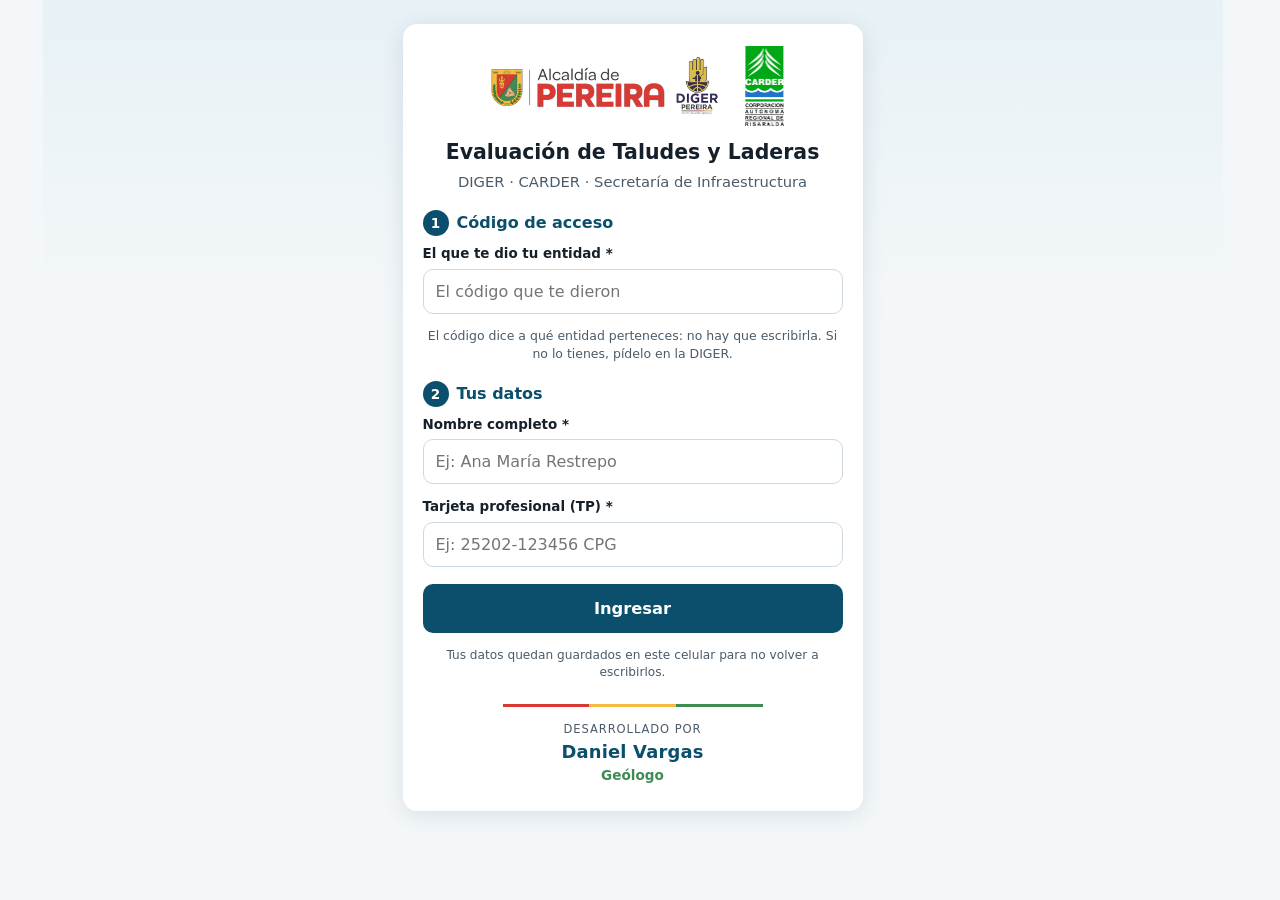
<file: index.html>
<!DOCTYPE html>
<html lang="es">
<head>
<meta charset="UTF-8">
<meta name="viewport" content="width=device-width, initial-scale=1, viewport-fit=cover">
<meta name="theme-color" content="#0b4f6c">
<title>Evaluación de Taludes — DIGER Pereira</title>
<link rel="manifest" href="manifest.json">
<link rel="apple-touch-icon" href="icon-192.png">
<meta name="apple-mobile-web-app-capable" content="yes">
<meta name="apple-mobile-web-app-status-bar-style" content="black-translucent">
<!-- Sin esto Safari de iPhone convierte en enlace azul cualquier número que
     parezca teléfono o fecha: TP, coordenadas, códigos de solicitud. -->
<meta name="format-detection" content="telephone=no, date=no, email=no, address=no">
<link rel="stylesheet" href="styles.css">
</head>
<body>

<!-- ============================ BARRA SUPERIOR ============================ -->
<header id="topbar" hidden>
  <div class="topbar-main">
    <div class="topbar-title">
      <span class="topbar-logo"><img src="logo-diger.png" width="87" height="134" alt="DIGER Pereira"></span>
      <span class="topbar-logo topbar-logo-carder"><img src="logo-carder-compacto.png" width="158" height="224" alt="CARDER"></span>
      <div class="topbar-textos">
        <strong><span class="t-largo">Evaluación de </span>Taludes</strong>
        <span>DIGER · CARDER · Infraestructura</span>
      </div>
    </div>
    <!-- Visitas / Mapa / Tablero con nombre: en PC van aquí arriba; en el
         celular, abajo, al alcance del pulgar (ver styles.css, v74). -->
    <nav class="topbar-vistas" aria-label="Secciones">
      <button id="btn-visitas" class="btn-vista" title="Lista de visitas"><svg class="ico" viewBox="0 0 24 24" aria-hidden="true" focusable="false"><path d="M9 6h11M9 12h11M9 18h11"/><path d="M4.5 6h.01M4.5 12h.01M4.5 18h.01"/></svg><span>Visitas</span></button>
      <button id="btn-mapa" class="btn-vista" title="Ver en el mapa"><svg class="ico" viewBox="0 0 24 24" aria-hidden="true" focusable="false"><path d="M12 21s-6.5-5.8-6.5-11a6.5 6.5 0 0 1 13 0c0 5.2-6.5 11-6.5 11z"/><circle cx="12" cy="10" r="2.4"/></svg><span>Mapa</span></button>
      <button id="btn-tablero" class="btn-vista" title="Tablero de control"><svg class="ico" viewBox="0 0 24 24" aria-hidden="true" focusable="false"><path d="M6 20v-8M12 20V5M18 20v-5"/></svg><span>Tablero</span></button>
    </nav>
    <div class="topbar-acciones">
      <button id="btn-sync" class="icon-btn" title="Sincronizar" aria-label="Sincronizar">
        <svg id="sync-icon" class="ico" viewBox="0 0 24 24" aria-hidden="true" focusable="false"><path d="M20 12a8 8 0 1 1-2.3-5.7"/><path d="M20 4v4h-4"/></svg>
      </button>
      <button id="btn-perfil" class="icon-btn" title="Mi perfil y envíos" aria-label="Mi perfil y envíos"><svg class="ico" viewBox="0 0 24 24" aria-hidden="true" focusable="false"><path d="M4 7h16M4 12h16M4 17h16"/></svg></button>
    </div>
  </div>
  <div id="estado-conexion" class="estado-linea"></div>

  <!-- Solo aparece si hay fichas esperando: no ocupa una pestaña completa
       para un estado que casi siempre está vacío. -->
  <button id="aviso-cola" class="aviso-cola" hidden>
    <span id="aviso-cola-txt"></span>
    <span class="aviso-cola-ir">Ver &rarr;</span>
  </button>
</header>

<!-- ============================ INGRESO ============================ -->
<section id="vista-ingreso" class="vista">
  <div class="ingreso-caja">
    <div class="logos-ingreso">
      <img class="logo-ingreso" src="logo-app.png" width="460" height="118"
           alt="Alcaldía de Pereira - DIGER">
      <img class="logo-ingreso logo-ingreso-carder" src="logo-carder.png" width="158" height="319"
           alt="CARDER - Corporación Autónoma Regional de Risaralda">
    </div>
    <h1>Evaluación de Taludes y Laderas</h1>
    <p class="ingreso-sub">DIGER · CARDER · Secretaría de Infraestructura</p>

    <h2 class="paso-ingreso"><span>1</span>Código de acceso</h2>
    <label>El que te dio tu entidad <span class="req">*</span>
      <input type="password" id="in-codigo" inputmode="numeric" autocomplete="off"
             placeholder="El código que te dieron">
    </label>
    <p class="nota-entidad">El código dice a qué entidad perteneces: no hay que
      escribirla. Si no lo tienes, pídelo en la DIGER.</p>
    <h2 class="paso-ingreso"><span>2</span>Tus datos</h2>
    <label>Nombre completo <span class="req">*</span>
      <input type="text" id="in-nombre" autocomplete="name" placeholder="Ej: Ana María Restrepo">
    </label>
    <label>Tarjeta profesional (TP) <span class="req">*</span>
      <input type="text" id="in-tp" autocomplete="off" placeholder="Ej: 25202-123456 CPG">
    </label>

    <button id="btn-ingresar" class="btn-principal">Ingresar</button>
    <p id="msg-ingreso" class="msg-error"></p>
    <p class="nota-ingreso">Tus datos quedan guardados en este celular para no volver a escribirlos.</p>
    <p class="credito"><span>Desarrollado por</span><b>Daniel Vargas</b><em>Geólogo</em></p>
  </div>
</section>

<!-- ============================ PENDIENTES ============================ -->
<section id="vista-pendientes" class="vista" hidden>
  <div id="filtros" class="filtros">
    <button class="filtro activo" data-filtro="pendientes">
      Por visitar <b id="dato-pendientes">0</b>
    </button>
    <button class="filtro" data-filtro="realizadas">
      Visitadas <b id="dato-realizadas">0</b>
    </button>
    <!-- Solo aparece si hay fichas a medio llenar: no ocupa sitio cuando
         no hay nada que atender. -->
    <button class="filtro filtro-borradores" data-filtro="borradores" hidden>
      Borradores <b id="dato-borradores">0</b>
    </button>
    <button id="btn-filtros" class="filtro filtro-mas" title="Filtrar">
      <svg class="ico" viewBox="0 0 24 24" aria-hidden="true" focusable="false"><path d="M4 5h16l-6.2 7.4V18l-3.6 2v-7.6L4 5z"/></svg><span id="filtros-activos" class="filtros-activos"></span>
    </button>
  </div>

  <div class="buscador">
    <input type="search" id="buscar-pendientes" placeholder="Buscar barrio, dirección o N.º…">
  </div>

  <!-- Cómo se ordena la lista. Para armar la ruta del día, "lo más cerca
       de mí" es el orden natural; por prioridad es el orden de urgencia. -->
  <div id="orden-lista" class="orden-lista">
    <span class="orden-txt">Ordenar por</span>
    <button type="button" class="orden-op activa" data-orden="prioridad">Prioridad</button>
    <button type="button" class="orden-op" data-orden="cercania">Cerca de mí</button>
  </div>

  <div id="chips-activos" class="chips-activos"></div>
  <div id="resumen-pendientes" class="resumen"></div>
  <div id="lista-pendientes" class="lista"></div>
  <button id="btn-nueva-no-programada" class="btn-flotante" title="Registrar hallazgo en campo" aria-label="Registrar hallazgo en campo"><svg class="ico" viewBox="0 0 24 24" aria-hidden="true" focusable="false"><path d="M12 5v14M5 12h14"/></svg><span>Hallazgo</span></button>
</section>

<!-- ============================ POR ENVIAR ============================ -->
<section id="vista-cola" class="vista seccion-app" hidden>
  <div class="cabecera-seccion">
    <button id="btn-cerrar-cola" class="btn-volver" title="Volver a la lista" aria-label="Volver a la lista"><svg class="ico" viewBox="0 0 24 24" aria-hidden="true" focusable="false"><path d="M15 18l-6-6 6-6"/></svg></button>
    <div class="cabecera-seccion-titulo">
      <strong>Mi perfil y envíos</strong>
      <span id="perfil-entidad"></span>
    </div>
  </div>
  <div class="panel-cuerpo">
    <div id="resumen-cola" class="resumen"></div>
    <div id="lista-cola" class="lista"></div>
    <!-- Descargas en Excel. Las solicitudes son solo las de la entidad con
         que se ingresó (el servidor ya le manda solo esas); las visitas son
         todas, porque las tres entidades las ven. -->
    <div class="bloque-perfil bloque-descargas">
      <h3>Descargar Excel</h3>
      <div class="descargas-botones">
        <button type="button" id="btn-excel-solicitudes" class="btn-secundario btn-descarga">
          <span class="descarga-titulo">Solicitudes por visitar</span>
          <span class="descarga-detalle" id="excel-sol-detalle">Solo las de tu entidad</span>
        </button>
        <button type="button" id="btn-excel-visitas" class="btn-secundario btn-descarga">
          <span class="descarga-titulo">Visitas realizadas</span>
          <span class="descarga-detalle" id="excel-vis-detalle">De todas las entidades · necesita señal</span>
        </button>
      </div>
    </div>

    <!-- El QR va escrito aquí dentro, no como archivo aparte: así se ve
         sin señal sin tener que guardarlo en la caché. Apunta SIEMPRE a
         producción, aunque se abra desde el gemelo de pruebas. -->
    <div class="bloque-perfil bloque-compartir">
      <h3>Compartir la app</h3>
      <p class="compartir-nota">Que apunten la cámara del celular al código.
         Se abre la app y desde ahí se instala.</p>

      <div class="qr-caja"><svg viewBox="0 0 37 37" xmlns="http://www.w3.org/2000/svg" shape-rendering="crispEdges" role="img" aria-label="Codigo QR de la app de taludes"><path fill="currentColor" d="M2 2h7v1h-7zM18 2h1v1h-1zM20 2h3v1h-3zM25 2h1v1h-1zM28 2h7v1h-7zM2 3h1v1h-1zM8 3h1v1h-1zM12 3h3v1h-3zM17 3h1v1h-1zM19 3h1v1h-1zM23 3h2v1h-2zM28 3h1v1h-1zM34 3h1v1h-1zM2 4h1v1h-1zM4 4h3v1h-3zM8 4h1v1h-1zM10 4h1v1h-1zM16 4h3v1h-3zM22 4h2v1h-2zM28 4h1v1h-1zM30 4h3v1h-3zM34 4h1v1h-1zM2 5h1v1h-1zM4 5h3v1h-3zM8 5h1v1h-1zM10 5h3v1h-3zM17 5h1v1h-1zM19 5h1v1h-1zM24 5h1v1h-1zM26 5h1v1h-1zM28 5h1v1h-1zM30 5h3v1h-3zM34 5h1v1h-1zM2 6h1v1h-1zM4 6h3v1h-3zM8 6h1v1h-1zM10 6h1v1h-1zM12 6h1v1h-1zM16 6h7v1h-7zM24 6h2v1h-2zM28 6h1v1h-1zM30 6h3v1h-3zM34 6h1v1h-1zM2 7h1v1h-1zM8 7h1v1h-1zM10 7h3v1h-3zM16 7h1v1h-1zM20 7h1v1h-1zM22 7h3v1h-3zM28 7h1v1h-1zM34 7h1v1h-1zM2 8h7v1h-7zM10 8h1v1h-1zM12 8h1v1h-1zM14 8h1v1h-1zM16 8h1v1h-1zM18 8h1v1h-1zM20 8h1v1h-1zM22 8h1v1h-1zM24 8h1v1h-1zM26 8h1v1h-1zM28 8h7v1h-7zM10 9h1v1h-1zM12 9h1v1h-1zM16 9h1v1h-1zM18 9h1v1h-1zM23 9h1v1h-1zM26 9h1v1h-1zM2 10h1v1h-1zM4 10h5v1h-5zM11 10h1v1h-1zM13 10h1v1h-1zM15 10h2v1h-2zM19 10h1v1h-1zM21 10h1v1h-1zM24 10h1v1h-1zM26 10h1v1h-1zM28 10h5v1h-5zM2 11h2v1h-2zM7 11h1v1h-1zM9 11h2v1h-2zM14 11h3v1h-3zM18 11h1v1h-1zM20 11h6v1h-6zM28 11h2v1h-2zM31 11h2v1h-2zM34 11h1v1h-1zM4 12h1v1h-1zM6 12h1v1h-1zM8 12h1v1h-1zM11 12h8v1h-8zM22 12h3v1h-3zM27 12h2v1h-2zM30 12h1v1h-1zM32 12h2v1h-2zM3 13h4v1h-4zM9 13h1v1h-1zM13 13h1v1h-1zM15 13h1v1h-1zM18 13h1v1h-1zM21 13h1v1h-1zM23 13h2v1h-2zM26 13h1v1h-1zM28 13h1v1h-1zM30 13h5v1h-5zM5 14h1v1h-1zM8 14h1v1h-1zM11 14h2v1h-2zM14 14h1v1h-1zM16 14h1v1h-1zM18 14h2v1h-2zM24 14h4v1h-4zM29 14h3v1h-3zM33 14h1v1h-1zM3 15h1v1h-1zM11 15h1v1h-1zM13 15h2v1h-2zM17 15h1v1h-1zM21 15h3v1h-3zM25 15h1v1h-1zM28 15h2v1h-2zM33 15h2v1h-2zM3 16h1v1h-1zM5 16h5v1h-5zM12 16h3v1h-3zM17 16h3v1h-3zM24 16h1v1h-1zM26 16h8v1h-8zM3 17h1v1h-1zM6 17h2v1h-2zM11 17h7v1h-7zM22 17h2v1h-2zM27 17h3v1h-3zM31 17h2v1h-2zM3 18h3v1h-3zM7 18h2v1h-2zM12 18h1v1h-1zM17 18h1v1h-1zM19 18h1v1h-1zM22 18h1v1h-1zM24 18h1v1h-1zM26 18h2v1h-2zM29 18h3v1h-3zM34 18h1v1h-1zM2 19h2v1h-2zM5 19h1v1h-1zM7 19h1v1h-1zM11 19h1v1h-1zM13 19h4v1h-4zM18 19h1v1h-1zM20 19h4v1h-4zM25 19h1v1h-1zM28 19h2v1h-2zM31 19h2v1h-2zM34 19h1v1h-1zM2 20h3v1h-3zM6 20h5v1h-5zM12 20h1v1h-1zM14 20h1v1h-1zM17 20h4v1h-4zM22 20h3v1h-3zM26 20h1v1h-1zM28 20h3v1h-3zM32 20h2v1h-2zM2 21h1v1h-1zM4 21h4v1h-4zM11 21h1v1h-1zM13 21h1v1h-1zM15 21h1v1h-1zM20 21h1v1h-1zM23 21h1v1h-1zM25 21h1v1h-1zM27 21h1v1h-1zM29 21h4v1h-4zM34 21h1v1h-1zM2 22h1v1h-1zM4 22h5v1h-5zM10 22h1v1h-1zM16 22h2v1h-2zM19 22h2v1h-2zM24 22h2v1h-2zM27 22h1v1h-1zM29 22h3v1h-3zM33 22h2v1h-2zM2 23h2v1h-2zM5 23h2v1h-2zM9 23h3v1h-3zM13 23h1v1h-1zM17 23h2v1h-2zM20 23h4v1h-4zM25 23h1v1h-1zM28 23h1v1h-1zM31 23h2v1h-2zM34 23h1v1h-1zM2 24h1v1h-1zM5 24h2v1h-2zM8 24h1v1h-1zM10 24h1v1h-1zM12 24h1v1h-1zM15 24h2v1h-2zM22 24h2v1h-2zM27 24h1v1h-1zM32 24h2v1h-2zM2 25h1v1h-1zM4 25h1v1h-1zM9 25h4v1h-4zM15 25h2v1h-2zM18 25h1v1h-1zM22 25h4v1h-4zM31 25h2v1h-2zM2 26h1v1h-1zM4 26h3v1h-3zM8 26h1v1h-1zM11 26h1v1h-1zM13 26h1v1h-1zM15 26h2v1h-2zM19 26h1v1h-1zM21 26h1v1h-1zM24 26h7v1h-7zM34 26h1v1h-1zM10 27h1v1h-1zM15 27h1v1h-1zM18 27h2v1h-2zM21 27h4v1h-4zM26 27h1v1h-1zM30 27h1v1h-1zM32 27h1v1h-1zM34 27h1v1h-1zM2 28h7v1h-7zM12 28h2v1h-2zM16 28h4v1h-4zM22 28h5v1h-5zM28 28h1v1h-1zM30 28h1v1h-1zM32 28h1v1h-1zM2 29h1v1h-1zM8 29h1v1h-1zM10 29h1v1h-1zM12 29h1v1h-1zM14 29h1v1h-1zM16 29h3v1h-3zM21 29h6v1h-6zM30 29h3v1h-3zM34 29h1v1h-1zM2 30h1v1h-1zM4 30h3v1h-3zM8 30h1v1h-1zM10 30h1v1h-1zM13 30h1v1h-1zM15 30h2v1h-2zM20 30h1v1h-1zM24 30h1v1h-1zM26 30h6v1h-6zM2 31h1v1h-1zM4 31h3v1h-3zM8 31h1v1h-1zM10 31h2v1h-2zM13 31h2v1h-2zM16 31h2v1h-2zM20 31h2v1h-2zM23 31h5v1h-5zM30 31h1v1h-1zM33 31h2v1h-2zM2 32h1v1h-1zM4 32h3v1h-3zM8 32h1v1h-1zM10 32h1v1h-1zM12 32h1v1h-1zM14 32h2v1h-2zM17 32h1v1h-1zM19 32h2v1h-2zM22 32h1v1h-1zM26 32h1v1h-1zM28 32h2v1h-2zM32 32h1v1h-1zM2 33h1v1h-1zM8 33h1v1h-1zM12 33h3v1h-3zM16 33h2v1h-2zM20 33h2v1h-2zM23 33h1v1h-1zM27 33h2v1h-2zM30 33h3v1h-3zM2 34h7v1h-7zM10 34h1v1h-1zM12 34h2v1h-2zM15 34h1v1h-1zM17 34h1v1h-1zM19 34h2v1h-2zM24 34h1v1h-1zM26 34h4v1h-4zM31 34h1v1h-1zM33 34h1v1h-1z"/></svg></div>
      <p class="qr-url" id="qr-url"></p>

      <div class="compartir-botones">
        <button id="btn-compartir" class="btn-secundario" hidden>Compartir…</button>
        <a id="btn-whatsapp" class="btn-secundario" target="_blank" rel="noopener">WhatsApp</a>
        <button id="btn-copiar" class="btn-secundario">Copiar el enlace</button>
      </div>

      <button id="btn-instalar" class="btn-principal" hidden>Instalar en este celular</button>
      <p id="instalar-ayuda" class="compartir-nota" hidden></p>
    </div>

    <div class="bloque-perfil">
      <h3>Mis datos</h3>
      <p id="perfil-datos"></p>
      <button id="btn-salir" class="btn-secundario">Cambiar de usuario / salir</button>
    </div>

    <p class="credito"><span>Desarrollado por</span><b>Daniel Vargas</b><em>Geólogo</em></p>
  </div>
</section>

<!-- ============================ TABLERO ============================ -->
<section id="vista-tablero" class="vista seccion-app" hidden>
  <div class="cabecera-seccion">
    <button id="btn-cerrar-tablero" class="btn-volver" title="Volver a la lista" aria-label="Volver a la lista"><svg class="ico" viewBox="0 0 24 24" aria-hidden="true" focusable="false"><path d="M15 18l-6-6 6-6"/></svg></button>
    <div class="cabecera-seccion-titulo">
      <strong>Tablero de control</strong>
      <span id="tablero-corte"></span>
    </div>
  </div>
  <div class="panel-cuerpo" id="cuerpo-tablero"></div>
</section>

<!-- ============================ MAPA ============================ -->
<section id="vista-mapa" class="vista seccion-app" hidden>
  <div class="cabecera-seccion">
    <button id="btn-cerrar-mapa" class="btn-volver" title="Volver a la lista" aria-label="Volver a la lista"><svg class="ico" viewBox="0 0 24 24" aria-hidden="true" focusable="false"><path d="M15 18l-6-6 6-6"/></svg></button>
    <div class="cabecera-seccion-titulo">
      <strong>Mapa de solicitudes</strong>
      <span id="mapa-resumen"></span>
    </div>
    <button id="btn-mi-ubicacion" class="btn-mini"><svg class="ico" viewBox="0 0 24 24" aria-hidden="true" focusable="false"><circle cx="12" cy="12" r="3"/><circle cx="12" cy="12" r="7.5"/><path d="M12 2v2.5M12 19.5V22M2 12h2.5M19.5 12H22"/></svg> Mi ubicación</button>
  </div>
  <div class="mapa-buscador">
    <input type="search" id="buscar-mapa" autocomplete="off"
           placeholder="Buscar barrio, dirección o N.º…">
    <span id="mapa-resultados" class="mapa-resultados"></span>
  </div>
  <!-- La leyenda es además el filtro: un toque y el mapa muestra solo eso. -->
  <div id="mapa-leyenda" class="mapa-leyenda">
    <button type="button" class="filtro-mapa" data-ver="todas" aria-pressed="true">
      Todas <b id="cuenta-todas">0</b>
    </button>
    <button type="button" class="filtro-mapa" data-ver="pendiente" aria-pressed="false">
      <i class="punto pendiente"></i>Por visitar <b id="cuenta-pendiente">0</b>
    </button>
    <button type="button" class="filtro-mapa" data-ver="realizada" aria-pressed="false">
      <i class="punto realizada"></i>Visitadas <b id="cuenta-realizada">0</b>
    </button>
    <span class="leyenda-yo"><i class="punto yo"></i>Estás aquí</span>
  </div>
  <div id="mapa"></div>
  <div id="mapa-sin-red" class="mapa-sin-red" hidden>
    <b>El mapa necesita internet</b>
    <p>Los mapas se descargan al momento. Sin señal esta pantalla no se ve,
       pero el resto de la app sigue funcionando normal.</p>
  </div>
</section>

<!-- ==================== FILTROS PERSONALIZADOS ==================== -->
<section id="vista-filtros" class="vista pantalla-completa" hidden>
  <div class="ficha-topbar">
    <button id="btn-cerrar-filtros" class="icon-btn" title="Volver a la lista" aria-label="Volver a la lista"><svg class="ico" viewBox="0 0 24 24" aria-hidden="true" focusable="false"><path d="M15 18l-6-6 6-6"/></svg></button>
    <div class="ficha-topbar-titulo">
      <strong>Filtrar solicitudes</strong>
      <span id="filtros-resultado"></span>
    </div>
    <button id="btn-limpiar-filtros" class="btn-mini">Limpiar</button>
  </div>
  <div class="panel-cuerpo" id="cuerpo-filtros"></div>
  <div class="ficha-pie">
    <button id="btn-aplicar-filtros" class="btn-principal">Ver resultados</button>
  </div>
</section>

<!-- ============================ FICHA ============================ -->
<section id="vista-ficha" class="vista pantalla-completa" hidden>
  <div class="ficha-topbar">
    <button id="btn-cerrar-ficha" class="icon-btn" title="Salir de la ficha" aria-label="Salir de la ficha"><svg class="ico" viewBox="0 0 24 24" aria-hidden="true" focusable="false"><path d="M15 18l-6-6 6-6"/></svg></button>
    <div class="ficha-topbar-titulo">
      <strong id="ficha-titulo">Ficha de evaluación</strong>
      <span id="ficha-subtitulo"></span>
    </div>
    <button id="btn-guardar-borrador" class="btn-mini">Guardar</button>
  </div>
  <div id="barra-progreso"><div id="barra-progreso-relleno"></div></div>
  <!-- Las 9 secciones de un vistazo: cuál está lista, cuál falta y cuál no
       aplica, sin tener que recorrer la ficha entera. Se toca y salta. -->
  <div id="indice-secciones" class="indice-secciones"></div>
  <form id="form-ficha" autocomplete="off"></form>
  <div class="ficha-pie">
    <p id="aviso-guardado" class="aviso-guardado" hidden></p>
    <p id="msg-validacion" class="msg-error"></p>
    <button id="btn-enviar-ficha" class="btn-principal">Finalizar y enviar</button>
  </div>
</section>

<!-- ============================ DETALLE (SOLO LECTURA) ============================ -->
<section id="vista-detalle" class="vista pantalla-completa" hidden>
  <div class="ficha-topbar">
    <button id="btn-cerrar-detalle" class="icon-btn" title="Volver" aria-label="Volver"><svg class="ico" viewBox="0 0 24 24" aria-hidden="true" focusable="false"><path d="M15 18l-6-6 6-6"/></svg></button>
    <div class="ficha-topbar-titulo">
      <strong id="detalle-titulo">Visita realizada</strong>
      <span id="detalle-subtitulo"></span>
    </div>
  </div>
  <div id="detalle-cuerpo" class="detalle-cuerpo"></div>
</section>

<!-- Aviso de versión nueva: evita tener que cerrar y abrir la app dos veces. -->
<div id="aviso-version" hidden>
  <span>Versión nueva disponible</span>
  <button type="button" id="btn-actualizar">Actualizar</button>
</div>

<!-- Archivo listo para guardar (iPhone). Safari solo abre el menú de
     compartir con un toque reciente; si el archivo tardó, se toca aquí. -->
<div id="archivo-listo" role="status" hidden>
  <span id="archivo-listo-txt"></span>
  <button type="button" id="btn-archivo-guardar">Guardar</button>
  <button type="button" id="btn-archivo-cerrar" aria-label="Cerrar">&times;</button>
</div>

<div id="toast"></div>
<div id="cargando" hidden><div class="spinner"></div><span id="cargando-texto">Cargando…</span></div>

<script src="config.js"></script>
<script src="ficha-schema.js"></script>
<script src="excel.js"></script>
<script src="app.js"></script>
</body>
</html>
</file>
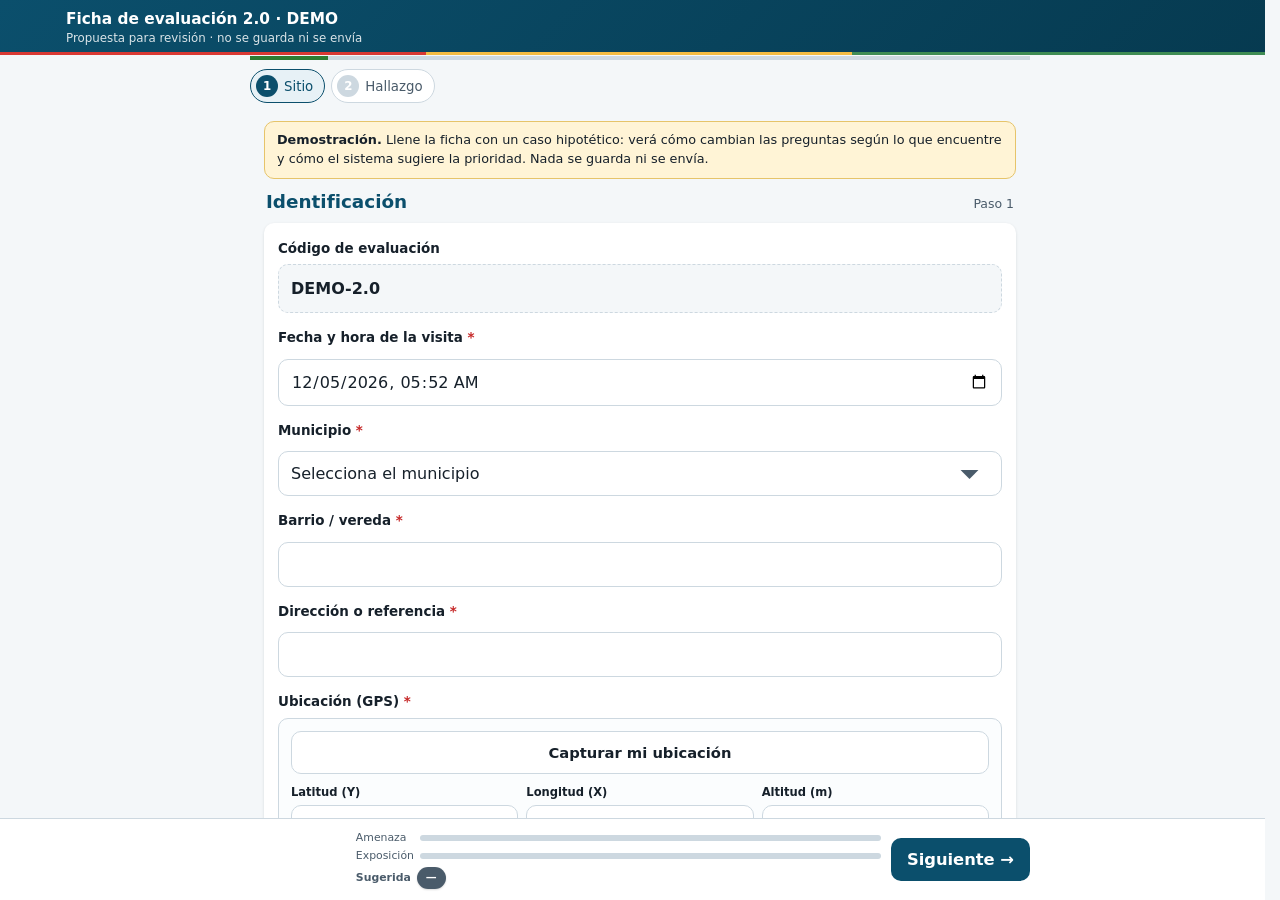
<file: propuesta/index.html>
<!DOCTYPE html>
<html lang="es">
<head>
<meta charset="utf-8">
<meta name="viewport" content="width=device-width, initial-scale=1, viewport-fit=cover">
<meta name="robots" content="noindex">
<title>Propuesta ficha 2.0 · Taludes DIGER</title>
<link rel="icon" href="../icon-192.png">
<!-- DEMO de la propuesta de ficha 2.0 (guiada por pasos). NO está conectada a nada: no lee ni escribe la base, no usa
     config.js, no registra service worker. Usa styles.css de la app (mismos colores, tarjetas, píldoras y botones).
     Ficha, rutas y cálculo: ficha2-schema.js. El service worker de la app no guarda esta carpeta. -->
<link rel="stylesheet" href="../styles.css">
<style>
  /* Lo nuevo de la 2.0. Todo lo demás (barra azul, tarjetas, píldoras, botones) viene de styles.css. */
  #form-ficha { padding-bottom: 40px; }
  .demo-aviso { background: #fff4d6; border: 1px solid #e6c46a; border-radius: var(--radio); padding: 9px 12px; font-size: .8rem; margin-bottom: 12px; }
  /* pasos */
  .pasos { display: flex; gap: 6px; overflow-x: auto; padding: 10px 14px 4px; scrollbar-width: none; max-width: calc(var(--ancho-lectura) + 28px); margin: 0 auto; }
  .pasos::-webkit-scrollbar { display: none; }
  .paso { flex: none; display: flex; align-items: center; gap: 6px; border: 1.5px solid var(--borde); background: #fff; border-radius: 999px;
    padding: 5px 11px 5px 5px; font: 600 .78rem inherit; font-family: inherit; color: var(--texto-suave); cursor: pointer; }
  .paso b { width: 22px; height: 22px; border-radius: 50%; display: grid; place-items: center; background: var(--borde); color: #fff; font-size: .74rem; }
  .paso.hecho b { background: var(--ok); }
  .paso.pendiente b { background: #e6a100; }
  .paso.actual { border-color: var(--azul); color: var(--azul); background: var(--azul-claro); }
  .paso.actual b { background: var(--azul); }
  .paso[hidden] { display: none; }
  .paso-titulo { display: flex; align-items: baseline; justify-content: space-between; gap: 8px; margin: 4px 2px 10px; }
  .paso-titulo h2 { margin: 0; font-size: 1.15rem; color: var(--azul); }
  .paso-titulo span { font-size: .78rem; color: var(--texto-suave); white-space: nowrap; }
  .seccion.oculta { display: none; }
  .seccion .seccion-cuerpo { padding: 16px 14px 6px; }
  /* tarjetas con dibujo */
  .tarjetas { display: grid; grid-template-columns: repeat(auto-fill, minmax(140px, 1fr)); gap: 8px; }
  .tarjetas.ruta { grid-template-columns: 1fr; gap: 10px; }
  @media (min-width: 720px) { .tarjetas.ruta { grid-template-columns: repeat(3, 1fr); } }
  .tarjeta-op { position: relative; display: block; cursor: pointer; }
  .tarjeta-op input { position: absolute; opacity: 0; pointer-events: none; }
  .tarjeta-op > span { display: flex; flex-direction: column; gap: 4px; height: 100%; border: 1.5px solid var(--borde); border-radius: var(--radio); background: #fff; padding: 10px; transition: border-color .15s, background-color .15s; }
  .tarjeta-op svg { width: 100%; height: 54px; color: var(--azul); }
  .tarjeta-op strong { font-size: .86rem; }
  .tarjeta-op em { font-style: normal; font-size: .74rem; color: var(--texto-suave); line-height: 1.3; }
  .tarjeta-op input:checked + span { border-color: var(--azul); background: var(--azul-claro); box-shadow: inset 0 0 0 1px var(--azul); }
  .tarjeta-op input:focus-visible + span { box-shadow: 0 0 0 3px var(--azul-claro); }
  .ruta .tarjeta-op > span { padding: 14px; }
  .ruta .tarjeta-op svg { height: 70px; }
  .ruta .tarjeta-op strong { font-size: 1rem; }
  .ruta .tarjeta-op em { font-size: .8rem; }
  .masa { fill: var(--azul-claro); }
  /* resultado */
  .resultado-prio { border: 2px solid var(--azul); border-radius: var(--radio); background: #fff; padding: 14px; text-align: center; }
  .resultado-prio .chip { font-size: 1.05rem; padding: 8px 18px; }
  .resultado-prio p { margin: 10px 0 0; font-size: .88rem; }
  .calc-detalle { margin-top: 10px; text-align: left; font-size: .8rem; }
  .calc-detalle summary { cursor: pointer; color: var(--azul); font-weight: 700; }
  .calc-detalle table { width: 100%; border-collapse: collapse; margin-top: 6px; font-variant-numeric: tabular-nums; }
  .calc-detalle td { padding: 4px; border-bottom: 1px solid var(--borde); vertical-align: top; }
  .calc-detalle td:last-child { text-align: right; font-weight: 700; white-space: nowrap; }
  .avisos { background: #fff4d6; border-left: 4px solid #e6a100; border-radius: 6px; padding: 8px 10px; font-size: .8rem; margin-top: 10px; text-align: left; }
  .avisos ul { margin: 4px 0 0; padding-left: 18px; }
  /* barra inferior */
  .nav-pasos { display: grid; grid-template-columns: auto 1fr auto; gap: 10px; align-items: center; max-width: var(--ancho-lectura); margin: 0 auto; }
  .nav-pasos .btn-principal, .nav-pasos .btn-secundario { width: auto; padding: 12px 16px; }
  .medidor { display: grid; grid-template-columns: max-content minmax(24px, 1fr); align-items: center; gap: 3px 6px; font-size: .68rem; color: var(--texto-suave); min-width: 0; }
  .medidor .fila { display: contents; }
  .medidor .barra { height: 6px; border-radius: 3px; background: var(--borde); overflow: hidden; }
  .medidor .barra i { display: block; height: 100%; width: 0; background: var(--azul); transition: width .3s; }
  .medidor .sug { grid-column: 1 / -1; display: flex; align-items: center; gap: 6px; font-weight: 700; }
  /* Celular: el medidor arriba a lo ancho y los botones abajo, para que nada se encime
     aunque el teléfono tenga la letra grande. */
  @media (max-width: 599px) {
    .nav-pasos { grid-template-columns: auto 1fr; gap: 8px; }
    .nav-pasos > button { grid-row: 2; }
    .medidor { grid-row: 1; grid-column: 1 / -1; grid-template-columns: max-content minmax(24px, 1fr) max-content minmax(24px, 1fr); }
    .medidor .sug { justify-content: center; }
    .nav-pasos .btn-principal { width: 100%; }
    #vista-ficha { padding-bottom: calc(190px + env(safe-area-inset-bottom)); }
  }
  .fin { border: 2px solid var(--ok); border-radius: var(--radio); background: #fff; padding: 14px; margin-top: 14px; font-size: .86rem; }
  .fin textarea { min-height: 90px; }
  .fin .botones { display: flex; gap: 8px; flex-wrap: wrap; margin-top: 8px; }
  .fin .botones > * { flex: 1 1 120px; width: auto; text-align: center; text-decoration: none; }
  @media (prefers-reduced-motion: reduce) { .medidor .barra i, .tarjeta-op > span { transition: none; } }
</style>
</head>
<body>
<section id="vista-ficha" class="vista pantalla-completa">
  <div class="ficha-topbar">
    <div class="ficha-topbar-titulo">
      <strong>Ficha de evaluación 2.0 · DEMO</strong>
      <span>Propuesta para revisión · no se guarda ni se envía</span>
    </div>
  </div>
  <div id="barra-progreso"><div id="barra-progreso-relleno"></div></div>
  <nav class="pasos" id="pasos" aria-label="Pasos de la ficha"></nav>
  <form id="form-ficha" autocomplete="off" onsubmit="return false">
    <div class="demo-aviso" id="demo-aviso"><b>Demostración.</b> Llene la ficha con un caso hipotético: verá cómo cambian las preguntas según lo que encuentre y cómo el sistema sugiere la prioridad. Nada se guarda ni se envía.</div>
    <div class="paso-titulo"><h2 id="titulo-paso"></h2><span id="conteo-paso"></span></div>
  </form>
  <div class="ficha-pie">
    <p id="msg-validacion" class="msg-error"></p>
    <div class="nav-pasos">
      <button type="button" class="btn-secundario" id="btn-atras">&larr; Atrás</button>
      <div class="medidor" id="medidor" aria-live="polite">
        <div class="fila"><span>Amenaza</span><div class="barra"><i id="m-amenaza"></i></div></div>
        <div class="fila"><span>Exposición</span><div class="barra"><i id="m-expo"></i></div></div>
        <div class="sug">Sugerida <span class="chip gris" id="chip-sug">—</span></div>
      </div>
      <button type="button" class="btn-principal" id="btn-siguiente">Siguiente &rarr;</button>
    </div>
  </div>
</section>

<script src="ficha2-schema.js?v=20261118d" charset="utf-8"></script>
<script>
// En un celular con la app instalada en una versión anterior a la v83, el service worker de la app
// guarda esta demo y la sigue mostrando vieja. Se borra esa copia para que la próxima vez llegue la actual.
if (window.caches) caches.keys().then((ks) => ks.forEach((k) => caches.open(k).then((c) => c.keys().then((rs) =>
  rs.forEach((r) => { if (r.url.indexOf('/propuesta/') !== -1) c.delete(r); }))))).catch(() => null);
const $ = (id) => document.getElementById(id);
const esc = (s) => String(s == null ? '' : s).replace(/[&<>"]/g, (c) => ({ '&': '&amp;', '<': '&lt;', '>': '&gt;', '"': '&quot;' }[c]));
const D = {}, fotos = {};
let ultimaSug = null, actual = 0;
const pad = (n) => String(n).padStart(2, '0');
const t0 = new Date();
D.fecha_hora_visita = t0.getFullYear() + '-' + pad(t0.getMonth() + 1) + '-' + pad(t0.getDate()) + 'T' + pad(t0.getHours()) + ':' + pad(t0.getMinutes());
D.codigo_evaluacion = 'DEMO-2.0';
const SECS = FICHA2.secciones;
const campos = []; SECS.forEach((s) => s.campos.forEach((c) => campos.push(Object.assign({ sec: s }, c))));

// ---------------------------------------------------------------- pictogramas (perfil del talud; la masa movida en azul claro)
const P = (cuerpo) => '<svg viewBox="0 0 80 50" fill="none" stroke="currentColor" stroke-width="2" stroke-linecap="round" stroke-linejoin="round" aria-hidden="true">' + cuerpo + '</svg>';
const LADERA = '<path d="M2 12H22L58 42H78"/>';
const DIBUJOS = {
  'caida': P('<path d="M2 10H32V44H78"/><rect class="masa" x="40" y="30" width="8" height="7" transform="rotate(20 44 33)"/><rect class="masa" x="52" y="38" width="6" height="5"/><path d="M33 14C42 16 44 22 43 28" stroke-dasharray="3 3"/>'),
  'volcamiento': P('<path d="M2 10H30V44H78"/><path class="masa" d="M31 12L38 10L46 40L39 42Z"/><path d="M36 6C46 6 50 12 50 20" /><path d="M47 18L50 21L53 17"/>'),
  'rotacional': P(LADERA + '<path class="masa" d="M24 14Q22 38 56 42L44 32Z" stroke-width="1.5"/><path d="M24 14Q22 40 58 42" stroke-dasharray="3 3"/><path d="M30 22Q30 30 40 34"/><path d="M37 35L41 34L39 31"/>'),
  'traslacional': P(LADERA + '<path class="masa" d="M28 17L54 39L58 36L32 14Z" stroke-width="1.5"/><path d="M26 20L56 44" stroke-dasharray="3 3"/><path d="M36 22L48 32"/><path d="M45 32L49 33L48 29"/>'),
  'flujo': P(LADERA + '<path class="masa" d="M26 15C32 22 36 26 42 33C50 40 62 40 74 44L46 44C40 40 34 30 26 15Z" stroke-width="1.5"/><path d="M34 26C38 30 40 34 46 38" stroke-dasharray="3 3"/>'),
  'reptacion': P(LADERA + '<path d="M30 18L27 8M42 28L38 18M54 38L49 28"/><path d="M33 26L44 35M45 36L44 32L48 34" />'),
  'complejo': P(LADERA + '<path class="masa" d="M24 14Q24 30 38 32C46 36 60 40 74 44L50 44C44 40 34 36 30 30Z" stroke-width="1.5"/>'),
  'nd': P(LADERA + '<path d="M50 16C50 10 60 10 60 16C60 20 55 20 55 25"/><circle cx="55" cy="30" r="1" fill="currentColor"/>'),
  'ruta-mov': P(LADERA + '<path class="masa" d="M24 14Q24 36 54 40L58 42H70L60 38Z" stroke-width="1.5"/><path d="M34 26L46 36M43 36L47 37L46 33"/>'),
  'ruta-ine': P(LADERA + '<path d="M14 12L16 8L18 12L20 8" /><path d="M64 42V32H74V42"/><path d="M62 33L69 27L76 33"/><path d="M67 36L69 38L68 40"/>'),
  'ruta-no': P('<path d="M2 44H78"/><path d="M26 44V24H54V44"/><path d="M22 26L40 12L58 26"/><path d="M38 30L42 34L40 38" /><circle cx="64" cy="18" r="7"/><path d="M61 18L63.5 20.5L67.5 15.5"/>'),
  'pend-baja': P('<path d="M4 44H24L60 38H76"/>'),
  'pend-media': P('<path d="M4 44H18L56 20H76"/>'),
  'pend-alta': P('<path d="M4 44H26L38 8H76"/>')
};

// ---------------------------------------------------------------- visibilidad
function cumple(cond) {
  if (!cond) return true;
  if (Array.isArray(cond)) return cond.every(cumple);
  const v = D[cond.campo], arr = Array.isArray(v) ? v : (v ? [v] : []);
  if (cond.valor !== undefined) return v === cond.valor;
  if (cond.valores) return cond.valores.includes(v);
  if (cond.distintoDe !== undefined) return arr.length > 0 && !arr.includes(cond.distintoDe);
  if (cond.contiene) return arr.some((x) => cond.contiene.includes(x));
  return true;
}
const visible = (c) => cumple(c.sec.soloSi) && cumple(c.soloSi);
const pasosVisibles = () => SECS.filter((s) => cumple(s.soloSi) && (s.id === 's1' || s.id === 's2' || D.hay_movimiento));

// ---------------------------------------------------------------- dibujar un campo (marcado de la app + tarjetas con dibujo)
function dibujarCampo(c) {
  const div = document.createElement('div');
  div.className = 'campo ancho-completo';
  div.dataset.campo = c.id;
  const etq = c.tipo === 'calculado' ? '' : '<label class="campo-etiqueta">' + esc(c.etiqueta) + (c.unidad ? ' (' + esc(c.unidad) + ')' : '') + (c.requerido ? ' <span class="req">*</span>' : '') + '</label>' +
    (c.ayuda ? '<p class="campo-ayuda">' + esc(c.ayuda) + '</p>' : '');
  if (c.tipo === 'texto' && c.soloLectura) {
    div.innerHTML = etq + '<div class="valor-fijo">' + esc(D[c.id]) + '</div>';
  } else if (['texto', 'numero', 'fecha_hora'].includes(c.tipo)) {
    div.innerHTML = etq + '<input type="' + (c.tipo === 'fecha_hora' ? 'datetime-local' : 'text') + '"' + (c.tipo === 'numero' ? ' inputmode="decimal"' : '') + ' value="' + esc(D[c.id] || '') + '">';
    div.querySelector('input').addEventListener('input', (e) => { let v = e.target.value; if (c.tipo === 'numero') { v = v.replace(',', '.').replace(/[^0-9.]/g, ''); e.target.value = v; } set(c.id, v); });
  } else if (c.tipo === 'textarea') {
    div.innerHTML = etq + '<textarea></textarea>';
    div.querySelector('textarea').addEventListener('input', (e) => set(c.id, e.target.value));
  } else if (c.tipo === 'municipio') {
    div.innerHTML = etq + '<select><option value="">Selecciona el municipio</option>' + c.opciones.map((m) => '<option>' + esc(m) + '</option>').join('') + '</select>';
    div.querySelector('select').addEventListener('change', (e) => set(c.id, e.target.value));
  } else if (['unica', 'multiple', 'ruta', 'prioridad'].includes(c.tipo)) {
    const multiple = c.tipo === 'multiple';
    const conDibujo = !!c.dibujos;
    let h = c.tipo === 'prioridad' ? '' : etq;
    if (c.tipo === 'prioridad') h += '<div id="resultado-prio"></div><label class="campo-etiqueta" style="margin-top:14px">' + esc(c.etiqueta) + ' <span class="req">*</span></label><p class="campo-ayuda">Viene marcada con la sugerida. Si la cambia, debe justificar.</p>';
    if (conDibujo) {
      h += '<div class="tarjetas' + (c.tipo === 'ruta' ? ' ruta' : '') + '">' + c.opciones.map((op) =>
        '<label class="tarjeta-op"><input type="' + (multiple ? 'checkbox' : 'radio') + '" name="' + c.id + '" value="' + esc(op) + '"><span>' +
        (DIBUJOS[c.dibujos[op]] || '') + '<strong>' + esc(op) + '</strong>' + (c.descripciones && c.descripciones[op] ? '<em>' + esc(c.descripciones[op]) + '</em>' : '') + '</span></label>').join('') + '</div>';
    } else {
      const clase = c.descripciones ? 'opciones opciones-destacadas' : 'opciones';
      h += '<div class="' + clase + '">' + c.opciones.map((op) => '<label class="opcion"><input type="' + (multiple ? 'checkbox' : 'radio') + '" name="' + c.id + '" value="' + esc(op) + '"><span>' + esc(op) +
        (c.descripciones && c.descripciones[op] ? '<em>' + esc(c.descripciones[op]) + '</em>' : '') + '</span></label>').join('') + '</div>';
    }
    div.innerHTML = h + '<div class="detalles"></div>';
    const caja = div.querySelector('.detalles');
    div._pintarDetalles = () => {
      const activos = [...div.querySelectorAll('input[name="' + c.id + '"]:checked')].map((x) => x.value);
      let d = Object.keys(c.detalles || {}).filter((op) => activos.includes(op)).map((op) => {
        const x = c.detalles[op];
        return '<div class="detalle" data-detalle="' + x.id + '"><label class="campo-etiqueta">' + esc(x.etiqueta) + ' <span class="req">*</span></label><input type="text" data-id="' + x.id + '" value="' + esc(D[x.id] || '') + '" placeholder="Escribe aquí"></div>';
      }).join('');
      if (c.tipo === 'prioridad' && NIVELES.includes(D._sug) && D.prioridad && D.prioridad !== D._sug) {
        const sube = NIVELES.indexOf(D.prioridad) > NIVELES.indexOf(D._sug);
        d += '<div class="detalle" data-detalle="justificacion_motivo"><label class="campo-etiqueta">¿Por qué la ' + (sube ? 'sube' : 'baja') + ' de ' + D._sug + ' a ' + D.prioridad + '? <span class="req">*</span></label>' +
          '<select data-id="justificacion_motivo"><option value="">Selecciona el motivo</option>' + c.justificacion.motivos.map((m) => '<option' + (D.justificacion_motivo === m ? ' selected' : '') + '>' + esc(m) + '</option>').join('') + '</select></div>' +
          '<div class="detalle" data-detalle="justificacion_texto"><label class="campo-etiqueta">Explique (mínimo ' + c.justificacion.minimo + ' caracteres) <span class="req">*</span></label><textarea data-id="justificacion_texto">' + esc(D.justificacion_texto || '') + '</textarea></div>';
      }
      caja.innerHTML = d;
      caja.querySelectorAll('[data-id]').forEach((el) => el.addEventListener(el.tagName === 'SELECT' ? 'change' : 'input', () => set(el.dataset.id, el.value, true)));
    };
    div.querySelectorAll('input[name="' + c.id + '"]').forEach((inp) => inp.addEventListener('change', () => {
      if (multiple) {
        let arr = [...div.querySelectorAll('input[name="' + c.id + '"]:checked')].map((x) => x.value);
        const ex = c.exclusivas || [];
        if (inp.checked && ex.includes(inp.value)) arr = [inp.value]; else if (inp.checked) arr = arr.filter((x) => !ex.includes(x));
        div.querySelectorAll('input[name="' + c.id + '"]').forEach((x) => { x.checked = arr.includes(x.value); });
        set(c.id, arr);
      } else set(c.id, inp.value);
      div._pintarDetalles();
      if (c.tipo === 'ruta') setTimeout(() => ir(pasosVisibles().findIndex((s) => s.id === 's2') + 1), 250);   // elegir la ruta lleva solo al paso siguiente
    }));
  } else if (c.tipo === 'gps') {
    div.innerHTML = etq + '<div class="gps-caja"><button type="button" class="btn-secundario btn-gps">Capturar mi ubicación</button>' +
      '<div class="gps-coords"><label>Latitud (Y)<input type="text" inputmode="decimal" class="gps-y" placeholder="4.8123456"></label>' +
      '<label>Longitud (X)<input type="text" inputmode="decimal" class="gps-x" placeholder="-75.7012345"></label>' +
      '<label>Altitud (m)<input type="text" inputmode="decimal" class="gps-z" placeholder="1487"></label></div><p class="gps-estado">Sin coordenadas todavía.</p></div>';
    const lee = () => set(c.id, { y: div.querySelector('.gps-y').value, x: div.querySelector('.gps-x').value, z: div.querySelector('.gps-z').value });
    div.querySelectorAll('.gps-coords input').forEach((i) => i.addEventListener('input', lee));
    div.querySelector('.btn-gps').addEventListener('click', () => {
      const est = div.querySelector('.gps-estado');
      if (!navigator.geolocation) { est.textContent = 'Este navegador no da la ubicación: escríbala a mano.'; return; }
      est.textContent = 'Buscando la ubicación…';
      navigator.geolocation.getCurrentPosition((p) => {
        div.querySelector('.gps-y').value = p.coords.latitude.toFixed(7); div.querySelector('.gps-x').value = p.coords.longitude.toFixed(7);
        div.querySelector('.gps-z').value = p.coords.altitude ? Math.round(p.coords.altitude) : '';
        est.textContent = 'Ubicación registrada (precisión ' + Math.round(p.coords.accuracy) + ' m).'; est.className = 'gps-estado ok'; lee();
      }, () => { est.textContent = 'No se pudo obtener la ubicación: escríbala a mano.'; }, { enableHighAccuracy: true, timeout: 15000 });
    });
  } else if (c.tipo === 'fotos') {
    div.innerHTML = etq + '<div class="fotos-caja"><div class="fotos-acciones">' +
      '<label class="fotos-btn">Tomar foto<input type="file" accept="image/*" capture="environment" hidden></label>' +
      '<label class="fotos-btn alterno">Elegir de la galería<input type="file" accept="image/*" multiple hidden></label></div><p class="fotos-conteo"></p></div>';
    div.querySelectorAll('input[type=file]').forEach((i) => i.addEventListener('change', () => {
      fotos[c.id] = (fotos[c.id] || []).concat([...i.files]);
      div.querySelector('.fotos-conteo').textContent = fotos[c.id].length + ' foto(s) — en la demo no se suben';
      set(c.id, fotos[c.id].length);
    }));
  } else if (c.tipo === 'responsables') {
    div.innerHTML = etq + [0, 1, 2].map((i) => '<div class="responsable-caja"><h4>RESPONSABLE ' + (i + 1) + (i === 0 ? ' (obligatorio)' : ' (opcional)') + '</h4>' +
      '<label>Nombre<input type="text" class="r-nombre"></label><label>Tarjeta profesional<input type="text" class="r-tp"></label><label>Entidad<input type="text" class="r-entidad"></label></div>').join('');
    div.querySelectorAll('input').forEach((i) => i.addEventListener('input', () => set(c.id, [...div.querySelectorAll('.responsable-caja')].map((b) => ({
      nombre: b.querySelector('.r-nombre').value.trim(), tp: b.querySelector('.r-tp').value.trim(), entidad: b.querySelector('.r-entidad').value.trim() })))));
  } else if (c.tipo === 'calculado') {
    div.innerHTML = '<div class="valor-fijo" id="calc-' + c.id + '"></div>';
    if (c.id === 'valoracion') div.hidden = true;   // la calificación se muestra en el recuadro de la prioridad
  }
  return div;
}

const form = $('form-ficha');
SECS.forEach((sec) => {
  const b = document.createElement('section');
  b.className = 'seccion oculta';
  b.dataset.seccion = sec.id;
  b.innerHTML = '<div class="seccion-cuerpo">' + (sec.ayuda ? '<p class="seccion-ayuda">' + esc(sec.ayuda) + '</p>' : '') + '<div class="rejilla"></div></div>';
  const rej = b.querySelector('.rejilla');
  sec.campos.forEach((c) => rej.appendChild(dibujarCampo(Object.assign({ sec }, c))));
  form.appendChild(b);
});
form.querySelector('[data-campo="fecha_hora_visita"] input').value = D.fecha_hora_visita;

// ---------------------------------------------------------------- estado y validación
function set(id, v, sinDetalles) { D[id] = v; pintar(sinDetalles); }
function vacio(c) {
  const v = D[c.id];
  if (c.tipo === 'gps') return !(v && v.y && v.x);
  if (c.tipo === 'responsables') return !(v && v[0] && v[0].nombre && v[0].tp);
  if (c.tipo === 'fotos') return !v;
  return v == null || v === '' || (Array.isArray(v) && !v.length);
}
function faltantes(c) {
  const f = [];
  if (!visible(c) || c.soloLectura || c.tipo === 'calculado') return f;
  if (c.requerido && vacio(c)) f.push(c.id);
  Object.entries(c.detalles || {}).forEach(([o, d]) => { const v = D[c.id]; if ((Array.isArray(v) ? v.includes(o) : v === o) && !(D[d.id] || '').trim()) f.push(d.id); });
  if (c.tipo === 'prioridad' && D._dif) {
    if (!D.justificacion_motivo) f.push('justificacion_motivo');
    if ((D.justificacion_texto || '').trim().length < c.justificacion.minimo) f.push('justificacion_texto');
  }
  return f;
}
const faltanEn = (s) => campos.filter((c) => c.sec === s).reduce((n, c) => n + faltantes(c).length, 0);

function pintar(sinDetalles) {
  campos.forEach((c) => { if (c.id !== 'valoracion') form.querySelector('[data-campo="' + c.id + '"]').hidden = !visible(c); });
  const vis = pasosVisibles();
  if (actual >= vis.length) actual = vis.length - 1;
  // pasos
  $('pasos').innerHTML = vis.map((s, i) => '<button type="button" class="paso' + (i === actual ? ' actual' : faltanEn(s) ? (i < actual ? ' pendiente' : '') : ' hecho') + '" data-i="' + i + '"><b>' + (i + 1) + '</b>' + esc(s.corto) + '</button>').join('');
  $('pasos').querySelectorAll('.paso').forEach((b) => b.addEventListener('click', () => ir(+b.dataset.i)));
  // en celular la fila de pasos no cabe: se corre sola para que el paso actual quede a la vista
  const fila = $('pasos'), act = fila.querySelector('.actual');
  fila.scrollLeft += act.getBoundingClientRect().left - fila.getBoundingClientRect().left - (fila.clientWidth - act.offsetWidth) / 2;
  SECS.forEach((s) => form.querySelector('[data-seccion="' + s.id + '"]').classList.toggle('oculta', s !== vis[actual]));
  $('titulo-paso').textContent = vis[actual].titulo.toLowerCase().replace(/^(¿?)(.)/, (m, p, l) => p + l.toUpperCase());
  $('conteo-paso').textContent = 'Paso ' + (actual + 1) + (D.hay_movimiento ? ' de ' + vis.length : '');
  $('demo-aviso').hidden = actual > 0;
  $('btn-atras').style.visibility = actual ? 'visible' : 'hidden';
  $('btn-siguiente').innerHTML = actual === vis.length - 1 && D.hay_movimiento ? 'Finalizar' : 'Siguiente &rarr;';
  let tot = 0, ok = 0;
  campos.forEach((c) => { if (visible(c) && c.requerido && c.tipo !== 'calculado') { tot++; if (!faltantes(c).length) ok++; } });
  $('barra-progreso-relleno').style.width = (tot ? Math.round(100 * ok / tot) : 0) + '%';
  // calificación en vivo
  const k = calcularCriticidad(D);
  D._sug = k.sugerida; D._k = k;
  const sug = k.sugerida || '—';
  $('chip-sug').textContent = sug; $('chip-sug').className = 'chip ' + (NIVELES.includes(sug) ? sug : 'gris');
  $('m-amenaza').style.width = k.puntos ? Math.round(100 * (k.puntos - 3) / 13) + '%' : '0';
  $('m-expo').style.width = Math.round(100 * (k.exposicion || 0) / 4) + '%';
  $('medidor').style.visibility = D.hay_movimiento === FICHA2.rutas.ninguna ? 'hidden' : 'visible';
  if (k.volumen !== undefined) $('calc-volumen_m3').textContent = k.volumen ? '≈ ' + Math.round(k.volumen).toLocaleString('es-CO') + ' m³ (aproximado)' : 'Escriba largo, ancho y profundidad';
  const F = k.factores;
  $('resultado-prio').innerHTML = !k.sugerida ? '<div class="resultado-prio"><p>Complete los pasos anteriores para ver la prioridad sugerida.</p></div>' :
    '<div class="resultado-prio"><div class="campo-etiqueta">Prioridad sugerida por el sistema</div><span class="chip ' + k.sugerida + '">' + k.sugerida + '</span>' +
    '<p>' + esc(explicar(k, D)) + '</p>' +
    (k.factores.A1 ? '<details class="calc-detalle"><summary>Ver el cálculo</summary><table>' +
      [['Magnitud', F.A1], ['Actividad', F.A2], ['Señales de reactivación', F.A3], ['Velocidad esperada', F.A4]].map(([n, f]) => '<tr><td>' + n + '</td><td>' + esc(f.porque) + '</td><td>' + f.pts + ' / 4</td></tr>').join('') +
      '<tr><td><b>Amenaza</b></td><td>' + k.amenaza + '</td><td>' + k.puntos + ' / 16</td></tr><tr><td><b>Exposición</b></td><td>' + esc(k.porqueExposicion) + '</td><td>' + k.exposicion + ' / 4</td></tr></table></details>' : '') +
    (k.advertencias.length ? '<div class="avisos"><b>Revise:</b><ul>' + k.advertencias.map((a) => '<li>' + esc(a) + '</li>').join('') + '</ul></div>' : '') + '</div>';
  // la prioridad final acompaña a la sugerida mientras el evaluador no la cambie
  if (NIVELES.includes(k.sugerida) && k.sugerida !== ultimaSug) {
    if (!D.prioridad || D.prioridad === ultimaSug) { D.prioridad = k.sugerida; form.querySelectorAll('input[name=prioridad]').forEach((x) => { x.checked = x.value === k.sugerida; }); }
    ultimaSug = k.sugerida;
  }
  D._dif = NIVELES.includes(k.sugerida) && D.prioridad ? NIVELES.indexOf(D.prioridad) - NIVELES.indexOf(k.sugerida) : 0;
  if (!sinDetalles) form.querySelector('[data-campo="prioridad"]')._pintarDetalles();
}

function ir(i) {
  const vis = pasosVisibles();
  actual = Math.max(0, Math.min(i, vis.length - 1));
  $('msg-validacion').textContent = '';
  form.querySelectorAll('.faltante').forEach((x) => x.classList.remove('faltante'));
  pintar();
  $('vista-ficha').scrollTo({ top: 0, behavior: 'smooth' });
}
function marcarFaltantes(lista) {
  lista.forEach(({ id }) => { const el = form.querySelector('[data-campo="' + id + '"]') || form.querySelector('[data-detalle="' + id + '"]'); if (el) el.classList.add('faltante'); });
}
$('btn-atras').addEventListener('click', () => ir(actual - 1));
$('btn-siguiente').addEventListener('click', () => {
  const vis = pasosVisibles();
  if (!D.hay_movimiento && actual === vis.length - 1) { $('msg-validacion').textContent = 'Elija qué encontró en el sitio para continuar.'; return; }
  if (actual < vis.length - 1) {
    // avanza siempre; lo que falte queda marcado en naranja en los pasos
    return ir(actual + 1);
  }
  const falta = [];
  campos.forEach((c) => faltantes(c).forEach((id) => falta.push({ id, sec: c.sec })));
  if (falta.length) {
    const i = vis.indexOf(falta[0].sec);
    ir(i);
    marcarFaltantes(falta.filter((f) => f.sec === falta[0].sec));
    $('msg-validacion').textContent = 'Faltan ' + falta.length + ' respuesta(s). Las de este paso están en rojo; los pasos pendientes, en naranja.';
    return;
  }
  terminar();
});

// ---------------------------------------------------------------- final y comentarios
function terminar() {
  const k = D._k;
  let fin = $('fin');
  if (!fin) { fin = document.createElement('div'); fin.id = 'fin'; fin.className = 'fin'; form.appendChild(fin); }
  fin.innerHTML = '<b>Ficha completa.</b> En la versión real se enviaría con prioridad ' +
    (k.sugerida === 'SIN PRIORIDAD' ? '<b>sin prioridad</b> (remisión).' : 'sugerida <span class="chip ' + k.sugerida + '">' + k.sugerida + '</span> y final <span class="chip ' + D.prioridad + '">' + D.prioridad + '</span>.') +
    '<p style="margin:12px 0 4px"><b>¿Qué le pareció?</b> Escriba sus comentarios y envíelos al coordinador de la propuesta en la DIGER. Se adjunta el resumen de este caso.</p>' +
    '<textarea id="fb-texto" placeholder="Qué sobra, qué falta, qué cambiaría…"></textarea>' +
    '<div class="botones"><a class="btn-principal" id="fb-wa" target="_blank" rel="noopener" href="#">WhatsApp</a><a class="btn-secundario" id="fb-mail" href="#">Correo</a><button type="button" class="btn-secundario" id="fb-copiar">Copiar</button></div>';
  const msg = () => {
    const F = k.factores;
    const t = 'Comentarios a la propuesta de ficha de taludes 2.0\n\n' + ($('fb-texto').value.trim() || '(sin observaciones)') + '\n\nCaso de prueba: ' + D.hay_movimiento +
      (F.A1 ? '\nMagnitud ' + F.A1.pts + ' + actividad ' + F.A2.pts + ' + señales ' + F.A3.pts + ' + velocidad ' + F.A4.pts + ' = ' + k.puntos + ' (' + k.amenaza + ') · exposición ' + k.exposicion : '') +
      '\n' + explicar(k, D) + (D.prioridad && D._dif ? '\nPrioridad final: ' + D.prioridad + ' — ' + D.justificacion_motivo + ': ' + D.justificacion_texto : '');
    $('fb-wa').href = 'https://wa.me/?text=' + encodeURIComponent(t);
    $('fb-mail').href = 'mailto:?subject=' + encodeURIComponent('Comentarios ficha de taludes 2.0') + '&body=' + encodeURIComponent(t);
    return t;
  };
  $('fb-texto').addEventListener('input', msg); msg();
  $('fb-copiar').addEventListener('click', () => { const t = msg(); if (navigator.clipboard) navigator.clipboard.writeText(t).then(() => { $('fb-copiar').textContent = 'Copiado'; }, () => {}); });
  fin.scrollIntoView({ behavior: 'smooth', block: 'center' });
}
pintar();
</script>
</body>
</html>
</file>
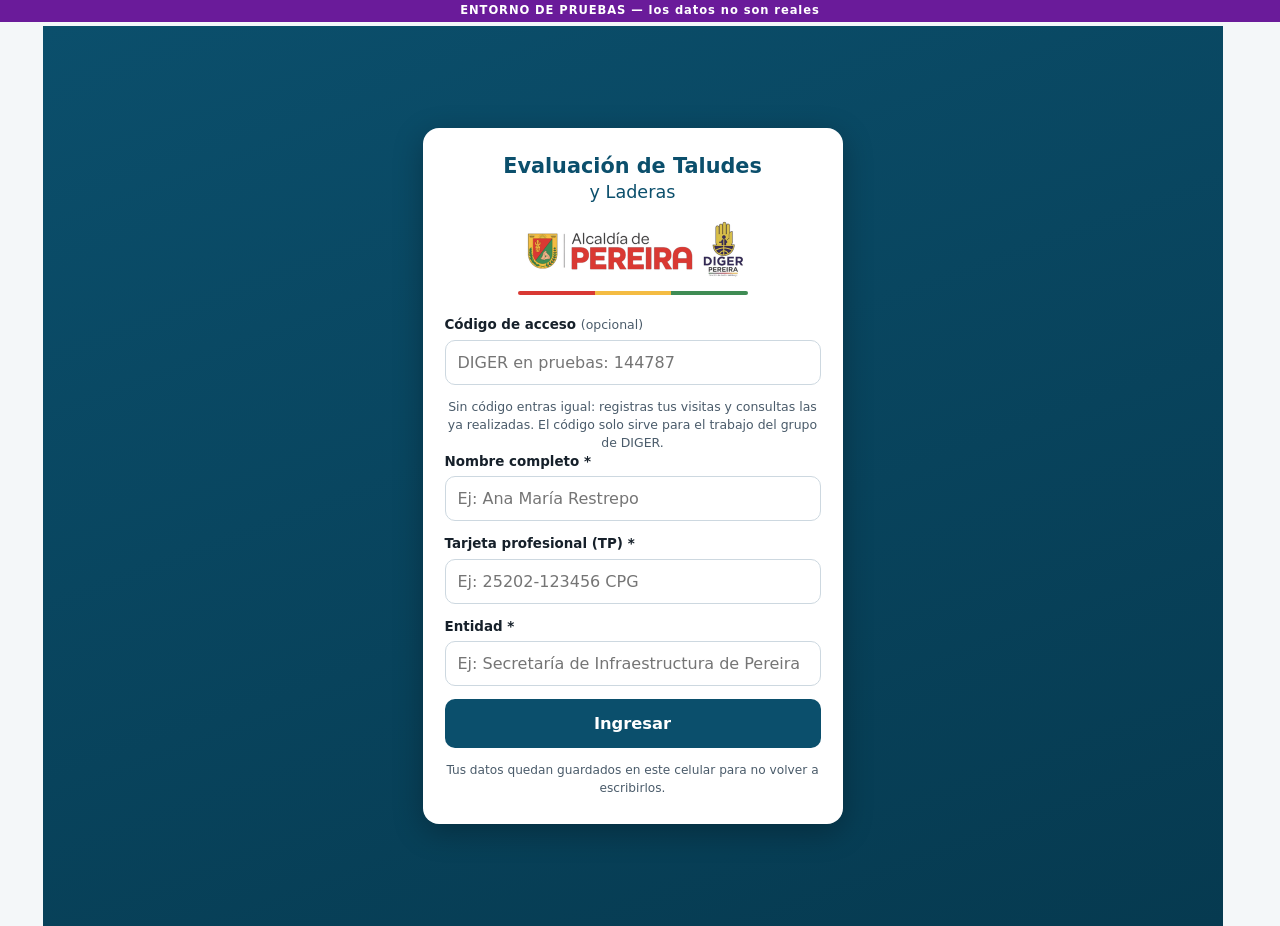
<file: pruebas/index.html>
<!DOCTYPE html>
<html lang="es">
<head>
<meta charset="UTF-8">
<meta name="viewport" content="width=device-width, initial-scale=1, viewport-fit=cover">
<meta name="theme-color" content="#0b4f6c">
<title>PRUEBAS — Evaluación de Taludes</title>
<link rel="manifest" href="manifest.json">
<link rel="apple-touch-icon" href="icon-192.png">
<meta name="apple-mobile-web-app-capable" content="yes">
<meta name="apple-mobile-web-app-status-bar-style" content="black-translucent">
<link rel="stylesheet" href="styles.css">
<style>
  #cinta-pruebas { position:fixed; top:0; left:0; right:0; z-index:200;
    background:#6a1b9a; color:#fff; text-align:center;
    font:700 .72rem/1 system-ui,sans-serif; letter-spacing:.08em;
    padding: calc(env(safe-area-inset-top) + 5px) 8px 5px; }
  body.es-pruebas { padding-top:26px; }
  body.es-pruebas #topbar { top:26px; }
  body.es-pruebas .vista.pantalla-completa { top:26px; }
</style>
</head>
<body class="es-pruebas">
<div id="cinta-pruebas">ENTORNO DE PRUEBAS — los datos no son reales</div>

<!-- ============================ BARRA SUPERIOR ============================ -->
<header id="topbar" hidden>
  <div class="topbar-main">
    <div class="topbar-title">
      <strong>Evaluación de Taludes</strong>
      <img class="logo-barra" src="logo-app.png" width="460" height="118"
           alt="Alcaldía de Pereira - DIGER">
    </div>
    <div class="topbar-acciones">
      <button id="btn-sync" class="icon-btn" title="Sincronizar">
        <svg id="sync-icon" viewBox="0 0 24 24" width="20" height="20" aria-hidden="true"><path fill="currentColor" d="M12 5V2L7.5 6.5 12 11V8a5 5 0 1 1-4.9 6h-2.05A7 7 0 1 0 12 5z"/></svg>
      </button>
      <button id="btn-mapa" class="icon-btn" title="Ver en el mapa"><svg viewBox="0 0 24 24" width="19" height="19" aria-hidden="true"><path fill="currentColor" d="M12 2a7 7 0 0 0-7 7c0 5.2 7 13 7 13s7-7.8 7-13a7 7 0 0 0-7-7zm0 9.5A2.5 2.5 0 1 1 12 6.5a2.5 2.5 0 0 1 0 5z"/></svg></button>
      <button id="btn-perfil" class="icon-btn" title="Mi perfil">&#9776;</button>
    </div>
  </div>
  <div id="estado-conexion" class="estado-linea"></div>

  <!-- Solo aparece si hay fichas esperando: no ocupa una pestaña completa
       para un estado que casi siempre está vacío. -->
  <button id="aviso-cola" class="aviso-cola" hidden>
    <span id="aviso-cola-txt"></span>
    <span class="aviso-cola-ir">Ver &rarr;</span>
  </button>
</header>

<!-- ============================ INGRESO ============================ -->
<section id="vista-ingreso" class="vista">
  <div class="ingreso-caja">
    <h1>Evaluación de Taludes<br><small>y Laderas</small></h1>
    <img class="logo-ingreso" src="logo-app.png" width="460" height="118"
         alt="Alcaldía de Pereira - DIGER">
    <div class="franja-inst"></div>

    <label>Código de acceso <span class="opcional">(opcional)</span>
      <input type="password" id="in-codigo" inputmode="numeric" autocomplete="off" placeholder="DIGER en pruebas: 144787">
    </label>
    <p class="nota-entidad">Sin código entras igual: registras tus visitas y
      consultas las ya realizadas. El código solo sirve para el trabajo del
      grupo de DIGER.</p>
    <label>Nombre completo <span class="req">*</span>
      <input type="text" id="in-nombre" autocomplete="name" placeholder="Ej: Ana María Restrepo">
    </label>
    <label>Tarjeta profesional (TP) <span class="req">*</span>
      <input type="text" id="in-tp" autocomplete="off" placeholder="Ej: 25202-123456 CPG">
    </label>
    <label>Entidad <span class="req">*</span>
      <input type="text" id="in-entidad" autocomplete="organization"
             placeholder="Ej: Secretaría de Infraestructura de Pereira">
    </label>

    <button id="btn-ingresar" class="btn-principal">Ingresar</button>
    <p id="msg-ingreso" class="msg-error"></p>
    <p class="nota-ingreso">Tus datos quedan guardados en este celular para no volver a escribirlos.</p>
  </div>
</section>

<!-- ============================ PENDIENTES ============================ -->
<section id="vista-pendientes" class="vista" hidden>
  <div id="filtros" class="filtros">
    <button class="filtro activo" data-filtro="pendientes">
      Por visitar <b id="dato-pendientes">0</b>
    </button>
    <button class="filtro" data-filtro="realizadas">
      Visitadas <b id="dato-realizadas">0</b>
    </button>
    <button id="btn-filtros" class="filtro filtro-mas" title="Filtrar">
      <svg viewBox="0 0 24 24" width="17" height="17" aria-hidden="true"><path fill="currentColor" d="M3 5h18l-7 8v6l-4 2v-8L3 5z"/></svg><span id="filtros-activos" class="filtros-activos"></span>
    </button>
  </div>

  <div class="buscador">
    <input type="search" id="buscar-pendientes" placeholder="Buscar barrio, dirección o N.º…">
  </div>

  <div id="chips-activos" class="chips-activos"></div>
  <div id="resumen-pendientes" class="resumen"></div>
  <div id="lista-pendientes" class="lista"></div>
  <button id="btn-nueva-no-programada" class="btn-flotante" title="Registrar hallazgo en campo">+</button>
</section>

<!-- ============================ POR ENVIAR ============================ -->
<section id="vista-cola" class="vista pantalla-completa" hidden>
  <div class="ficha-topbar">
    <button id="btn-cerrar-cola" class="icon-btn">&larr;</button>
    <div class="ficha-topbar-titulo">
      <strong>Mi perfil y envíos</strong>
      <span id="perfil-entidad"></span>
    </div>
  </div>
  <div class="panel-cuerpo">
    <div id="resumen-cola" class="resumen"></div>
    <div id="lista-cola" class="lista"></div>
    <div class="bloque-perfil">
      <h3>Mis datos</h3>
      <p id="perfil-datos"></p>
      <button id="btn-salir" class="btn-secundario">Cambiar de usuario / salir</button>
    </div>
  </div>
</section>

<!-- ============================ MAPA ============================ -->
<section id="vista-mapa" class="vista pantalla-completa" hidden>
  <div class="ficha-topbar">
    <button id="btn-cerrar-mapa" class="icon-btn">&larr;</button>
    <div class="ficha-topbar-titulo">
      <strong>Mapa de solicitudes</strong>
      <span id="mapa-resumen"></span>
    </div>
    <button id="btn-mi-ubicacion" class="btn-mini">Mi ubicación</button>
  </div>
  <div class="mapa-buscador">
    <input type="search" id="buscar-mapa" autocomplete="off"
           placeholder="Buscar barrio, dirección o N.º…">
    <span id="mapa-resultados" class="mapa-resultados"></span>
  </div>
  <div id="mapa-leyenda" class="mapa-leyenda">
    <span><i class="punto pendiente"></i>Por visitar</span>
    <span><i class="punto realizada"></i>Visitada</span>
    <span><i class="punto yo"></i>Estás aquí</span>
  </div>
  <div id="mapa"></div>
  <div id="mapa-sin-red" class="mapa-sin-red" hidden>
    <b>El mapa necesita internet</b>
    <p>Los mapas se descargan al momento. Sin señal esta pantalla no se ve,
       pero el resto de la app sigue funcionando normal.</p>
  </div>
</section>

<!-- ==================== FILTROS PERSONALIZADOS ==================== -->
<section id="vista-filtros" class="vista pantalla-completa" hidden>
  <div class="ficha-topbar">
    <button id="btn-cerrar-filtros" class="icon-btn">&larr;</button>
    <div class="ficha-topbar-titulo">
      <strong>Filtrar solicitudes</strong>
      <span id="filtros-resultado"></span>
    </div>
    <button id="btn-limpiar-filtros" class="btn-mini">Limpiar</button>
  </div>
  <div class="panel-cuerpo" id="cuerpo-filtros"></div>
  <div class="ficha-pie">
    <button id="btn-aplicar-filtros" class="btn-principal">Ver resultados</button>
  </div>
</section>

<!-- ============================ FICHA ============================ -->
<section id="vista-ficha" class="vista pantalla-completa" hidden>
  <div class="ficha-topbar">
    <button id="btn-cerrar-ficha" class="icon-btn">&larr;</button>
    <div class="ficha-topbar-titulo">
      <strong id="ficha-titulo">Ficha de evaluación</strong>
      <span id="ficha-subtitulo"></span>
    </div>
    <button id="btn-guardar-borrador" class="btn-mini">Guardar</button>
  </div>
  <div id="barra-progreso"><div id="barra-progreso-relleno"></div></div>
  <form id="form-ficha" autocomplete="off"></form>
  <div class="ficha-pie">
    <p id="msg-validacion" class="msg-error"></p>
    <button id="btn-enviar-ficha" class="btn-principal">Finalizar y enviar</button>
  </div>
</section>

<!-- ============================ DETALLE (SOLO LECTURA) ============================ -->
<section id="vista-detalle" class="vista pantalla-completa" hidden>
  <div class="ficha-topbar">
    <button id="btn-cerrar-detalle" class="icon-btn">&larr;</button>
    <div class="ficha-topbar-titulo">
      <strong id="detalle-titulo">Visita realizada</strong>
      <span id="detalle-subtitulo"></span>
    </div>
  </div>
  <div id="detalle-cuerpo" class="detalle-cuerpo"></div>
</section>

<!-- Aviso de versión nueva: evita tener que cerrar y abrir la app dos veces. -->
<div id="aviso-version" hidden>
  <span>Versión nueva disponible</span>
  <button type="button" id="btn-actualizar">Actualizar</button>
</div>

<div id="toast"></div>
<div id="cargando" hidden><div class="spinner"></div><span id="cargando-texto">Cargando…</span></div>

<script src="config.js"></script>
<script src="ficha-schema.js"></script>
<script src="app.js"></script>
</body>
</html>
</file>
<file: styles.css>
/* =========================================================================
   Evaluación de Taludes — DIGER Pereira
   Diseño pensado para uso en campo: alto contraste bajo el sol,
   botones grandes para usar con una mano, texto legible.
   ========================================================================= */

:root {
  --azul: #0b4f6c;
  --azul-oscuro: #063a50;
  --azul-claro: #e7f1f6;
  --texto: #16202a;
  --texto-suave: #4a5b6a;   /* más oscuro: se lee bajo el sol */
  --borde: #cdd8e0;
  --fondo: #f4f7f9;
  --blanco: #ffffff;

  /* Colores del escudo institucional. Se usan como acento fino -la franja
     bajo el logo-, no como color de fondo: el rojo institucional está muy
     cerca del rojo de "prioridad alta" y en grande se confundirían. */
  --inst-rojo: #d93933;
  --inst-verde: #3f8c54;
  --inst-amarillo: #f4bc42;

  --baja: #2e7d32;
  --media: #ef8c00;
  --alta: #d84315;
  --critica: #a3000d;

  --ok: #2e7d32;
  --error: #c62828;

  --radio: 10px;
  --sombra: 0 1px 3px rgba(16, 32, 44, .12);

  /* Anchos máximos del contenido. Son dos a propósito:
     --ancho-app     para listas y mapas, que aprovechan la pantalla ancha.
     --ancho-lectura para la ficha y el detalle, que NO deben ensancharse:
                     un renglón de 1200 px obliga a barrer la pantalla con
                     los ojos y se pierde el hilo al llenar el formulario. */
  --ancho-app: 1180px;
  --ancho-lectura: 780px;

}

* { box-sizing: border-box; -webkit-tap-highlight-color: transparent; }

/* El atributo hidden debe ganarle a cualquier display de más abajo
   (varias vistas usan display:grid y sin esto nunca se ocultarían). */
[hidden] { display: none !important; }

html {
  /* Reserva siempre el ancho de la barra de desplazamiento. Sin esto, al
     abrir la ficha o el perfil la página deja de tener scroll, la barra
     desaparece y TODO se corre 15 px hacia la derecha. */
  scrollbar-gutter: stable;
}

html, body {
  margin: 0;
  padding: 0;
  background: var(--fondo);
  color: var(--texto);
  font-family: system-ui, -apple-system, "Segoe UI", Roboto, sans-serif;
  font-size: 16px;
  line-height: 1.45;
  overscroll-behavior-y: none;
}

h1, h2, h3 { margin: 0 0 .4em; line-height: 1.2; }
small { font-weight: 400; }

/* ------------------------------------------------------------ BARRA SUPERIOR */
#topbar {
  position: sticky; top: 0; z-index: 40;
  background: linear-gradient(135deg, var(--azul) 0%, var(--azul-oscuro) 100%);
  color: #fff;
  padding: env(safe-area-inset-top) 0 0;
  box-shadow: 0 2px 12px rgba(6, 58, 80, .28);
  border-bottom: 3px solid transparent;
  border-image: linear-gradient(90deg,
    var(--inst-rojo) 0 33.3%, var(--inst-amarillo) 33.3% 66.6%, var(--inst-verde) 66.6%) 1;
}
.topbar-main {
  display: flex; align-items: center; justify-content: space-between;
  padding: 10px 14px;
}
.topbar-title { min-width: 0; }
.topbar-title strong { display: block; font-size: 1.06rem; letter-spacing: -.01em; }
.topbar-title span { font-size: .76rem; opacity: .82; letter-spacing: .04em; }

/* En pantallas muy angostas el titulo y los cuatro iconos no caben: el
   titulo se aplastaba a tres renglones y la barra crecia al doble de alto.
   Se esconde el texto y queda el logo, que ya dice de quien es la app. */
@media (max-width: 420px) {
  .topbar-title strong { display: none; }
  .logos-barra { margin-top: 0; }

}

/* Los logos van sobre blanco: son escudos a color y sobre el azul de la
   barra se ensuciarían. La pastilla blanca los aísla y hace de firma
   institucional, así que ocupan el lugar del texto "DIGER Pereira". Van
   los dos juntos porque la app la usan las dos entidades por igual. */
.logos-barra { display: flex; align-items: center; gap: 6px; margin-top: 6px; }
.logo-barra {
  display: block; height: 27px; width: auto;
  background: #fff; border-radius: 5px; padding: 3px 6px;
  box-shadow: 0 1px 4px rgba(0, 0, 0, .25);
}
/* El logo de CARDER es vertical (angosto y alto): a la misma altura que el
   de DIGER se vería diminuto, así que se le da un poco más de aire. */
.logo-barra-carder { height: 30px; padding: 2px 5px; }
.topbar-acciones { display: flex; gap: 8px; flex: none; }

/* Aviso de fichas sin enviar. Sustituye a la pestaña "Por enviar":
   solo aparece cuando hay algo pendiente, en vez de ocupar un tercio
   de la barra inferior para un estado que casi siempre está vacío. */
.aviso-cola {
  display: flex; width: 100%; align-items: center; justify-content: space-between;
  gap: 10px; padding: 9px 14px; border: 0; cursor: pointer;
  background: #6a1b9a; color: #fff;
  font-family: inherit; font-size: .84rem; font-weight: 700; text-align: left;
}
.aviso-cola-ir { flex: none; opacity: .9; font-weight: 800; }
.aviso-cola:active { background: #55157a; }

/* Panel de perfil y envíos */
.panel-cuerpo { padding: 14px 13px 30px; }

.icon-btn {
  background: rgba(255,255,255,.14); color: #fff; border: 0;
  width: 42px; height: 42px; border-radius: 50%;
  font-size: 1.35rem; cursor: pointer;
  display: grid; place-items: center;
}
.icon-btn:active { background: rgba(255,255,255,.3); }
/* Icono de sincronizar. Era el caracter tipografico ↻, que cada celular
   dibuja distinto y se veia mas delgado que los otros dos iconos de la
   barra. Ahora es un SVG igual que el del mapa: mismo grosor y mismo tamano. */
#sync-icon { display: block; transform-origin: center; }
#sync-icon.girando { animation: girar .9s linear infinite; }
@keyframes girar { to { transform: rotate(360deg); } }

.estado-linea {
  font-size: .74rem; text-align: center; padding: 3px 8px;
  background: rgba(0,0,0,.18); color: #fff;
}
.estado-linea.sin-conexion { background: #8d6e00; }
.estado-linea.oculto { display: none; }

/* ------------------------------------------------------------ VISTAS */
.vista { padding: 10px 13px 18px; }

.vista.pantalla-completa {
  position: fixed; inset: 0; z-index: 60;
  background: var(--fondo); overflow-y: auto;
  padding: 0 0 130px;
  -webkit-overflow-scrolling: touch;
}

/* ------------------------------------------------------------ INGRESO */
#vista-ingreso {
  min-height: 100dvh; display: grid; place-items: center;
  background: linear-gradient(160deg, var(--azul) 0%, var(--azul-oscuro) 100%);
  padding: 24px 18px;
}
.ingreso-caja {
  background: #fff; border-radius: 16px; padding: 26px 22px;
  width: 100%; max-width: 420px; box-shadow: 0 8px 30px rgba(0,0,0,.28);
}
.ingreso-caja h1 { text-align: center; font-size: 1.3rem; color: var(--azul); margin-top: 0; }
.ingreso-caja h1 small { font-size: 1.1rem; }
/* Los dos logos, del mismo alto para que se lean como una pareja aunque
   uno sea ancho (DIGER) y el otro angosto (CARDER): esta app la usan las
   dos entidades por igual. */
.logos-ingreso {
  display: flex; align-items: center; justify-content: center;
  gap: 22px; flex-wrap: wrap; margin: 18px auto 12px;
}
.logo-ingreso { display: block; width: auto; height: 62px; max-width: 100%; }
.logo-ingreso-carder { height: 80px; }
/* Franja con los colores del escudo. Da identidad sin repintar la app
   entera de rojo, que chocaría con la escala de prioridades. */
.franja-inst {
  height: 4px; border-radius: 3px; margin: 0 auto 20px; max-width: 260px;
  background: linear-gradient(90deg,
    var(--inst-rojo) 0 33.3%, var(--inst-amarillo) 33.3% 66.6%, var(--inst-verde) 66.6%);
}
.nota-ingreso { font-size: .76rem; color: var(--texto-suave); text-align: center; margin: 14px 0 0; }

label { display: block; margin-bottom: 13px; font-size: .84rem; font-weight: 600; color: var(--texto); }

input[type=text], input[type=password], input[type=search],
input[type=number], input[type=datetime-local], textarea, select {
  width: 100%; margin-top: 5px; padding: 12px 12px;
  border: 1.5px solid var(--borde); border-radius: var(--radio);
  font-size: 16px; font-family: inherit; color: var(--texto);
  background: #fff; font-weight: 400;
}
input:focus, textarea:focus, select:focus { outline: none; border-color: var(--azul); box-shadow: 0 0 0 3px var(--azul-claro); }
textarea { min-height: 96px; resize: vertical; }
select { appearance: none; -webkit-appearance: none;
  background-image: url("data:image/svg+xml;charset=UTF-8,%3Csvg xmlns='http://www.w3.org/2000/svg' viewBox='0 0 24 24'%3E%3Cpath fill='%234a5b6a' d='M7 10l5 5 5-5z'/%3E%3C/svg%3E");
  background-repeat: no-repeat; background-position: right 10px center; padding-right: 34px;
}

/* ------------------------------------------------------------ BOTONES */
.btn-principal {
  width: 100%; padding: 15px; border: 0; border-radius: var(--radio);
  background: var(--azul); color: #fff; font-size: 1.02rem; font-weight: 700;
  cursor: pointer; font-family: inherit;
}
.btn-principal:active { background: var(--azul-oscuro); }
.btn-principal[disabled] { background: #9bb0bd; }

.btn-secundario {
  width: 100%; padding: 12px; border: 1.5px solid var(--borde); border-radius: var(--radio);
  background: #fff; color: var(--texto); font-size: .92rem; font-weight: 600;
  cursor: pointer; font-family: inherit;
}
.btn-mini {
  background: rgba(255,255,255,.16); color: #fff; border: 0;
  padding: 8px 13px; border-radius: 8px; font-size: .84rem; font-weight: 600;
  cursor: pointer; font-family: inherit; white-space: nowrap;
}
.btn-flotante {
  position: fixed; right: 16px; bottom: calc(env(safe-area-inset-bottom) + 18px); z-index: 45;
  width: 58px; height: 58px; border-radius: 50%; border: 0;
  background: linear-gradient(140deg, var(--azul) 0%, var(--azul-oscuro) 100%);
  color: #fff; font-size: 2rem; line-height: 1;
  box-shadow: 0 6px 18px rgba(11,79,108,.42); cursor: pointer;
  transition: transform .12s;
}
.btn-flotante:active { transform: scale(.92); }

.msg-error { color: var(--error); font-size: .84rem; margin: 10px 0 0; font-weight: 600; }
.msg-error:empty { display: none; }

/* ------------------------------------------------------------ LISTAS */
.buscador { margin-bottom: 8px; }
.buscador input { margin-top: 0; padding: 10px 12px; }
.resumen {
  font-size: .76rem; color: var(--texto-suave);
  margin-bottom: 8px; font-weight: 600;
}
.resumen:empty { display: none; }
/* minmax(0,1fr) es obligatorio: sin eso los elementos de una cuadrícula
   no bajan del ancho de su contenido, y una dirección larga o un texto
   con nowrap estiraban la tarjeta más allá de la pantalla. */
.lista { display: grid; grid-template-columns: minmax(0, 1fr); gap: 10px; }

.tarjeta {
  min-width: 0; overflow: hidden;
  background: #fff; border-radius: 12px; padding: 12px 14px;
  box-shadow: 0 1px 2px rgba(16,32,44,.07), 0 3px 10px rgba(16,32,44,.05);
  border-left: 5px solid var(--borde);
  cursor: pointer; position: relative;
  transition: transform .12s, box-shadow .12s;
}
.tarjeta:active {
  transform: scale(.985);
  box-shadow: 0 1px 2px rgba(16,32,44,.1);
}
.tarjeta.p-alta, .tarjeta.p-ALTA { border-left-color: var(--alta); }
.tarjeta.p-media, .tarjeta.p-MEDIA { border-left-color: var(--media); }
.tarjeta.p-baja, .tarjeta.p-BAJA { border-left-color: var(--baja); }
.tarjeta.p-critica, .tarjeta.p-CRÍTICA, .tarjeta.p-CRITICA { border-left-color: var(--critica); }

.tarjeta-alto {
  display: flex; align-items: center; gap: 6px; flex-wrap: wrap;
  margin-bottom: 3px; min-height: 18px; min-width: 0;
}
.tarjeta-id {
  /* Tope al 58%: con identificadores largos (TAL-MT2ZUIVY) más el barrio,
     el texto se comía la fila y dejaba las etiquetas pegadas al borde. */
  flex: 1 1 auto; min-width: 0; max-width: 58%;
  font-size: .74rem; color: var(--texto-suave);
  font-weight: 700; letter-spacing: .02em; text-transform: uppercase;
  overflow: hidden; text-overflow: ellipsis; white-space: nowrap;
}
.tarjeta-alto .chip { flex: none; }
.tarjeta-titulo {
  font-weight: 700; font-size: 1.02rem; line-height: 1.25;
  overflow-wrap: anywhere;   /* direcciones largas sin espacios */
}

/* Nombre de la edificación, cuando además hay dirección. */
.tarjeta-edif {
  font-size: .84rem; color: var(--texto-suave); font-weight: 600; margin-top: 1px;
}

/* El motivo va completo: es lo que le dice al geólogo a qué va. */
.tarjeta-desc {
  font-size: .85rem; margin-top: 7px; color: var(--texto); line-height: 1.4;
}

/* Contacto y teléfono en su propia franja, con el botón de llamar
   destacado: es la acción que más se usa antes de salir a la visita. */
.tarjeta-contacto {
  display: flex; align-items: center; justify-content: space-between;
  gap: 10px; flex-wrap: wrap;
  margin-top: 9px; padding-top: 9px; border-top: 1px dashed var(--borde);
}
.contacto-nombre {
  font-size: .84rem; font-weight: 600; color: var(--texto);
  min-width: 0; overflow: hidden; text-overflow: ellipsis; white-space: nowrap;
}
.btn-llamar {
  flex: none; padding: 6px 12px; border-radius: 999px;
  background: var(--azul-claro); color: var(--azul);
  font-size: .82rem; font-weight: 800; text-decoration: none;
}
.btn-llamar:active { background: var(--azul); color: #fff; }
.tarjeta-pie {
  display: flex; gap: 8px; align-items: center; flex-wrap: wrap;
  margin-top: 7px; font-size: .78rem; color: var(--texto-suave);
}
.tarjeta-pie b { color: var(--texto); }
.tarjeta-pie:empty { display: none; }

/* Filtros de estado. Llevan el conteo adentro para no necesitar
   una segunda fila de indicadores encima. */
.filtros { display: flex; gap: 7px; margin-bottom: 10px; }
.filtro {
  /* min-width: 0 es lo que impide que la fila se desborde.
     Por defecto un elemento flex no se encoge por debajo de su contenido, y
     con nowrap eso significaba que al agregar la tercera pestaña la fila
     medía más que la pantalla: el botón de filtros quedaba fuera y toda la
     página se corría de lado en el celular. Con esto, si no caben, se
     aprietan y recortan el texto en vez de romper el ancho. */
  flex: 1 1 auto; min-width: 0;
  display: flex; align-items: center; justify-content: center; gap: 5px;
  padding: 10px 8px; border-radius: 999px;
  border: 1.5px solid var(--borde); background: var(--blanco);
  color: var(--texto-suave); font-size: .82rem; font-weight: 700;
  cursor: pointer; font-family: inherit; white-space: nowrap;
  overflow: hidden; text-overflow: ellipsis;
  transition: background .15s, color .15s, border-color .15s;
}
/* El número nunca se recorta: es el dato, el rótulo es el adorno. */
.filtro b { flex: 0 0 auto; }
.filtro b {
  font-size: .78rem; padding: 1px 7px; border-radius: 999px;
  background: var(--fondo); color: var(--texto-suave);
}
.filtro.activo {
  background: var(--azul); border-color: var(--azul); color: #fff;
  box-shadow: 0 2px 8px rgba(11, 79, 108, .3);
}
.filtro.activo b { background: rgba(255,255,255,.22); color: #fff; }

/* ------------------------------------------------------------ TABLERO */

/* Barra de filtros. Es lo que convierte el tablero en algo con lo que se
   pueden responder preguntas, en vez de una foto fija: todo lo de abajo
   -cifras, mapa y graficas- se recalcula con lo que se escoja aqui. */
.t-filtros {
  display: grid; grid-template-columns: repeat(auto-fit, minmax(150px, 1fr));
  gap: 10px; align-items: end;
  background: #fff; border: 1px solid var(--borde); border-radius: var(--radio);
  padding: 13px 14px; box-shadow: var(--sombra); margin-bottom: 13px;
}
.t-filtro { margin: 0; display: block; min-width: 0; }
.t-filtro > span {
  display: block; font-size: .72rem; font-weight: 800; color: var(--azul);
  text-transform: uppercase; letter-spacing: .03em; margin-bottom: 4px;
}
.t-filtro select { margin-top: 0; padding: 9px 30px 9px 10px; font-size: .88rem; }
.t-limpiar {
  border: 1.5px solid var(--borde); background: #fff; color: var(--texto);
  border-radius: var(--radio); padding: 10px 14px; font: 700 .84rem inherit;
  cursor: pointer; font-family: inherit; white-space: nowrap;
}
.t-limpiar:active { background: var(--fondo); }
.t-filtrando {
  margin: -4px 0 13px; font-size: .82rem; color: var(--texto-suave);
  padding-left: 2px;
}

/* Chips de lo que hay filtrado. Importan sobre todo para barrio y dia, que
   solo se ponen tocando una grafica y no tienen desplegable arriba. */
.t-chips { display: flex; flex-wrap: wrap; gap: 7px; margin: 0 0 10px; }
.t-chip {
  display: inline-flex; align-items: center; gap: 7px;
  background: var(--azul-claro); color: var(--azul); border: 1px solid #bcd6e3;
  border-radius: 999px; padding: 6px 8px 6px 12px;
  font: 600 .78rem inherit; font-family: inherit; cursor: pointer;
}
.t-chip b { font-weight: 800; }
.t-chip i { font-style: normal; font-size: 1.05rem; line-height: 1; opacity: .7; }
.t-chip:active { background: #d6e8f1; }

/* ---- graficas tocables ----
   Cada barra, tajada y columna filtra el tablero por su valor. Se marcan
   como boton de verdad (no un div con onclick) para que funcionen con
   teclado y las lea un lector de pantalla. */
.barra-fila.tocable, .col-dia.tocable {
  border: 0; background: none; font: inherit; color: inherit;
  text-align: left; cursor: pointer; padding: 2px 4px; margin: -2px -4px;
  border-radius: 7px; width: calc(100% + 8px);
}
.barra-fila.tocable:hover, .col-dia.tocable:hover { background: var(--azul-claro); }
.barra-fila.activa, .col-dia.activa { background: var(--azul-claro); }
.barra-fila.activa .barra-et { color: var(--azul); font-weight: 800; }

.col-dia.tocable { display: grid; justify-items: center; gap: 3px; width: 100%; }
.col-dia.activa .col-valor { background: var(--critica); }
.col-dia.activa .col-et { color: var(--azul); font-weight: 800; }

.rosq-arco.tocable { cursor: pointer; }
.rosq-arco.tocable:hover { opacity: .82; }
.rosq-item {
  display: grid; grid-template-columns: 12px minmax(0, 1fr) auto auto;
  gap: 8px; align-items: center; width: 100%;
  border: 0; background: none; font: inherit; color: inherit;
  text-align: left; padding: 3px 5px; margin: 0 -5px; border-radius: 7px;
}
.rosq-item.tocable { cursor: pointer; }
.rosq-item.tocable:hover { background: var(--azul-claro); }
.rosq-item.activa { background: var(--azul-claro); }
.rosq-item.activa span { font-weight: 800; color: var(--azul); }

/* Rosquilla de prioridad: SVG a mano, sin libreria de graficas. */
.rosquilla-caja { display: flex; gap: 16px; align-items: center; flex-wrap: wrap; }
.rosquilla { width: 140px; height: 140px; flex: none; }
.rosq-n {
  text-anchor: middle; font: 800 26px system-ui, sans-serif; fill: var(--texto);
}
.rosq-t {
  text-anchor: middle; font: 600 10px system-ui, sans-serif; fill: var(--texto-suave);
}
.rosquilla-leyenda { list-style: none; margin: 0; padding: 0; flex: 1; min-width: 150px; }
.rosquilla-leyenda li { font-size: .82rem; }
.rosquilla-leyenda i { width: 12px; height: 12px; border-radius: 3px; display: block; }
.rosquilla-leyenda span { overflow: hidden; text-overflow: ellipsis; white-space: nowrap; }
.rosquilla-leyenda b { font-weight: 800; }
.rosquilla-leyenda em {
  font-style: normal; font-size: .74rem; color: var(--texto-suave); min-width: 34px;
  text-align: right;
}

/* Mapa dentro del tablero. Mas bajo que el de la pestana del mapa: aqui es
   una grafica mas, no la herramienta de campo. */
/* position + z-index crean un contexto de apilamiento propio. Sin esto,
   los paneles internos de Leaflet (que llegan a z-index 800) se montan
   sobre la barra azul de arriba al bajar por el tablero. */
.mapa-tablero {
  height: clamp(340px, 55vh, 560px); border-radius: var(--radio); overflow: hidden;
  border: 1px solid var(--borde); background: var(--fondo);
  position: relative; z-index: 0;
}
/* Agrandar: el botón va arriba a la derecha (el zoom de Leaflet está a la
   izquierda). Agrandado, la sección sube por encima de la barra (40) y de la
   barra de iconos del celular (45): si no, la sección (z-index 30) lo atrapa. */
.mapa-tablero-caja { position: relative; }
.btn-agrandar-mapa {
  position: absolute; top: 10px; right: 10px; z-index: 1;
  display: inline-flex; align-items: center; gap: 6px; min-height: 38px; padding: 0 12px;
  background: #fff; color: var(--texto); border: 1px solid var(--borde); border-radius: 8px;
  font: inherit; font-size: .8rem; font-weight: 700; box-shadow: var(--sombra); cursor: pointer;
}
.btn-agrandar-mapa .ico { width: 16px; height: 16px; }
body.mapa-grande #vista-tablero { z-index: 95; overflow: hidden; }
.mapa-tablero-caja.grande { position: fixed; inset: 0; z-index: 50; background: var(--fondo); }   /* 50: encima de la cabecera de la sección (20) */
.mapa-tablero-caja.grande .mapa-tablero { height: 100%; border: 0; border-radius: 0; }
.mapa-tablero-caja.grande .btn-agrandar-mapa { top: calc(env(safe-area-inset-top) + 10px); }
.mapa-sin-red-chico {
  display: grid; place-items: center; height: 100%; padding: 20px;
  text-align: center; font-size: .82rem; color: var(--texto-suave); line-height: 1.5;
}
.t-leyenda {
  display: flex; flex-wrap: wrap; gap: 6px 14px; margin-top: 10px;
  font-size: .74rem; color: var(--texto-suave); font-weight: 600;
}
.t-leyenda span { display: inline-flex; align-items: center; gap: 5px; }
.t-leyenda i { width: 10px; height: 10px; border-radius: 50%; display: block; }

.t-cifras {
  display: grid; grid-template-columns: repeat(auto-fit, minmax(140px, 1fr));
  gap: 10px; margin-bottom: 16px;
}
.t-tarjeta {
  background: #fff; border-radius: var(--radio); padding: 14px 16px;
  box-shadow: var(--sombra); border: 1px solid var(--borde);
}
.t-tarjeta b { display: block; font-size: 2rem; line-height: 1.1; }
.t-tarjeta span { display: block; margin-top: 3px; font-size: .78rem; color: var(--texto-suave); font-weight: 600; }

.t-bloque {
  background: #fff; border-radius: var(--radio); padding: 14px 16px 16px;
  box-shadow: var(--sombra); border: 1px solid var(--borde); margin-bottom: 13px;
}
.t-bloque h3 {
  margin: 0 0 12px; font-size: .82rem; font-weight: 800; color: var(--azul);
  letter-spacing: .03em; text-transform: uppercase;
}
.t-rejilla { display: grid; grid-template-columns: minmax(0, 1fr); gap: 0; }
.t-nota { margin: 9px 0 0; font-size: .8rem; color: var(--texto-suave); }
.tablero-vacio { margin: 0; font-size: .8rem; color: var(--texto-suave); }

.t-avance { height: 12px; border-radius: 999px; background: var(--azul-claro); overflow: hidden; }
.t-avance > span { display: block; height: 100%; background: var(--baja); border-radius: 999px; }

/* Barras horizontales: etiqueta, riel y número. El riel usa minmax(0,1fr)
   para que una etiqueta larga no lo empuje fuera de la tarjeta. */
.barras { display: grid; gap: 8px; }
.barra-fila { display: grid; grid-template-columns: 38% minmax(0, 1fr) 30px; gap: 8px; align-items: center; }
.barra-et {
  font-size: .78rem; color: var(--texto); font-weight: 600;
  overflow: hidden; text-overflow: ellipsis; white-space: nowrap;
}
.barra-riel { background: var(--fondo); border-radius: 999px; height: 14px; overflow: hidden; }
.barra-valor { display: block; height: 100%; border-radius: 999px; }
.barra-n { font-size: .78rem; text-align: right; color: var(--texto-suave); }

/* Columnas por día */
.columnas { display: grid; grid-template-columns: repeat(14, 1fr); gap: 4px; align-items: end; }
.col-dia { display: grid; justify-items: center; gap: 3px; min-width: 0; }
.col-n { font-size: .64rem; font-weight: 700; color: var(--texto-suave); height: 12px; }
.col-riel { display: flex; align-items: flex-end; height: 66px; width: 100%; }
.col-valor { width: 100%; background: var(--azul); border-radius: 3px 3px 0 0; }
.col-et { font-size: .62rem; color: var(--texto-suave); }

.t-pendientes ul { margin: 0; padding-left: 18px; }
.t-pendientes li { font-size: .82rem; color: var(--texto); margin-bottom: 5px; line-height: 1.45; }

/* ------------------------------------------------------------ MAPA */
/* El mapa se arma en columna en lugar de posiciones absolutas con alturas
   fijas. Antes la leyenda iba a 62 px y el mapa a 108 px, así que agregar
   el buscador habría obligado a recalcular los dos números a mano. */
#vista-mapa { display: flex; flex-direction: column; padding: 0; overflow: hidden; }
#vista-mapa .ficha-topbar { position: static; flex: none; }
#mapa { position: relative; inset: auto; flex: 1; min-height: 0; }

/* Los mapas de OpenStreetMap son de colores fuertes (parques verdes, vías
   naranjas, agua azul) y se comían los puntos. Bajarles el color deja el
   mapa legible como referencia y hace que los puntos sean lo que salta. */
.leaflet-tile-pane { filter: saturate(.32) brightness(1.07) contrast(.9); }

/* Aro blanco y sombra: los puntos se despegan del fondo aunque caigan
   sobre una vía clara o sobre una mancha verde. */
.leaflet-overlay-pane path { filter: drop-shadow(0 1px 2px rgba(0, 0, 0, .5)); }

.mapa-buscador {
  flex: none; display: flex; align-items: center; gap: 8px;
  padding: 8px 12px; background: var(--blanco);
  border-bottom: 1px solid var(--borde);
}
.mapa-buscador input { margin-top: 0; }
.mapa-resultados {
  flex: none; font-size: .76rem; font-weight: 700; color: var(--texto-suave);
  white-space: nowrap;
}
.mapa-resultados.vacio { color: var(--error); }

.mapa-leyenda {
  flex: none;
  display: flex; gap: 10px; justify-content: center; flex-wrap: wrap;
  padding: 8px 12px; background: var(--blanco);
  border-bottom: 1px solid var(--borde);
  font-size: .72rem; font-weight: 600; color: var(--texto-suave);
}
.mapa-leyenda span { display: inline-flex; align-items: center; gap: 4px; }
.punto { width: 11px; height: 11px; border-radius: 50%; border: 2px solid #fff; box-shadow: 0 0 0 1px rgba(0,0,0,.35); }
.punto.pendiente { background: #0b4f6c; }
.punto.realizada { background: #1b7a1f; }
.punto.yo { background: #1565c0; }

.mapa-sin-red { padding: 40px 24px; text-align: center; color: var(--texto-suave); }
.mapa-sin-red b { display: block; font-size: 1.05rem; color: var(--texto); margin-bottom: 8px; }
.mapa-sin-red p { font-size: .88rem; line-height: 1.5; }

.popup { min-width: 190px; font-family: inherit; }
.popup b { display: block; font-size: .95rem; margin-bottom: 2px; }
.popup small { display: block; color: #5a6b7a; font-size: .78rem; margin-top: 3px; }
.popup-estado {
  display: inline-block; margin-top: 6px; padding: 2px 8px; border-radius: 999px;
  color: #fff; font-size: .66rem; font-weight: 800;
}
.popup-btn {
  display: block; width: 100%; margin-top: 9px; padding: 9px;
  border: 0; border-radius: 8px; background: var(--azul); color: #fff;
  font-family: inherit; font-size: .84rem; font-weight: 700; cursor: pointer;
}

/* Campos de filtro plegables */
.grupo-cabeza {
  display: flex; align-items: center; gap: 8px; width: 100%;
  padding: 12px 2px; border: 0; border-bottom: 1px solid var(--borde);
  background: none; cursor: pointer; font-family: inherit;
  font-size: .92rem; font-weight: 700; color: var(--texto); text-align: left;
}
.grupo-cabeza > span:first-child { flex: 1; }
.grupo-marcados {
  background: var(--azul); color: #fff; border-radius: 999px;
  font-size: .68rem; font-weight: 800; padding: 2px 8px;
}
.grupo-flecha { color: var(--texto-suave); }
.grupo-filtro.abierto .opciones-filtro { margin-top: 11px; }
.titulo-seccion-filtros {
  font-size: .78rem; color: var(--texto-suave); text-transform: uppercase;
  letter-spacing: .05em; margin: 22px 0 4px;
}
.op-filtro.guardado { display: inline-flex; align-items: center; gap: 7px; cursor: pointer; }
.borrar-guardado {
  border: 0; background: none; color: var(--error); cursor: pointer;
  font-size: 1.05rem; line-height: 1; padding: 0 2px; font-family: inherit;
}
#btn-guardar-filtro { margin-top: 8px; }

/* Botón de más filtros, con el número de filtros puestos. */
.filtro-mas { flex: 0 0 auto; padding: 10px 15px; position: relative; display: flex; align-items: center; }
.filtros-activos {
  position: absolute; top: -4px; right: -4px;
  background: var(--alta); color: #fff; border-radius: 999px;
  font-size: .62rem; font-weight: 800; padding: 1px 6px; min-width: 17px;
}
.filtros-activos:empty { display: none; }

/* Filtros puestos, visibles y quitables de a uno. */
.chips-activos { display: flex; flex-wrap: wrap; gap: 6px; margin-bottom: 8px; }
.chips-activos:empty { display: none; }
.chip-activo {
  display: inline-flex; align-items: center; gap: 6px;
  padding: 5px 11px; border-radius: 999px; border: 0;
  background: var(--azul-claro); color: var(--azul);
  font-size: .76rem; font-weight: 700; font-family: inherit; cursor: pointer;
}
.chip-activo span { font-size: .95rem; line-height: 1; opacity: .7; }
.chip-activo.limpiar { background: #fdecea; color: var(--error); }

/* Panel de filtros */
.ambito-filtro {
  margin: 0 0 18px; padding: 9px 12px; border-radius: 8px;
  background: var(--azul-claro); color: var(--azul);
  font-size: .82rem; font-weight: 600;
}
.grupo-filtro { margin-bottom: 20px; }
.grupo-filtro h3 {
  font-size: .78rem; color: var(--texto-suave); text-transform: uppercase;
  letter-spacing: .05em; margin-bottom: 9px;
}
.opciones-filtro { display: flex; flex-wrap: wrap; gap: 7px; }
.op-filtro {
  padding: 9px 13px; border-radius: 999px;
  border: 1.5px solid var(--borde); background: var(--blanco);
  color: var(--texto); font-size: .84rem; font-weight: 600;
  cursor: pointer; font-family: inherit;
}
.op-filtro b { color: var(--texto-suave); font-size: .76rem; }
.op-filtro.activa { background: var(--azul); border-color: var(--azul); color: #fff; }
.op-filtro.activa b { color: rgba(255,255,255,.75); }
.op-filtro.grande { width: 100%; padding: 13px; font-size: .9rem; font-weight: 700; }
.ayuda-filtro { font-size: .78rem; color: var(--texto-suave); margin: 7px 0 0; }

/* Visitas hechas alrededor. Es INFORMACIÓN, no una alerta: en zona urbana
   dos casas vecinas están a 10 m y son taludes distintos. Va en azul y no
   en amarillo justamente para que nadie lo lea como "no vayas". */
.aviso-vecinas {
  display: block; width: 100%; text-align: left; cursor: pointer;
  margin-top: 8px; padding: 9px 11px; border: 0; border-radius: 8px;
  background: var(--azul-claro); border-left: 3px solid var(--azul);
  font-family: inherit; font-size: .8rem; line-height: 1.4;
}
.aviso-vecinas b { color: var(--azul); }
.aviso-vecinas > b { display: block; margin-bottom: 2px; }
.aviso-vecinas span { display: block; color: var(--texto-suave); }
.ver-vecinas { color: var(--azul) !important; font-weight: 800; margin-top: 4px; }

.nota-vecinas {
  margin: 0 0 12px; padding: 10px 12px; border-radius: 8px;
  background: #eef5ee; border-left: 3px solid var(--baja);
  font-size: .85rem; line-height: 1.45;
}
.vecina {
  display: flex; align-items: center; gap: 11px; width: 100%;
  margin-bottom: 8px; padding: 11px 12px; text-align: left;
  background: var(--blanco); border: 1px solid var(--borde);
  border-radius: 10px; cursor: pointer; font-family: inherit;
}
.vecina-dist {
  flex: none; min-width: 56px; padding: 5px 7px; border-radius: 7px;
  background: var(--azul); color: #fff;
  font-size: .76rem; font-weight: 800; text-align: center;
}
.vecina-txt { display: flex; flex-direction: column; min-width: 0; }
.vecina-txt b { font-size: .85rem; color: var(--texto); }
.vecina-txt small { font-size: .76rem; color: var(--texto-suave); }

.tarjeta-distancia {
  margin-top: 6px; font-size: .78rem; font-weight: 700; color: var(--azul);
}

/* ---------- Estado de cada solicitud ---------- */
.chip.estado.pendiente   { background: var(--azul); }
.chip.estado.en-proceso  { background: var(--media); }
.chip.estado.por-enviar  { background: #6a1b9a; }
.chip.estado.realizada   { background: var(--baja); }

/* Una solicitud ya visitada se ve distinta: no invita a llenarla otra vez. */
.tarjeta.est-realizada { background: #f5f9f5; border-left-color: var(--baja); }
.tarjeta.est-realizada .tarjeta-titulo { color: var(--texto-suave); font-weight: 600; }

/* Visita hecha: el visto verde reemplaza a la etiqueta "REALIZADA", que
   se repetía en todas las tarjetas y apretaba el encabezado. */
.visto {
  display: inline-grid; place-items: center; flex: none;
  width: 17px; height: 17px; border-radius: 50%;
  background: var(--baja); color: #fff; font-size: .66rem; font-weight: 900;
}

/* El concepto técnico: es la conclusión de la visita y lo que de verdad
   se quiere leer al consultar una solicitud ya atendida. */
.tarjeta-concepto {
  margin-top: 7px; padding: 8px 10px; border-radius: 8px;
  background: #eef5ee; border-left: 3px solid var(--baja);
  font-size: .84rem; line-height: 1.4; color: var(--texto);
}

.tarjeta-visita {
  margin-top: 9px; padding-top: 8px; border-top: 1px dashed var(--borde);
  font-size: .8rem;
}
.visita-linea {
  display: flex; align-items: center; gap: 7px;
  color: var(--baja); font-weight: 700;
}
.visita-quien { color: var(--texto-suave); margin: 2px 0 0 24px; }
.visita-acciones { display: flex; gap: 8px; margin: 7px 0 0 24px; }
.enlace-ficha, .enlace-hoja {
  padding: 5px 11px; border-radius: 999px; font-size: .78rem; font-weight: 800;
  background: var(--azul-claro); color: var(--azul); text-decoration: none;
}
.enlace-hoja { background: #e7f3ea; color: var(--baja); }

.tarjeta.est-por-enviar { border-left-color: #6a1b9a; }
.tarjeta.est-en-proceso { border-left-color: var(--media); }

/* ---------- Ayudas para llenar la ficha ---------- */

/* Chip en el encabezado de cada sección: cuánto le falta. */
.seccion-faltan {
  font-size: .64rem; font-weight: 800; letter-spacing: .03em;
  padding: 3px 8px; border-radius: 999px; white-space: nowrap;
  flex: none;
}
.seccion-faltan.pendiente { background: #fff3cd; color: #8a5a00; }
.seccion-faltan.lista     { background: #e3f4e4; color: var(--baja); }
.seccion-faltan.omitida   { background: #e9edf0; color: var(--texto-suave); }
.seccion-faltan.espera    { background: var(--azul-claro); color: var(--azul); }
.seccion-faltan:empty     { display: none; }

/* Interruptor "no aplica" de la sección 4. */
.no-aplica {
  display: flex; align-items: center; gap: 10px;
  padding: 11px 12px; margin-bottom: 12px;
  background: var(--azul-claro); border-radius: 8px;
  font-size: .86rem; font-weight: 600; cursor: pointer;
}
.no-aplica input { width: 20px; height: 20px; accent-color: var(--azul); flex: none; }

/* Al marcar "no aplica" la sección se apaga y deja de exigirse. */
.seccion.omitida .rejilla { opacity: .35; pointer-events: none; }

.btn-siguiente {
  display: block; width: 100%; margin-top: 14px; padding: 12px;
  border: 1px dashed var(--azul); border-radius: 8px;
  background: transparent; color: var(--azul);
  font-size: .86rem; font-weight: 700; cursor: pointer;
}
.btn-siguiente:active { background: var(--azul-claro); }
.seccion.omitida .btn-siguiente { margin-top: 0; }

/* Campo que se abre al marcar "Otro". */
.detalles:empty { display: none; }
.detalle {
  margin-top: 10px; padding: 10px 12px;
  background: var(--azul-claro); border-radius: 8px;
  border-left: 3px solid var(--azul);
}
.detalle .campo-etiqueta { margin-bottom: 6px; }
.detalle input { background: var(--blanco); }
.detalle.faltante { border-left-color: var(--error); background: #fdecea; }
.detalle.faltante input { border-color: var(--error); }

/* Aviso de que ya hay visitas hechas en el mismo punto: es lo que evita
   que dos entidades visiten el mismo talud sin saberlo. */
.aviso-cercanas {
  margin-top: 10px; padding: 11px 12px; border-radius: 8px;
  background: #fff8e1; border-left: 4px solid var(--media);
}
.aviso-cercanas > b { display: block; color: #8a5a00; font-size: .86rem; }
.aviso-cercanas > p { margin: 3px 0 9px; font-size: .78rem; color: var(--texto-suave); }

.cercana {
  display: flex; align-items: center; gap: 10px; width: 100%;
  margin-top: 6px; padding: 8px 10px; text-align: left;
  background: var(--blanco); border: 1px solid var(--borde);
  border-radius: 8px; cursor: pointer; font-family: inherit;
}
.cercana:active { background: var(--azul-claro); }
.cercana-dist {
  flex: none; min-width: 52px; padding: 4px 6px; border-radius: 6px;
  background: var(--media); color: #fff;
  font-size: .72rem; font-weight: 800; text-align: center;
}
.cercana-txt { display: flex; flex-direction: column; min-width: 0; }
.cercana-txt b { font-size: .82rem; color: var(--texto); }
.cercana-txt small { font-size: .72rem; color: var(--texto-suave); }

.opcional { font-weight: 400; color: var(--texto-suave); font-size: .78rem; }

.nota-entidad {
  margin: 4px 0 0; font-size: .78rem; color: var(--texto-suave); text-align: center;
}

/* Aviso de versión nueva. Va arriba del todo para que no se pase por alto,
   pero no bloquea: el geólogo decide cuándo actualizar. */
#aviso-version {
  position: fixed; top: 0; left: 0; right: 0; z-index: 90;
  display: flex; align-items: center; justify-content: space-between; gap: 12px;
  padding: calc(env(safe-area-inset-top) + 10px) 14px 10px;
  background: var(--baja); color: #fff;
  font-size: .86rem; font-weight: 600;
  box-shadow: 0 2px 10px rgba(0,0,0,.25);
}
#btn-actualizar {
  flex: none; padding: 8px 16px; border: 0; border-radius: 8px;
  background: #fff; color: var(--baja);
  font-size: .84rem; font-weight: 800; cursor: pointer; font-family: inherit;
}
#btn-actualizar:disabled { opacity: .6; }

/* Con el aviso arriba, todo baja para no quedar tapado. La altura la mide
   la app, porque cambia según el celular y si el texto se parte en dos líneas. */
body.con-aviso #topbar { top: var(--alto-aviso, 52px); }
body.con-aviso { padding-top: var(--alto-aviso, 52px); }

/* Las dos salidas de una ficha atascada. Corregir va primero y con más
   peso: borrar una visita ya hecha debe ser la última opción, no la
   primera que se ve. */
.cola-acciones { display: flex; gap: 8px; margin-top: 11px; }
.cola-acciones button { flex: 1; padding: 10px; border-radius: 8px;
  font-size: .82rem; font-weight: 700; cursor: pointer; }

.btn-corregir-cola {
  border: 1px solid var(--azul); background: var(--azul); color: var(--blanco);
}
.btn-corregir-cola:active { background: var(--azul-oscuro); }

/* Eliminar una ficha de la cola: acción destructiva, se ve como tal. */
.btn-eliminar-cola {
  border: 1px solid var(--error); background: var(--blanco); color: var(--error);
}
.btn-eliminar-cola:active { background: #fdecea; }

/* El campo de cantidad no necesita todo el ancho. */
.detalle-numero input { max-width: 160px; }

/* Lista de lo que falta, agrupada por sección. */
.falta-seccion { display: block; margin-top: 4px; font-weight: 400; }

.btn-principal.incompleto { background: var(--texto-suave); }

/* Datos de la solicitud mostrados en la tarjeta de la lista. */
.tarjeta-linea { font-size: .84rem; margin-top: 4px; color: var(--texto); }
.tarjeta-linea b { color: var(--texto-suave); font-weight: 700; }

.aviso-sin-gps { color: var(--alta); font-weight: 700; }

/* El teléfono se toca para llamar: hay que verlo como enlace. */
.tel {
  color: var(--azul); font-weight: 700; text-decoration: underline;
  text-underline-offset: 2px;
}

/* ---------- Panel "Datos de la solicitud" dentro de la ficha ---------- */
.panel-solicitud { border-left: 4px solid var(--azul); }
.panel-solicitud .seccion-num {
  background: var(--azul-claro); color: var(--azul);
  font-style: italic; font-family: Georgia, serif;
}

.tabla-solicitud { width: 100%; border-collapse: collapse; }
.tabla-solicitud th {
  text-align: left; vertical-align: top; padding: 7px 10px 7px 0;
  font-size: .76rem; font-weight: 700; color: var(--texto-suave);
  width: 40%; border-bottom: 1px solid var(--borde);
  text-transform: uppercase; letter-spacing: .02em;
}
.tabla-solicitud td {
  padding: 7px 0; font-size: .88rem; vertical-align: top;
  border-bottom: 1px solid var(--borde);
}
.tabla-solicitud tr:last-child th,
.tabla-solicitud tr:last-child td { border-bottom: 0; }

.tabla-solicitud .pista {
  display: block; font-size: .68rem; color: var(--texto-suave);
  font-weight: 400; margin-top: 1px;
}
/* El texto del ciudadano puede ser largo: se muestra completo. */
.texto-largo { line-height: 1.45; white-space: pre-wrap; }

.aviso-panel {
  margin: 10px 0 0; padding: 8px 10px; border-radius: 8px;
  background: #fdecea; color: var(--error);
  font-size: .8rem; font-weight: 600;
}

@media (max-width: 400px) {
  .tabla-solicitud th, .tabla-solicitud td { display: block; width: 100%; }
  .tabla-solicitud th { border-bottom: 0; padding-bottom: 0; }
  .tabla-solicitud td { padding-top: 2px; }
}

.chip {
  display: inline-block; padding: 3px 9px; border-radius: 999px;
  box-shadow: 0 1px 2px rgba(0,0,0,.14);
  font-size: .68rem; font-weight: 800; letter-spacing: .05em; color: #fff;
  white-space: nowrap;
}
.chip.alta, .chip.ALTA { background: var(--alta); }
.chip.media, .chip.MEDIA { background: var(--media); }
.chip.baja, .chip.BAJA { background: var(--baja); }
.chip.critica, .chip.CRITICA, .chip.CRÍTICA { background: var(--critica); }
.chip.gris { background: var(--texto-suave); }
.chip.borrador { background: #6a1b9a; }
/* Aviso de que NO se pudo guardar en el celular. Va fijo encima del boton
   de enviar y no se quita solo: perder una ficha ya llena es lo peor que
   puede pasar en campo, asi que esto tiene que verse si o si. */
/* Aviso de coordenada imposible, junto a las casillas donde se escribe.
   Amarillo y no rojo: es una advertencia, no un bloqueo -si de verdad la
   coordenada es correcta, el geologo sigue con su ficha igual. */
.coord-rara {
  margin-top: 10px; padding: 10px 12px; border-radius: var(--radio);
  background: #fff6e0; border: 1.5px solid var(--media); color: #6b4a00;
  font-size: .82rem; line-height: 1.45;
}
.coord-rara p { margin: 5px 0 0; }

.aviso-guardado {
  margin: 0 0 10px; padding: 11px 13px; border-radius: var(--radio);
  background: #fdecea; color: #8c1d18; border: 1.5px solid var(--error);
  font-size: .84rem; line-height: 1.45; font-weight: 600;
}

.chip.pendiente-envio { background: #8d6e00; }
/* Ficha que el servidor no acepto. Rojo, no amarillo: no es que este
   esperando turno, es que necesita que alguien haga algo. */
.chip.chip-rechazada { background: var(--error); }
.cola-motivo {
  margin: 8px 0 0; padding: 9px 11px; border-radius: 8px;
  background: #fdecea; color: #8c1d18;
  font-size: .82rem; line-height: 1.45;
}

.vacio {
  text-align: center; padding: 46px 20px; color: var(--texto-suave);
  background: #fff; border-radius: var(--radio); border: 1.5px dashed var(--borde);
}
.vacio-icono { font-size: 2.4rem; display: block; margin-bottom: 8px; opacity: .5; }

/* ------------------------------------------------------------ FICHA */
.ficha-topbar {
  position: sticky; top: 0; z-index: 20;
  background: var(--azul); color: #fff;
  display: flex; align-items: center; gap: 10px;
  padding: calc(env(safe-area-inset-top) + 8px) 12px 8px;
}
.ficha-topbar-titulo { flex: 1; min-width: 0; }
.ficha-topbar-titulo strong { display: block; font-size: .96rem; }
.ficha-topbar-titulo span {
  font-size: .74rem; opacity: .85;
  display: block; overflow: hidden; text-overflow: ellipsis; white-space: nowrap;
}

#barra-progreso { height: 4px; background: var(--borde); position: sticky; top: 56px; z-index: 19; }
#barra-progreso-relleno { height: 100%; background: var(--ok); width: 0; transition: width .25s; }

#form-ficha { padding: 14px; }

.seccion {
  background: #fff; border-radius: var(--radio); margin-bottom: 14px;
  box-shadow: var(--sombra); overflow: hidden;
}
.seccion-cabeza {
  display: flex; align-items: center; gap: 10px; cursor: pointer;
  padding: 13px 14px; background: var(--azul-claro);
  border-bottom: 1px solid var(--borde); user-select: none;
}
.seccion-num {
  background: var(--azul); color: #fff; width: 26px; height: 26px;
  border-radius: 6px; display: grid; place-items: center;
  font-size: .82rem; font-weight: 800; flex: none;
}
/* min-width:0 es lo que permite que el título se parta en dos renglones.
   Sin eso un elemento de una fila flex no baja del ancho de su texto, y en
   una pantalla de 320 px los títulos largos empujaban la flecha de desplegar
   fuera de la tarjeta: quedaba recortada y no había forma de ver que la
   sección se abre y se cierra. */
.seccion-titulo { flex: 1 1 auto; min-width: 0; font-size: .88rem; font-weight: 800; color: var(--azul); letter-spacing: .02em; }
.seccion-flecha { flex: none; color: var(--azul); font-size: .9rem; transition: transform .2s; }
.seccion.cerrada .seccion-flecha { transform: rotate(-90deg); }
.seccion.cerrada .seccion-cuerpo { display: none; }
.seccion-cuerpo { padding: 14px; }
.seccion-ayuda { font-size: .8rem; color: var(--texto-suave); margin: -4px 0 12px; }

/* En celular todo va a una sola columna, salvo los campos numéricos cortos
   (largo, ancho, profundidad, escarpe) que caben de a dos por fila. */
.rejilla { display: grid; grid-template-columns: repeat(2, 1fr); gap: 0 12px; }
.campo.ancho-completo { grid-column: 1 / -1; }
.campo.ancho-medio { grid-column: 1 / -1; }
.campo.ancho-cuarto { grid-column: span 1; }

@media (min-width: 560px) {
  .campo.ancho-medio { grid-column: span 1; }
}
.campo { margin-bottom: 15px; }
.campo-etiqueta { font-size: .84rem; font-weight: 700; display: block; margin-bottom: 6px; }
.campo-etiqueta .req { color: var(--error); }
/* Valor que no se puede cambiar: se ve como dato, no como campo. */
.valor-fijo {
  display: flex; align-items: center; justify-content: space-between; gap: 8px;
  margin-top: 5px; padding: 12px;
  border: 1.5px dashed var(--borde); border-radius: var(--radio);
  background: var(--fondo); color: var(--texto);
  font-size: 16px; font-weight: 700;
}
.candado { flex: none; font-size: .9rem; opacity: .55; }

.campo-ayuda { font-size: .76rem; color: var(--texto-suave); margin: 0 0 7px; }
.campo.faltante .campo-etiqueta { color: var(--error); }
.campo.faltante input, .campo.faltante textarea { border-color: var(--error); }
.campo.faltante .opciones { outline: 1.5px solid var(--error); outline-offset: 3px; border-radius: 6px; }

/* Opciones tipo píldora: fáciles de tocar con el dedo */
.opciones { display: flex; flex-wrap: wrap; gap: 7px; }
.opcion {
  position: relative; display: inline-flex; align-items: center;
}
.opcion input { position: absolute; opacity: 0; pointer-events: none; }
.opcion span {
  display: inline-block; padding: 9px 13px; border-radius: 999px;
  border: 1.5px solid var(--borde); background: #fff;
  font-size: .86rem; font-weight: 600; cursor: pointer; user-select: none;
}
.opcion input:checked + span {
  background: var(--azul); border-color: var(--azul); color: #fff;
}
.opcion input:focus-visible + span { box-shadow: 0 0 0 3px var(--azul-claro); }

/* Prioridad destacada */
.opciones-destacadas { display: grid; gap: 8px; }
.opciones-destacadas .opcion { display: block; }
.opciones-destacadas .opcion span {
  display: block; border-radius: var(--radio); padding: 12px 14px;
  border-width: 2px; font-size: .9rem;
}
.opciones-destacadas .opcion span em {
  display: block; font-style: normal; font-weight: 500;
  font-size: .78rem; opacity: .78; margin-top: 2px;
}
.opcion input[value="BAJA"]:checked + span    { background: var(--baja);    border-color: var(--baja);    color: #fff; }
.opcion input[value="MEDIA"]:checked + span   { background: var(--media);   border-color: var(--media);   color: #fff; }
.opcion input[value="ALTA"]:checked + span    { background: var(--alta);    border-color: var(--alta);    color: #fff; }
.opcion input[value="CRÍTICA"]:checked + span { background: var(--critica); border-color: var(--critica); color: #fff; }

/* GPS */
.gps-caja { border: 1.5px solid var(--borde); border-radius: var(--radio); padding: 12px; background: #fbfdfe; }
.gps-coords { display: grid; grid-template-columns: repeat(3, 1fr); gap: 8px; margin-top: 10px; }
.gps-coords label { font-size: .72rem; margin: 0; }
.gps-coords input { padding: 9px; font-size: .9rem; }
.gps-estado { font-size: .78rem; color: var(--texto-suave); margin-top: 8px; }
.gps-estado.ok { color: var(--ok); font-weight: 600; }
/* Una lectura de ±40 m con un radio de aviso de 10 m no sirve: el color
   se lo dice al geólogo antes de que guarde la ficha. */
.gps-estado.regular { color: #8a5a00; font-weight: 600; }
.gps-estado.malo { color: var(--error); font-weight: 600; }

/* Valoración (sección 6) */
.valoracion-fila { border: 1.5px solid var(--borde); border-radius: var(--radio); padding: 11px 12px; margin-bottom: 10px; background: #fbfdfe; }
.valoracion-fila .campo-etiqueta { margin-bottom: 8px; }
.valoracion-fila .opciones { margin-bottom: 8px; }
.valoracion-fila input[type=text] { font-size: .88rem; padding: 9px 11px; }
.opcion input[value="Baja"]:checked + span  { background: var(--baja);  border-color: var(--baja); }
.opcion input[value="Media"]:checked + span { background: var(--media); border-color: var(--media); }
.opcion input[value="Alta"]:checked + span  { background: var(--alta);  border-color: var(--alta); }

/* Fotos */
.fotos-caja { border: 1.5px dashed var(--borde); border-radius: var(--radio); padding: 12px; background: #fbfdfe; text-align: center; }
/* Dos botones: tomar con la cámara, o subir una foto ya tomada. */
.fotos-acciones { display: grid; grid-template-columns: 1fr 1fr; gap: 8px; }
.fotos-btn {
  display: flex; align-items: center; justify-content: center; text-align: center;
  padding: 13px 10px; border-radius: var(--radio);
  background: var(--azul); color: #fff; font-weight: 700; font-size: .85rem;
  line-height: 1.2; cursor: pointer;
}
.fotos-btn:active { background: var(--azul-oscuro); }
.fotos-btn.alterno {
  background: var(--blanco); color: var(--azul); border: 2px solid var(--azul);
}
.fotos-btn.alterno:active { background: var(--azul-claro); }

@media (max-width: 360px) {
  .fotos-acciones { grid-template-columns: 1fr; }
}
.fotos-grid { display: grid; grid-template-columns: repeat(auto-fill, minmax(88px, 1fr)); gap: 8px; margin-top: 11px; }
.foto-item { position: relative; aspect-ratio: 1; border-radius: 8px; overflow: hidden; background: #dde6ec; }
.foto-item img { width: 100%; height: 100%; object-fit: cover; display: block; }
.foto-quitar {
  position: absolute; top: 3px; right: 3px; width: 24px; height: 24px;
  border-radius: 50%; border: 0; background: rgba(0,0,0,.65); color: #fff;
  font-size: .9rem; line-height: 1; cursor: pointer;
}
.fotos-conteo { font-size: .76rem; color: var(--texto-suave); margin-top: 8px; }

/* Casilla para dejar copia de la foto en el celular. Va debajo de los dos
   botones, que es donde el geologo esta mirando al tomar la foto. */
.fotos-copia {
  display: flex; align-items: center; gap: 8px;
  margin-top: 10px; font-size: .82rem; color: var(--texto-suave);
  cursor: pointer; user-select: none;
}
.fotos-copia input { width: 17px; height: 17px; accent-color: var(--azul); flex: 0 0 auto; }

/* Responsables */
.responsable-caja { border: 1.5px solid var(--borde); border-radius: var(--radio); padding: 12px; margin-bottom: 10px; background: #fbfdfe; }
.responsable-caja h4 { margin: 0 0 9px; font-size: .8rem; color: var(--azul); letter-spacing: .04em; }
.responsable-caja label { font-size: .74rem; margin-bottom: 9px; }
.responsable-caja input { padding: 9px 11px; font-size: .9rem; }

.ficha-pie {
  position: fixed; bottom: 0; left: 0; right: 0; z-index: 70;
  background: #fff; border-top: 1px solid var(--borde);
  padding: 11px 14px calc(11px + env(safe-area-inset-bottom));
}

/* ------------------------------------------------------------ DETALLE */
.detalle-cuerpo { padding: 14px; }
.detalle-seccion { background: #fff; border-radius: var(--radio); box-shadow: var(--sombra); margin-bottom: 13px; overflow: hidden; }
.detalle-seccion h3 {
  background: var(--azul-claro); color: var(--azul); margin: 0;
  padding: 10px 13px; font-size: .8rem; letter-spacing: .03em;
}
.detalle-tabla { width: 100%; border-collapse: collapse; font-size: .85rem; }
.detalle-tabla th {
  text-align: left; vertical-align: top; padding: 8px 13px;
  width: 44%; color: var(--texto-suave); font-weight: 600; font-size: .8rem;
  border-bottom: 1px solid var(--fondo);
}
.detalle-tabla td { padding: 8px 13px; border-bottom: 1px solid var(--fondo); font-weight: 600; }
.detalle-acciones { padding: 13px; display: grid; gap: 9px; }
.btn-pdf {
  display: block; text-align: center; text-decoration: none;
  padding: 13px; border-radius: var(--radio); background: var(--alta); color: #fff;
  font-weight: 700; font-size: .94rem;
}
.nota-ficha {
  margin: 0; font-size: .8rem; line-height: 1.45; color: var(--texto-suave);
}
.detalle-fotos { display: grid; grid-template-columns: repeat(auto-fill, minmax(100px, 1fr)); gap: 8px; padding: 13px; }
.detalle-fotos img { width: 100%; border-radius: 8px; display: block; }

.bloque-perfil {
  margin-top: 22px; background: #fff; border-radius: var(--radio);
  padding: 14px; box-shadow: var(--sombra);
}
.bloque-perfil h3 { font-size: .84rem; color: var(--azul); }
.bloque-perfil p { font-size: .84rem; color: var(--texto-suave); margin: 0 0 12px; }

/* ------------------------------------------------------------ TOAST / CARGANDO */
#toast {
  position: fixed; left: 50%; bottom: calc(env(safe-area-inset-bottom) + 24px);
  transform: translateX(-50%) translateY(20px);
  background: #16202a; color: #fff; padding: 11px 18px; border-radius: 999px;
  font-size: .86rem; font-weight: 600; z-index: 200; max-width: 90vw; text-align: center;
  opacity: 0; pointer-events: none; transition: opacity .25s, transform .25s;
}
#toast.ver { opacity: 1; transform: translateX(-50%) translateY(0); }
#toast.error { background: var(--error); }
#toast.ok { background: var(--ok); }

#cargando {
  position: fixed; inset: 0; z-index: 300;
  background: rgba(255,255,255,.9);
  display: grid; place-content: center; justify-items: center; gap: 14px;
  font-size: .9rem; font-weight: 600; color: var(--azul);
}
.spinner {
  width: 40px; height: 40px; border: 4px solid var(--azul-claro);
  border-top-color: var(--azul); border-radius: 50%;
  animation: girar .8s linear infinite;
}

/* ============================================================ PANTALLAS GRANDES
   La app se hizo para el celular en campo y ese sigue siendo el caso
   principal: nada de lo de abajo cambia el comportamiento, solo el reparto
   del espacio cuando sobra.

   Tres ideas:
   1. Las barras siguen llegando de borde a borde (el color no se corta),
      pero su CONTENIDO se alinea con el de la lista. Antes el título se
      quedaba pegado a la izquierda del monitor mientras la lista iba
      centrada, y parecían dos páginas distintas.
   2. Las tarjetas se reparten en tantas columnas como quepan (auto-fill).
      Así no hay que inventar un número de columnas por cada tamaño: dos en
      una tableta vertical, tres en una horizontal, cuatro en un monitor.
   3. La ficha y el detalle se quedan en ancho de lectura aunque haya sitio.
   ============================================================================ */

/* Sangría que centra el contenido dentro de una barra a todo el ancho. */
@media (min-width: 600px) {
  .topbar-main,
  .estado-linea,
  .aviso-cola,
  .ficha-topbar,
  .mapa-buscador,
  .mapa-leyenda {
    /* El +16px es la sangría interna de .vista: sin sumarla, el título de
       la barra queda 16 px a la izquierda de la primera tarjeta y se nota. */
    padding-left: max(16px, calc((100% - var(--ancho-app)) / 2 + 16px));
    padding-right: max(16px, calc((100% - var(--ancho-app)) / 2 + 16px));
  }

  .vista { max-width: var(--ancho-app); margin: 0 auto; padding: 14px 16px 24px; }

  /* Las pantallas completas (ficha, mapa, filtros, perfil) siguen ocupando
     todo: son ventanas, no columnas de texto. Lo que se limita es lo de
     adentro, más abajo. */
  .vista.pantalla-completa { max-width: none; margin: 0; }
  .panel-cuerpo { max-width: var(--ancho-app); margin: 0 auto; padding: 16px 16px 30px; }

  .lista { grid-template-columns: repeat(auto-fill, minmax(300px, 1fr)); gap: 12px; }

  /* En pantalla ancha los bloques del tablero van de a dos. */
  .t-rejilla { grid-template-columns: repeat(2, minmax(0, 1fr)); gap: 13px; }
  .t-rejilla .t-bloque { margin-bottom: 0; }

  /* Sin esto cada filtro se estira hasta ocupar media pantalla. */
  .filtros { justify-content: flex-start; }
  .filtro { flex: 0 1 auto; min-width: 155px; padding: 10px 18px; }
  .filtro.filtro-mas { min-width: 0; }
  .buscador input, .mapa-buscador input { max-width: 520px; }

  /* El botón + se queda junto al contenido, no contra el borde del monitor. */
  .btn-flotante { right: max(16px, calc((100% - var(--ancho-app)) / 2 + 16px)); }

  /* La barra fija de abajo también alinea su contenido. */
  .ficha-pie {
    padding-left: max(16px, calc((100% - var(--ancho-app)) / 2 + 16px));
    padding-right: max(16px, calc((100% - var(--ancho-app)) / 2 + 16px));
  }
}

@media (min-width: 720px) {
  #form-ficha, .detalle-cuerpo { max-width: var(--ancho-lectura); margin: 0 auto; }
  .rejilla { grid-template-columns: repeat(4, 1fr); }
  .campo.ancho-medio { grid-column: span 2; }
  .campo.ancho-cuarto { grid-column: span 1; }
  .ficha-pie > .btn-principal { max-width: 400px; margin: 0 auto; display: block; }
  #barra-progreso { max-width: var(--ancho-lectura); margin: 0 auto; }
}

/* Tableta y computador: el logo y el título pueden respirar un poco más. */
@media (min-width: 900px) {
  .topbar-title strong { font-size: 1.18rem; }
  .logo-barra { height: 26px; }
  .logo-barra-carder { height: 29px; }
  .tarjeta { padding: 14px 16px; }
}

/* ---- Pestaña de borradores ---------------------------------------------
   Las fichas a medio llenar van aparte de las solicitudes: mezcladas, unos
   días de pruebas dejaban decenas de fichas a medias entre el trabajo real
   y la lista se volvía inservible. */
.filtro-borradores.activo { background: var(--media); border-color: var(--media); }
.tarjeta-borrador { border-left: 4px solid var(--media); }
.tarjeta-borrador .chip.en-proceso { background: var(--media); color: var(--blanco); }

/* ---- Orden de la lista -------------------------------------------------- */
.orden-lista { display: flex; align-items: center; gap: 7px; padding: 0 14px 8px; }
.orden-txt { font-size: .76rem; color: var(--texto-suave); }
.orden-op {
  border: 1px solid var(--borde); background: var(--blanco); color: var(--texto-suave);
  border-radius: 20px; padding: 5px 12px; font-size: .78rem; font-weight: 600; cursor: pointer;
}
.orden-op.activa { background: var(--azul); border-color: var(--azul); color: var(--blanco); }

/* Punto del mapa que en realidad es el centroide del barrio: si el geólogo
   se guía por él, llega a donde no hay nada. */
.aviso-punto-compartido {
  display: block; margin-top: 4px; color: var(--media);
  font-size: .74rem; font-weight: 600; line-height: 1.35;
}

/* ---- Celular angosto: la fila de pestañas -------------------------------
   Va al FINAL del archivo a propósito. Estas reglas tienen la misma
   especificidad que las reglas base de .filtro, así que más arriba las base
   las pisarían y el rótulo de las pestañas saldría recortado. */
@media (max-width: 430px) {
  .filtros { gap: 5px; }
  .filtro { font-size: .72rem; padding: 9px 5px; gap: 4px; }
  .filtro b { font-size: .7rem; padding: 1px 5px; min-width: 15px; }
  .filtro-mas { padding: 9px 9px; }
  .orden-lista { padding: 0 2px 8px; gap: 5px; }
  .orden-txt { font-size: .72rem; }
  .orden-op { padding: 5px 9px; font-size: .72rem; }
}

/* Pantallas muy angostas (360 px y menos). */
@media (max-width: 360px) {
  .filtro { font-size: .68rem; padding: 9px 4px; }
  .vista { padding-left: 10px; padding-right: 10px; }
}

/* ---- Índice de secciones de la ficha ------------------------------------
   Los mismos estados que el rótulo de cada sección, en pequeño: completa,
   faltan campos, no aplica, o a la espera de la pregunta 1. */
.indice-secciones {
  display: flex; gap: 6px; flex-wrap: wrap;
  padding: 9px 13px; background: var(--blanco);
  border-bottom: 1px solid var(--borde);
  position: sticky; top: 0; z-index: 5;
}
.ind-sec {
  flex: 0 0 auto; width: 30px; height: 30px; border-radius: 50%;
  border: 1.5px solid var(--borde); background: var(--blanco);
  color: var(--texto-suave); font: 700 .8rem inherit; cursor: pointer;
  display: flex; align-items: center; justify-content: center;
  transition: background .15s, color .15s, border-color .15s;
}
.ind-sec.lista     { background: #e3f4e4; border-color: var(--baja); color: var(--baja); }
.ind-sec.pendiente { background: #fff3cd; border-color: var(--media); color: #8a5a00; }
.ind-sec.omitida   { background: var(--fondo); border-color: var(--borde);
                     color: var(--borde); text-decoration: line-through; }
.ind-sec.espera    { background: var(--blanco); border-style: dashed; }

@media (max-width: 430px) {
  .indice-secciones { gap: 5px; padding: 8px 10px; }
  .ind-sec { width: 28px; height: 28px; font-size: .76rem; }
}

/* ---- Ficha atascada en la cola ------------------------------------------
   La tarjeta se veía igual el primer día que el quinto; así una visita
   podía quedarse olvidada en un celular sin que nadie lo notara. */
.tarjeta-estancada { border-left: 4px solid var(--alta); }
.cola-estancada {
  margin: 8px 0 0; padding: 8px 10px; border-radius: 8px;
  background: #fdecea; color: var(--alta);
  font-size: .78rem; line-height: 1.4;
}
.aviso-cola.estancada { background: var(--alta); }

/* ---------------------------------------------------------------------
   FILTRO DEL MAPA
   La leyenda hace de filtro: un toque y el mapa muestra solo lo pendiente
   o solo lo hecho. Se puso aquí, al final, porque las reglas de
   .mapa-leyenda de más arriba tienen la misma especificidad y ganarían.
   --------------------------------------------------------------------- */
.filtro-mapa {
  display: inline-flex; align-items: center; gap: 5px;
  padding: 6px 11px; border-radius: 999px;
  border: 1px solid var(--borde); background: var(--blanco);
  font-family: inherit; font-size: .72rem; font-weight: 700;
  color: var(--texto-suave); cursor: pointer; white-space: nowrap;
  /* Objetivo cómodo para un dedo con guante, en campo y de pie. */
  min-height: 34px;
}
.filtro-mapa b { font-weight: 800; color: var(--texto); font-variant-numeric: tabular-nums; }
.filtro-mapa[aria-pressed="true"] {
  background: var(--azul); border-color: var(--azul); color: #fff;
}
.filtro-mapa[aria-pressed="true"] b { color: #fff; }
.filtro-mapa[aria-pressed="true"] .punto { box-shadow: 0 0 0 1px rgba(255,255,255,.5); }
.filtro-mapa:focus-visible { outline: 3px solid var(--azul); outline-offset: 2px; }

.mapa-leyenda .leyenda-yo { margin-left: 2px; opacity: .8; }

/* En pantallas angostas la fila se desliza en horizontal en vez de
   partirse en dos y comerse el alto del mapa. */
@media (max-width: 460px) {
  .mapa-leyenda {
    flex-wrap: nowrap; justify-content: flex-start;
    overflow-x: auto; -webkit-overflow-scrolling: touch;
    gap: 6px; padding-left: 12px; padding-right: 12px;
  }
  .mapa-leyenda > * { flex: none; }
  .filtro-mapa { font-size: .7rem; padding: 6px 9px; }
}

/* ---------------------------------------------------------------------
   COMPARTIR LA APP
   El QR apunta a producción y se dibuja con currentColor, así que sirve
   igual si algún día la app tiene fondo oscuro.
   --------------------------------------------------------------------- */
.bloque-compartir { text-align: center; }
.compartir-nota {
  font-size: .82rem; line-height: 1.45; color: var(--texto-suave);
  margin: 0 0 12px; max-width: 34ch; margin-left: auto; margin-right: auto;
}

.qr-caja {
  display: inline-block; padding: 12px; border-radius: 12px;
  background: #fff; border: 1px solid var(--borde);
  /* El QR necesita fondo claro y buen contraste para que la cámara lo lea:
     por eso el blanco va fijo y no sigue el tema. */
  color: #101c24; line-height: 0;
}
.qr-caja svg { width: 176px; height: 176px; display: block; }

.qr-url {
  font-size: .72rem; color: var(--texto-suave); margin: 10px 0 14px;
  word-break: break-all; user-select: all;
}

.compartir-botones {
  display: flex; flex-wrap: wrap; gap: 8px; justify-content: center;
  margin-bottom: 10px;
}
.compartir-botones > * {
  flex: 1 1 130px; min-width: 0; margin: 0;
  /* Los <a> tienen que verse y medir igual que los <button> de al lado. */
  display: inline-flex; align-items: center; justify-content: center;
  text-decoration: none; min-height: 42px;
}
#btn-instalar { margin-top: 4px; }

/* El aviso de "copiado" no roba el foco ni mueve la pantalla: solo cambia
   el texto del propio botón un momento. */
#btn-copiar.copiado { background: var(--verde, #1b7a1f); color: #fff; border-color: transparent; }

/* Créditos del desarrollo. Discretos: se leen si se buscan, no compiten. */
.creditos {
  margin: 18px 0 4px; text-align: center;
  font-size: .74rem; color: var(--texto-suave);
}
.creditos b { font-weight: 700; color: var(--texto); }

/* ---------------------------------------------------------------------
   COMPARTIR EN PANTALLA ANCHA
   En el celular el bloque va en una sola columna y centrado. En un PC esa
   misma columna se estiraba a 1148 px: el QR de 176 px quedaba flotando en
   una tarjeta vacía y los botones separadísimos.
   Aquí el QR pasa a la izquierda y el texto y los botones a su derecha, con
   la columna de texto limitada a un ancho de lectura.
   --------------------------------------------------------------------- */
@media (min-width: 720px) {
  .bloque-compartir {
    display: grid;
    grid-template-columns: auto minmax(240px, 420px);
    grid-template-areas:
      "titulo titulo"
      "qr     nota"
      "qr     url"
      "qr     botones"
      "qr     instalar"
      "qr     ayuda";
    justify-content: start;
    align-items: start;
    column-gap: 24px; row-gap: 8px;
    text-align: left;
  }
  .bloque-compartir > h3 { grid-area: titulo; }
  /* El primer <p> es la nota de arriba; el ultimo es la ayuda de instalar. */
  .bloque-compartir > .compartir-nota:first-of-type {
    grid-area: nota; margin: 0; max-width: none;
  }
  .bloque-compartir > .qr-caja { grid-area: qr; align-self: start; }
  .bloque-compartir > .qr-url { grid-area: url; margin: 0; word-break: normal; }
  .bloque-compartir > .compartir-botones {
    grid-area: botones; justify-content: flex-start; margin: 4px 0 0;
  }
  /* .btn-secundario y .btn-principal traen width:100%, pensado para el
     celular. En esta fila hay que devolverles su ancho natural o cada uno
     ocupa la columna entera y quedan uno debajo del otro. */
  .bloque-compartir > .compartir-botones > * {
    flex: 0 1 auto; width: auto; padding-left: 18px; padding-right: 18px;
  }
  .bloque-compartir > #btn-instalar {
    grid-area: instalar; justify-self: start; width: auto; min-width: 240px;
  }
  .bloque-compartir > #instalar-ayuda { grid-area: ayuda; margin: 0; max-width: none; }
}

/* ---------------------------------------------------------------------
   DESCARGAR EN EXCEL
   En el celular los dos botones van uno debajo del otro; en PC, lado a
   lado.
   --------------------------------------------------------------------- */
.descargas-botones {
  display: grid; grid-template-columns: minmax(0, 1fr); gap: 10px;
  /* Sin la nota de antes, el titulo quedaba a 5 px de los botones y la
     tarjeta deja 14 px arriba y abajo: se veia apretado. Con esto queda parejo. */
  margin-top: 8px;
}
.btn-descarga {
  display: flex; flex-direction: column; align-items: flex-start; gap: 3px;
  text-align: left; min-height: 58px; padding: 10px 14px; margin: 0;
}
/* display:flex le ganaría al hidden del navegador: se repite a mano. */
.btn-descarga[hidden] { display: none; }
.btn-descarga .descarga-titulo { font-size: .92rem; font-weight: 700; color: var(--texto); }
.btn-descarga .descarga-detalle {
  font-size: .76rem; font-weight: 500; color: var(--texto-suave);
  overflow-wrap: anywhere;   /* "Secretaría de Infraestructura de Pereira" no desborda */
}
@media (min-width: 720px) {
  .descargas-botones { grid-template-columns: repeat(2, minmax(0, 1fr)); }
}

/* ---------------------------------------------------------------------
   UNA SOLA BARRA PARA TODA LA APP (sw v70)
   Mapa, tablero y menú se abrían como ventanas por encima de todo, con
   otra barra azul plana: sin logos, sin franja de colores y sin la hora
   de sincronización. Parecía otra aplicación.

   Ahora se abren DEBAJO de la barra institucional, que no se mueve, y
   cada sección lleva una cabecera clara con su título y la flecha para
   volver. El icono de la sección abierta queda marcado en blanco.

   La barra cambia de alto sola (aviso de fichas sin enviar, línea de
   sincronización en dos renglones, aviso de versión nueva), así que su
   alto no se escribe aquí: app.js lo mide y lo deja en --alto-cabecera.

   La ficha, el detalle y los filtros SIGUEN a pantalla completa: son
   tareas, y con los iconos a mano se podría saltar al mapa a mitad de
   una ficha. Llevan el mismo degradado y la misma franja.
   --------------------------------------------------------------------- */
.vista.seccion-app {
  position: fixed; left: 0; right: 0; bottom: 0;
  top: var(--alto-cabecera, 96px);
  z-index: 30;   /* debajo de la barra (40): su sombra cae sobre la sección */
  background: var(--fondo);
  overflow-y: auto; overscroll-behavior: contain;
  -webkit-overflow-scrolling: touch;
  padding: 0 0 calc(24px + env(safe-area-inset-bottom));
}

.cabecera-seccion {
  position: sticky; top: 0; z-index: 20;
  display: flex; align-items: center; gap: 10px;
  padding: 8px 13px;
  background: #fff; color: var(--texto);
  border-bottom: 1px solid var(--borde);
}
/* En el mapa la cabecera es una fila más de la columna, no flota. */
#vista-mapa .cabecera-seccion { position: static; flex: none; }
.cabecera-seccion-titulo { flex: 1; min-width: 0; }
.cabecera-seccion-titulo strong {
  display: block; font-size: .98rem; line-height: 1.25; color: var(--azul-oscuro);
}
.cabecera-seccion-titulo span {
  display: block; font-size: .74rem; color: var(--texto-suave);
  overflow: hidden; text-overflow: ellipsis; white-space: nowrap;
}
.btn-volver {
  flex: none; width: 38px; height: 38px; border-radius: 50%;
  display: grid; place-items: center;
  border: 1px solid var(--borde); background: var(--azul-claro); color: var(--azul);
  font-size: 1.2rem; font-weight: 800; font-family: inherit; cursor: pointer;
}
.btn-volver:active { background: #d2e5ee; }
/* .btn-mini es blanco translúcido, pensado para la barra azul: sobre la
   cabecera clara no se vería. */
.cabecera-seccion .btn-mini { background: var(--azul); color: #fff; }
.cabecera-seccion .btn-mini:active { background: var(--azul-oscuro); }

/* El icono de la sección abierta. */
.topbar-acciones .icon-btn[aria-current="page"] { background: #fff; color: var(--azul); }

/* Ficha, detalle y filtros: mismo degradado y misma franja que la barra.
   La franja va POR DENTRO (absoluta, abajo) para no cambiar el alto: la
   barra de progreso de la ficha está pegada justo debajo. */
.ficha-topbar { background: linear-gradient(135deg, var(--azul) 0%, var(--azul-oscuro) 100%); }
.ficha-topbar::after {
  content: ''; position: absolute; left: 0; right: 0; bottom: 0; height: 3px;
  background: linear-gradient(90deg,
    var(--inst-rojo) 0 33.3%, var(--inst-amarillo) 33.3% 66.6%, var(--inst-verde) 66.6%);
}

@media (min-width: 600px) {
  .vista.seccion-app { max-width: none; margin: 0; padding: 0 0 30px; }
  .cabecera-seccion {
    padding-left: max(16px, calc((100% - var(--ancho-app)) / 2 + 16px));
    padding-right: max(16px, calc((100% - var(--ancho-app)) / 2 + 16px));
  }
}

/* ---------------------------------------------------------------------
   ACABADOS (sw v71)
   Iconos dibujados en vez de caracteres, y detalles para que todas las
   pantallas se sientan de la misma app. Nada de esto cambia qué hace
   cada botón: solo cómo se ve.
   --------------------------------------------------------------------- */

/* Iconos: mismo trazo en toda la app y el color del texto que los rodea.
   Los caracteres (←, ☰, 📞, 🔒…) cambiaban según el celular: emoji rosado
   en unos, cuadrito en otros, flecha delgada y corrida en casi todos. */
.ico {
  width: 1.15em; height: 1.15em; flex: none; display: inline-block;
  fill: none; stroke: currentColor; stroke-width: 2;
  stroke-linecap: round; stroke-linejoin: round;
  vertical-align: -.2em;
}
.icon-btn .ico { width: 21px; height: 21px; vertical-align: 0; }

/* Volver: el mismo botón redondo en todas las pantallas. */
.btn-volver, .ficha-topbar > .icon-btn:first-child {
  width: 40px; height: 40px; padding: 0; transition: background .15s;
}
.btn-volver { border: 0; background: var(--azul-claro); }
.btn-volver .ico, .ficha-topbar > .icon-btn:first-child .ico {
  width: 22px; height: 22px; stroke-width: 2.5; vertical-align: 0;
}

/* En PC se nota qué se puede tocar al pasar el ratón. */
@media (hover: hover) {
  .icon-btn:hover { background: rgba(255,255,255,.26); }
  .topbar-acciones .icon-btn[aria-current="page"]:hover { background: #fff; }
  .btn-volver:hover { background: #d2e5ee; }
  .tarjeta:hover { box-shadow: 0 2px 4px rgba(16,32,44,.08), 0 8px 22px rgba(16,32,44,.1); }
  .btn-secundario:hover, .op-filtro:hover, .filtro:not(.activo):hover, .orden-op:not(.activa):hover {
    border-color: #9fb6c4;
  }
}

/* Con teclado el foco se ve; con el dedo no aparece. */
button:focus-visible, a:focus-visible, label.fotos-btn:focus-within {
  outline: 3px solid #5fa3c4; outline-offset: 2px;
}

/* El botón + ya no tapa el teléfono de la última tarjeta. */
#vista-pendientes { padding-bottom: calc(96px + env(safe-area-inset-bottom)); }
.btn-flotante { display: grid; place-items: center; }
.btn-flotante .ico { width: 28px; height: 28px; stroke-width: 2.6; vertical-align: 0; }

/* Llamar: icono dibujado y sin subrayado, se ve como botón. */
.btn-llamar { display: inline-flex; align-items: center; gap: 6px; text-decoration: none; }
.btn-llamar .ico { width: 15px; height: 15px; vertical-align: 0; }

.visto .ico { width: 11px; height: 11px; stroke-width: 3.4; vertical-align: 0; }
.aviso-vecinas > b, .aviso-cercanas > b { display: flex; align-items: center; gap: 6px; }

/* Estados vacíos: icono en un círculo en vez de un símbolo gris suelto,
   y borde continuo (el punteado se veía a medio terminar). */
.vacio { border: 1px solid var(--borde); }
.vacio-icono {
  display: grid; place-items: center;
  width: 56px; height: 56px; margin: 0 auto 12px; border-radius: 50%;
  background: var(--azul-claro); color: var(--azul);
  font-size: 1rem; opacity: 1;
}
.vacio-icono .ico { width: 28px; height: 28px; vertical-align: 0; }
.vacio-icono.ok { background: #e3f4e4; color: var(--baja); }
.vacio-icono.ok .ico { stroke-width: 2.6; }
.vacio-icono.ok + b { display: block; margin-bottom: 3px; font-size: 1rem; color: var(--texto); }

/* Flechas de las secciones de la ficha y de los grupos de filtros. */
.seccion-flecha, .grupo-flecha { display: inline-flex; }
.seccion-flecha .ico { width: 18px; height: 18px; stroke-width: 2.4; vertical-align: 0; }
.grupo-flecha .ico { width: 16px; height: 16px; vertical-align: 0; }
.panel-solicitud .seccion-num { font-style: normal; font-family: inherit; }
.panel-solicitud .seccion-num .ico { width: 16px; height: 16px; stroke-width: 2.4; vertical-align: 0; }
.candado { display: inline-flex; }
.candado .ico { width: 16px; height: 16px; vertical-align: 0; }

/* Icono y texto alineados en los botones que llevan los dos. */
.fotos-btn { gap: 8px; }
.fotos-btn .ico { width: 20px; height: 20px; vertical-align: 0; }
.btn-gps, #btn-cerca-mi, #btn-mi-ubicacion {
  display: inline-flex; align-items: center; justify-content: center; gap: 7px;
}
.btn-mini .ico, .op-filtro .ico, .btn-gps .ico { width: 17px; height: 17px; vertical-align: 0; }

/* Abrir la ficha: en azul. En rojo se leía como alerta o como prioridad
   alta, y es solo un enlace para verla completa. */
.btn-pdf {
  display: flex; align-items: center; justify-content: center; gap: 9px;
  background: var(--azul);
}
.btn-pdf:active { background: var(--azul-oscuro); }
.btn-pdf .ico { width: 20px; height: 20px; vertical-align: 0; }

/* Detalle de la visita en el celular: la pregunta arriba y la respuesta
   abajo. En dos columnas, un concepto técnico largo quedaba en una tira
   angosta con dos o tres palabras por renglón. */
.detalle-tabla td { font-weight: 500; color: var(--texto); }
@media (max-width: 559px) {
  .detalle-tabla th, .detalle-tabla td { display: block; width: auto; }
  .detalle-tabla th {
    padding: 10px 13px 0; border-bottom: 0;
    font-size: .72rem; font-weight: 700; text-transform: uppercase; letter-spacing: .03em;
  }
  .detalle-tabla td { padding: 3px 13px 10px; line-height: 1.45; }
}

/* Menú: bloques con el mismo título y el mismo borde que los del tablero. */
.bloque-perfil { border: 1px solid var(--borde); }
.bloque-perfil h3 {
  margin: 0 0 12px; font-size: .82rem; font-weight: 800; color: var(--azul);
  letter-spacing: .03em; text-transform: uppercase;
}
.bloque-compartir > h3 { text-align: left; }

/* Mis datos: iniciales en un círculo, el nombre y debajo TP y entidad. */
#perfil-datos { display: flex; align-items: center; gap: 12px; }
.avatar {
  flex: none; display: grid; place-items: center;
  width: 44px; height: 44px; border-radius: 50%;
  background: linear-gradient(135deg, var(--azul) 0%, var(--azul-oscuro) 100%);
  color: #fff; font-weight: 800; font-size: .95rem; letter-spacing: .02em;
}
.perfil-texto { display: flex; flex-direction: column; min-width: 0; }
.perfil-texto b { font-size: .95rem; color: var(--texto); overflow-wrap: anywhere; }
.perfil-texto span { font-size: .8rem; color: var(--texto-suave); overflow-wrap: anywhere; }

/* Tablero en celular: la quinta cifra ocupa la fila entera en vez de
   dejar un hueco a su lado. Solo mientras van de a dos por fila. */
@media (max-width: 459px) {
  .t-cifras > .t-tarjeta:last-child:nth-child(odd) { grid-column: 1 / -1; }
}

/* Barra de arriba y botón de filtros: los mismos trazos que el resto. Las
   barras del tablero van un poco más gruesas para que pesen lo mismo que
   los otros iconos, que tienen más línea. */
#btn-tablero .ico { stroke-width: 2.7; }
#btn-sync .ico { stroke-width: 2.3; }
#btn-filtros .ico { width: 18px; height: 18px; vertical-align: 0; }

/* Títulos de sección largos en celular. El rótulo de la derecha ("Según la
   pregunta 1") le dejaba al título unos 140 px: RECOMENDACIONES se metía
   debajo del rótulo o se partía por la mitad. En pantalla angosta el
   rótulo pasa debajo del título y el título usa todo el ancho. */
.seccion-titulo { overflow-wrap: break-word; }
@media (max-width: 559px) {
  .seccion-cabeza {
    display: grid; grid-template-columns: auto minmax(0, 1fr) auto;
    grid-template-areas: "num titulo flecha" "num faltan flecha";
    column-gap: 10px; row-gap: 0; align-items: center;
  }
  .seccion-cabeza > .seccion-num { grid-area: num; }
  .seccion-cabeza > .seccion-titulo { grid-area: titulo; }
  .seccion-cabeza > .seccion-faltan { grid-area: faltan; justify-self: start; margin-top: 4px; }
  .seccion-cabeza > .seccion-flecha { grid-area: flecha; }
}

/* ---------------------------------------------------------------------
   IPHONE (sw v72)
   Safari de iPhone hace cosas que Chrome de Android no hace. Lo que es solo
   de iPhone va dentro de @supports (-webkit-touch-callout: none), que solo
   cumple Safari de iOS: en Android no cambia ni un pixel.
   --------------------------------------------------------------------- */

/* Al girar el celular Safari agranda la letra por su cuenta. */
html { -webkit-text-size-adjust: 100%; text-size-adjust: 100%; }

/* dvh no existe antes de iOS 15.4: sin respaldo el ingreso no se centraba. */
#vista-ingreso { min-height: 100vh; min-height: 100dvh; }

@supports (-webkit-touch-callout: none) {
  /* Safari hace zoom al tocar un campo con letra de menos de 16 px, y la
     pantalla se queda agrandada y corrida de lado. Los filtros del tablero,
     las coordenadas, la valoración y los responsables tenían 14 px. */
  input, select, textarea { font-size: 16px !important; }

  /* Buscadores: sin esto Safari los dibuja redondos, a su manera. */
  input[type=search] { -webkit-appearance: none; appearance: none; }
  input[type=search]::-webkit-search-decoration { -webkit-appearance: none; }

  /* Fecha y hora: Safari la centra y, vacía, la encoge a una rayita. */
  input[type=datetime-local] {
    -webkit-appearance: none; appearance: none;
    display: block; min-height: 48px; text-align: left;
  }
  input[type=datetime-local]::-webkit-date-and-time-value { text-align: left; }
}

/* Archivo listo para guardar (iPhone). Safari solo abre el menú de
   compartir con un toque reciente; si el archivo tardó en armarse, ese
   toque ya venció y se pide uno nuevo aquí. */
#archivo-listo {
  position: fixed; left: 12px; right: 12px; z-index: 250;
  bottom: calc(env(safe-area-inset-bottom) + 16px);
  max-width: 520px; margin: 0 auto;
  display: flex; align-items: center; gap: 10px;
  padding: 10px 10px 10px 16px; border-radius: 14px;
  background: var(--texto); color: #fff;
  box-shadow: 0 8px 26px rgba(0, 0, 0, .3);
  font-size: .88rem; font-weight: 600;
}
#archivo-listo-txt { flex: 1; min-width: 0; overflow-wrap: anywhere; }
#btn-archivo-guardar {
  flex: none; border: 0; border-radius: 9px; padding: 10px 16px;
  background: #fff; color: var(--azul);
  font-size: .9rem; font-weight: 800; font-family: inherit; cursor: pointer;
}
#btn-archivo-cerrar {
  flex: none; width: 36px; height: 36px; border: 0; border-radius: 50%;
  background: rgba(255, 255, 255, .14); color: #fff;
  font-size: 1.2rem; line-height: 1; cursor: pointer; font-family: inherit;
}

/* Descargar PDF, debajo de "Abrir la ficha completa". */
.btn-descargar-pdf { display: flex; align-items: center; justify-content: center; gap: 8px; }
.btn-descargar-pdf .ico { width: 19px; height: 19px; vertical-align: 0; }

/* =========================================================================
   ASPECTO MIYAMOTO (sw v74)
   La DIGER pidió que taludes se vea como la app Miyamoto. SOLO lo visual:
   las funciones, los campos y los flujos de taludes no cambian.
   Va AL FINAL a propósito: gana sobre las reglas anteriores.
   ========================================================================= */

/* ---- Barra superior: emblema en círculo blanco, título y subtítulo ---- */
.topbar-main { gap: 10px; }
.topbar-title { display: flex; align-items: center; gap: 8px; min-width: 0; flex: 1 1 auto; }
.topbar-logo {
  flex: none; display: inline-grid; place-items: center; width: 42px; height: 42px; border-radius: 50%;
  background: #fff; box-shadow: 0 0 0 2px rgba(255,255,255,.35), 0 2px 6px rgba(0,0,0,.25);
}
.topbar-logo img { height: 30px; width: auto; display: block; }
.topbar-logo-carder img { height: 32px; }
.topbar-textos { min-width: 0; }
.topbar-textos strong { display: block; font-size: 1.08rem; letter-spacing: -.01em; white-space: nowrap; overflow: hidden; text-overflow: ellipsis; }
.topbar-textos strong .t-largo { display: inline; opacity: 1; font-size: inherit; }
.topbar-textos > span { display: block; font-size: .78rem; opacity: .85; white-space: nowrap; overflow: hidden; text-overflow: ellipsis; letter-spacing: 0; }

/* ---- Visitas / Mapa / Tablero con nombre ---- */
.topbar-vistas { display: flex; gap: 4px; flex: none; }
.btn-vista {
  display: inline-flex; align-items: center; gap: 6px; min-height: 44px; padding: 0 12px; border: 0; border-radius: 22px;
  background: transparent; color: #fff; font: inherit; font-weight: 600; font-size: .92rem; cursor: pointer;
}
.btn-vista .ico { width: 22px; height: 22px; }
.btn-vista:hover { background: rgba(255,255,255,.14); }
.btn-vista[aria-current="page"] { background: #fff; color: var(--azul); }
.btn-vista:focus-visible { outline: 3px solid var(--inst-amarillo); outline-offset: 2px; }

/* Con la barra de secciones, la flecha de volver del mapa y del tablero
   sobra: "Visitas" hace lo mismo. El perfil sí la conserva. */
#btn-cerrar-mapa, #btn-cerrar-tablero { display: none; }

/* ---- Pestañas de la lista (Por visitar / Visitadas / Borradores) ---- */
.filtro { min-height: 44px; font-size: .92rem; font-weight: 600; padding: 0 10px; gap: 6px; }
.filtro b { font-size: .78rem; font-weight: 700; background: rgba(0,0,0,.08); color: inherit; padding: 1px 7px; }
.filtro.activo { box-shadow: none; }
.filtro.activo b { background: rgba(255,255,255,.22); }

/* ---- Tarjetas: borde fino, sombra suave y la prioridad en una pastilla ---- */
.lista .tarjeta {
  border: 1px solid var(--borde); border-radius: var(--radio);
  box-shadow: var(--sombra); padding: 12px 14px;
}
.lista .tarjeta.est-realizada { background: #f7fbf8; }
.lista .tarjeta.est-por-enviar { border-left: 4px solid #6a1b9a; }
.lista .tarjeta.est-en-proceso, .lista .tarjeta.tarjeta-borrador { border-left: 4px solid var(--media); }
.lista .tarjeta.tarjeta-estancada { border-left: 4px solid var(--alta); }
.tarjeta-alto { justify-content: space-between; margin-bottom: 4px; }
.tarjeta-id { order: 2; text-align: right; font-size: .78rem; font-weight: 600; text-transform: none; letter-spacing: 0; }
.tarjeta-alto .chip {
  order: 1; box-shadow: none; font-size: .74rem; font-weight: 700; letter-spacing: 0; padding: 2px 9px;
}
.tarjeta-alto .chip.alta, .tarjeta-alto .chip.ALTA { background: #fde2e2; color: #a1000b; }
.tarjeta-alto .chip.media, .tarjeta-alto .chip.MEDIA { background: #fff1d6; color: #8a4b00; }
.tarjeta-alto .chip.baja, .tarjeta-alto .chip.BAJA { background: #e3f2e5; color: #1b5e20; }
.tarjeta-alto .chip.critica, .tarjeta-alto .chip.CRITICA, .tarjeta-alto .chip.CRÍTICA { background: var(--critica); color: #fff; }
.tarjeta-titulo { font-size: 1.04rem; }

/* ---- Botón flotante con nombre ("+ Hallazgo") ---- */
.btn-flotante {
  width: auto; height: 56px; padding: 0 22px 0 18px; border-radius: 28px;
  display: inline-flex; align-items: center; gap: 8px;
  background: var(--azul); font-size: 1rem; font-weight: 700; font-family: inherit;
  box-shadow: 0 4px 14px rgba(6,58,80,.35);
}
.btn-flotante .ico { width: 24px; height: 24px; }

/* ---- Tablero: cifras con filo azul, como Miyamoto ---- */
.t-tarjeta { border-left: 5px solid var(--azul); padding: 10px 12px; }
.t-tarjeta b { font-size: 1.7rem; }

/* ---- Ingreso: fondo claro, tarjeta blanca y pasos numerados ---- */
#vista-ingreso {
  place-items: start center; padding: 24px 16px 40px;
  background: linear-gradient(180deg, var(--azul-claro), var(--fondo) 320px);
}
.ingreso-caja { max-width: 460px; border-radius: 14px; padding: 22px 20px; box-shadow: 0 4px 22px rgba(6,58,80,.12); }
.logos-ingreso { margin: 0 auto 14px; }
.ingreso-caja h1 { font-size: 1.28rem; color: var(--texto); margin-bottom: .3em; }
.ingreso-sub { text-align: center; color: var(--texto-suave); margin: 0 0 6px; font-size: .92rem; }
.paso-ingreso { display: flex; align-items: center; gap: 8px; font-size: 1rem; margin: 18px 0 8px; color: var(--azul); }
.paso-ingreso span {
  display: inline-grid; place-items: center; width: 26px; height: 26px; border-radius: 50%;
  background: var(--azul); color: #fff; font-size: .85rem; flex: none;
}
#btn-ingresar { margin-top: 4px; }

/* ---- Crédito (ingreso y perfil) ---- */
.credito {
  margin: 22px auto 4px; padding-top: 14px; text-align: center;
  display: flex; flex-direction: column; align-items: center; gap: 1px; max-width: 260px;
  border-top: 3px solid transparent;
  border-image: linear-gradient(90deg, var(--inst-rojo) 0 33.3%, var(--inst-amarillo) 33.3% 66.6%, var(--inst-verde) 66.6%) 1;
}
.credito span { font-size: .72rem; letter-spacing: .08em; text-transform: uppercase; color: var(--texto-suave); }
.credito b { font-size: 1.12rem; font-weight: 800; color: var(--azul); letter-spacing: .01em; }
.credito em { font-style: normal; font-size: .85rem; font-weight: 600; color: var(--inst-verde); }

/* ---- PC: las secciones van arriba, junto al título ---- */
@media (min-width: 761px) {
  .topbar-vistas { margin-left: auto; }
}

/* ---- Celular: la barra de secciones baja al pie de la pantalla ---- */
@media (max-width: 760px) {
  .topbar-vistas {
    position: fixed; left: 0; right: 0; bottom: 0; z-index: 45; justify-content: space-around; gap: 0;
    background: #fff; border-top: 1px solid var(--borde); box-shadow: 0 -2px 10px rgba(16,32,44,.08);
    padding: 4px max(8px, env(safe-area-inset-right)) calc(4px + env(safe-area-inset-bottom)) max(8px, env(safe-area-inset-left));
  }
  .btn-vista {
    flex: 1; flex-direction: column; gap: 2px; min-height: 54px; padding: 4px 0; border-radius: 12px;
    color: var(--texto-suave); font-size: .76rem;
  }
  .btn-vista:hover { background: var(--azul-claro); }
  .btn-vista[aria-current="page"] { background: var(--azul-claro); color: var(--azul); }

  /* Lo que queda abajo sube por encima de la barra (≈62 px). */
  .vista.seccion-app { bottom: calc(62px + env(safe-area-inset-bottom)); }
  #vista-pendientes { padding-bottom: calc(160px + env(safe-area-inset-bottom)); }
  .btn-flotante { bottom: calc(76px + env(safe-area-inset-bottom)); }
  #toast { bottom: calc(84px + env(safe-area-inset-bottom)); }
  #archivo-listo { bottom: calc(76px + env(safe-area-inset-bottom)); }
}
@media (max-width: 480px) {
  .topbar-textos span { display: none; }
  .topbar-textos strong .t-largo { display: none; }
  .topbar-textos strong { font-size: .98rem; }
  .topbar-logo { width: 38px; height: 38px; }
  .topbar-logo img { height: 27px; }
  .topbar-logo-carder img { height: 29px; }
}

/* =========================================================================
   CORRECCIONES v75 (revisión de toda la app, 20/09/2026)
   Varias eran de la v74: sus reglas pisaban las de antes sin querer.
   ========================================================================= */

/* Al tocar "Finalizar y enviar" con campos faltantes, la lista de faltantes vive en el
   pie fijo: sin tope se comia hasta la mitad de la pantalla y tapaba el primer campo. */
.ficha-pie #msg-validacion { max-height: 26vh; overflow-y: auto; }

/* El aviso "Versión nueva" (fijo arriba) tapaba la flecha de volver y "Guardar" de la ficha. */
body.con-aviso .vista.pantalla-completa { top: var(--alto-aviso, 52px); }

/* Barra de progreso e índice de secciones: en iPhone con muesca quedaban bajo la cabecera. */
#barra-progreso { top: calc(56px + env(safe-area-inset-top, 0px)); }
.indice-secciones { top: calc(60px + env(safe-area-inset-top, 0px)); }
.seccion { scroll-margin-top: calc(120px + env(safe-area-inset-top, 0px)); }

/* Los emblemas de la barra no son parte del subtítulo: no deben salir semitransparentes. */
.topbar-title .topbar-logo { opacity: 1; }

/* Aviso temporal: era un óvalo de medio ancho que partía el texto en 3 o 4 líneas. */
#toast { width: max-content; max-width: calc(100vw - 32px); border-radius: 16px; }

/* Tarjetas de "Borradores" y "Mi perfil y envíos": usan .tarjeta-cabeza, que no tenía estilo,
   y la v74 mandaba el código a la derecha. */
.tarjeta-cabeza { display: flex; justify-content: space-between; gap: 8px; align-items: flex-start; }
.tarjeta-cabeza > div { min-width: 0; }
.tarjeta-cabeza .tarjeta-id { max-width: none; text-align: left; white-space: normal; order: 0; }
.tarjeta-sub { font-size: .84rem; color: var(--texto-suave); }

/* iPhone instalada: el ingreso arrancaba bajo la barra de estado. */
#vista-ingreso { padding-top: calc(24px + env(safe-area-inset-top, 0px)); }

/* Llamar es la acción que más se usa antes de salir: que se pueda tocar con el pulgar. */
.btn-llamar { min-height: 44px; }

@media (max-width: 480px) {
  /* Las pestañas se cortaban por ambos lados (la regla de la v74 pisaba la de 430 px). */
  .filtro { font-size: .8rem; padding: 0 6px; gap: 4px; }
  /* Tres casillas de coordenadas no dejaban ver los decimales de la longitud. */
  .gps-coords { grid-template-columns: 1fr 1fr; }
  .gps-coords label:last-child { grid-column: 1 / -1; }
}
</file>
<file: pruebas/styles.css>
/* =========================================================================
   Evaluación de Taludes — DIGER Pereira
   Diseño pensado para uso en campo: alto contraste bajo el sol,
   botones grandes para usar con una mano, texto legible.
   ========================================================================= */

:root {
  --azul: #0b4f6c;
  --azul-oscuro: #063a50;
  --azul-claro: #e7f1f6;
  --texto: #16202a;
  --texto-suave: #4a5b6a;   /* más oscuro: se lee bajo el sol */
  --borde: #cdd8e0;
  --fondo: #f4f7f9;
  --blanco: #ffffff;

  /* Colores del escudo institucional. Se usan como acento fino -la franja
     bajo el logo-, no como color de fondo: el rojo institucional está muy
     cerca del rojo de "prioridad alta" y en grande se confundirían. */
  --inst-rojo: #d93933;
  --inst-verde: #3f8c54;
  --inst-amarillo: #f4bc42;

  --baja: #2e7d32;
  --media: #ef8c00;
  --alta: #d84315;
  --critica: #a3000d;

  --ok: #2e7d32;
  --error: #c62828;

  --radio: 10px;
  --sombra: 0 1px 3px rgba(16, 32, 44, .12);

  /* Anchos máximos del contenido. Son dos a propósito:
     --ancho-app     para listas y mapas, que aprovechan la pantalla ancha.
     --ancho-lectura para la ficha y el detalle, que NO deben ensancharse:
                     un renglón de 1200 px obliga a barrer la pantalla con
                     los ojos y se pierde el hilo al llenar el formulario. */
  --ancho-app: 1180px;
  --ancho-lectura: 780px;

}

* { box-sizing: border-box; -webkit-tap-highlight-color: transparent; }

/* El atributo hidden debe ganarle a cualquier display de más abajo
   (varias vistas usan display:grid y sin esto nunca se ocultarían). */
[hidden] { display: none !important; }

html {
  /* Reserva siempre el ancho de la barra de desplazamiento. Sin esto, al
     abrir la ficha o el perfil la página deja de tener scroll, la barra
     desaparece y TODO se corre 15 px hacia la derecha. */
  scrollbar-gutter: stable;
}

html, body {
  margin: 0;
  padding: 0;
  background: var(--fondo);
  color: var(--texto);
  font-family: system-ui, -apple-system, "Segoe UI", Roboto, sans-serif;
  font-size: 16px;
  line-height: 1.45;
  overscroll-behavior-y: none;
}

h1, h2, h3 { margin: 0 0 .4em; line-height: 1.2; }
small { font-weight: 400; }

/* ------------------------------------------------------------ BARRA SUPERIOR */
#topbar {
  position: sticky; top: 0; z-index: 40;
  background: linear-gradient(135deg, var(--azul) 0%, var(--azul-oscuro) 100%);
  color: #fff;
  padding: env(safe-area-inset-top) 0 0;
  box-shadow: 0 2px 12px rgba(6, 58, 80, .28);
  border-bottom: 3px solid transparent;
  border-image: linear-gradient(90deg,
    var(--inst-rojo) 0 33.3%, var(--inst-amarillo) 33.3% 66.6%, var(--inst-verde) 66.6%) 1;
}
.topbar-main {
  display: flex; align-items: center; justify-content: space-between;
  padding: 10px 14px;
}
.topbar-title { min-width: 0; }
.topbar-title strong { display: block; font-size: 1.06rem; letter-spacing: -.01em; }
.topbar-title span { font-size: .76rem; opacity: .82; letter-spacing: .04em; }

/* El logo va sobre blanco: es un escudo a color y sobre el azul de la barra
   se ensuciaría. La pastilla blanca lo aísla y hace de firma institucional,
   así que ocupa el lugar del texto "DIGER Pereira". */
.logo-barra {
  display: block; height: 27px; width: auto; margin-top: 6px;
  background: #fff; border-radius: 5px; padding: 3px 6px;
  box-shadow: 0 1px 4px rgba(0, 0, 0, .25);
}
.topbar-acciones { display: flex; gap: 8px; flex: none; }

/* Aviso de fichas sin enviar. Sustituye a la pestaña "Por enviar":
   solo aparece cuando hay algo pendiente, en vez de ocupar un tercio
   de la barra inferior para un estado que casi siempre está vacío. */
.aviso-cola {
  display: flex; width: 100%; align-items: center; justify-content: space-between;
  gap: 10px; padding: 9px 14px; border: 0; cursor: pointer;
  background: #6a1b9a; color: #fff;
  font-family: inherit; font-size: .84rem; font-weight: 700; text-align: left;
}
.aviso-cola-ir { flex: none; opacity: .9; font-weight: 800; }
.aviso-cola:active { background: #55157a; }

/* Panel de perfil y envíos */
.panel-cuerpo { padding: 14px 13px 30px; }

.icon-btn {
  background: rgba(255,255,255,.14); color: #fff; border: 0;
  width: 42px; height: 42px; border-radius: 50%;
  font-size: 1.35rem; cursor: pointer;
  display: grid; place-items: center;
}
.icon-btn:active { background: rgba(255,255,255,.3); }
/* Icono de sincronizar. Era el caracter tipografico ↻, que cada celular
   dibuja distinto y se veia mas delgado que los otros dos iconos de la
   barra. Ahora es un SVG igual que el del mapa: mismo grosor y mismo tamano. */
#sync-icon { display: block; transform-origin: center; }
#sync-icon.girando { animation: girar .9s linear infinite; }
@keyframes girar { to { transform: rotate(360deg); } }

.estado-linea {
  font-size: .74rem; text-align: center; padding: 3px 8px;
  background: rgba(0,0,0,.18); color: #fff;
}
.estado-linea.sin-conexion { background: #8d6e00; }
.estado-linea.oculto { display: none; }

/* ------------------------------------------------------------ VISTAS */
.vista { padding: 10px 13px 18px; }

.vista.pantalla-completa {
  position: fixed; inset: 0; z-index: 60;
  background: var(--fondo); overflow-y: auto;
  padding: 0 0 130px;
  -webkit-overflow-scrolling: touch;
}

/* ------------------------------------------------------------ INGRESO */
#vista-ingreso {
  min-height: 100dvh; display: grid; place-items: center;
  background: linear-gradient(160deg, var(--azul) 0%, var(--azul-oscuro) 100%);
  padding: 24px 18px;
}
.ingreso-caja {
  background: #fff; border-radius: 16px; padding: 26px 22px;
  width: 100%; max-width: 420px; box-shadow: 0 8px 30px rgba(0,0,0,.28);
}
.ingreso-caja h1 { text-align: center; font-size: 1.3rem; color: var(--azul); margin-top: 0; }
.ingreso-caja h1 small { font-size: 1.1rem; }
.logo-ingreso {
  display: block; width: 100%; max-width: 230px; height: auto;
  margin: 16px auto 12px;
}
/* Franja con los colores del escudo. Da identidad sin repintar la app
   entera de rojo, que chocaría con la escala de prioridades. */
.franja-inst {
  height: 4px; border-radius: 3px; margin: 0 auto 20px; max-width: 230px;
  background: linear-gradient(90deg,
    var(--inst-rojo) 0 33.3%, var(--inst-amarillo) 33.3% 66.6%, var(--inst-verde) 66.6%);
}
.nota-ingreso { font-size: .76rem; color: var(--texto-suave); text-align: center; margin: 14px 0 0; }

label { display: block; margin-bottom: 13px; font-size: .84rem; font-weight: 600; color: var(--texto); }

input[type=text], input[type=password], input[type=search],
input[type=number], input[type=datetime-local], textarea {
  width: 100%; margin-top: 5px; padding: 12px 12px;
  border: 1.5px solid var(--borde); border-radius: var(--radio);
  font-size: 16px; font-family: inherit; color: var(--texto);
  background: #fff; font-weight: 400;
}
input:focus, textarea:focus { outline: none; border-color: var(--azul); box-shadow: 0 0 0 3px var(--azul-claro); }
textarea { min-height: 96px; resize: vertical; }

/* ------------------------------------------------------------ BOTONES */
.btn-principal {
  width: 100%; padding: 15px; border: 0; border-radius: var(--radio);
  background: var(--azul); color: #fff; font-size: 1.02rem; font-weight: 700;
  cursor: pointer; font-family: inherit;
}
.btn-principal:active { background: var(--azul-oscuro); }
.btn-principal[disabled] { background: #9bb0bd; }

.btn-secundario {
  width: 100%; padding: 12px; border: 1.5px solid var(--borde); border-radius: var(--radio);
  background: #fff; color: var(--texto); font-size: .92rem; font-weight: 600;
  cursor: pointer; font-family: inherit;
}
.btn-mini {
  background: rgba(255,255,255,.16); color: #fff; border: 0;
  padding: 8px 13px; border-radius: 8px; font-size: .84rem; font-weight: 600;
  cursor: pointer; font-family: inherit; white-space: nowrap;
}
.btn-flotante {
  position: fixed; right: 16px; bottom: calc(env(safe-area-inset-bottom) + 18px); z-index: 45;
  width: 58px; height: 58px; border-radius: 50%; border: 0;
  background: linear-gradient(140deg, var(--azul) 0%, var(--azul-oscuro) 100%);
  color: #fff; font-size: 2rem; line-height: 1;
  box-shadow: 0 6px 18px rgba(11,79,108,.42); cursor: pointer;
  transition: transform .12s;
}
.btn-flotante:active { transform: scale(.92); }

.msg-error { color: var(--error); font-size: .84rem; margin: 10px 0 0; font-weight: 600; }
.msg-error:empty { display: none; }

/* ------------------------------------------------------------ LISTAS */
.buscador { margin-bottom: 8px; }
.buscador input { margin-top: 0; padding: 10px 12px; }
.resumen {
  font-size: .76rem; color: var(--texto-suave);
  margin-bottom: 8px; font-weight: 600;
}
.resumen:empty { display: none; }
/* minmax(0,1fr) es obligatorio: sin eso los elementos de una cuadrícula
   no bajan del ancho de su contenido, y una dirección larga o un texto
   con nowrap estiraban la tarjeta más allá de la pantalla. */
.lista { display: grid; grid-template-columns: minmax(0, 1fr); gap: 10px; }

.tarjeta {
  min-width: 0; overflow: hidden;
  background: #fff; border-radius: 12px; padding: 12px 14px;
  box-shadow: 0 1px 2px rgba(16,32,44,.07), 0 3px 10px rgba(16,32,44,.05);
  border-left: 5px solid var(--borde);
  cursor: pointer; position: relative;
  transition: transform .12s, box-shadow .12s;
}
.tarjeta:active {
  transform: scale(.985);
  box-shadow: 0 1px 2px rgba(16,32,44,.1);
}
.tarjeta.p-alta, .tarjeta.p-ALTA { border-left-color: var(--alta); }
.tarjeta.p-media, .tarjeta.p-MEDIA { border-left-color: var(--media); }
.tarjeta.p-baja, .tarjeta.p-BAJA { border-left-color: var(--baja); }
.tarjeta.p-critica, .tarjeta.p-CRÍTICA, .tarjeta.p-CRITICA { border-left-color: var(--critica); }

.tarjeta-alto {
  display: flex; align-items: center; gap: 6px; flex-wrap: wrap;
  margin-bottom: 3px; min-height: 18px; min-width: 0;
}
.tarjeta-id {
  /* Tope al 58%: con identificadores largos (TAL-MT2ZUIVY) más el barrio,
     el texto se comía la fila y dejaba las etiquetas pegadas al borde. */
  flex: 1 1 auto; min-width: 0; max-width: 58%;
  font-size: .74rem; color: var(--texto-suave);
  font-weight: 700; letter-spacing: .02em; text-transform: uppercase;
  overflow: hidden; text-overflow: ellipsis; white-space: nowrap;
}
.tarjeta-alto .chip { flex: none; }
.tarjeta-titulo {
  font-weight: 700; font-size: 1.02rem; line-height: 1.25;
  overflow-wrap: anywhere;   /* direcciones largas sin espacios */
}

/* Nombre de la edificación, cuando además hay dirección. */
.tarjeta-edif {
  font-size: .84rem; color: var(--texto-suave); font-weight: 600; margin-top: 1px;
}

/* El motivo va completo: es lo que le dice al geólogo a qué va. */
.tarjeta-desc {
  font-size: .85rem; margin-top: 7px; color: var(--texto); line-height: 1.4;
}

/* Contacto y teléfono en su propia franja, con el botón de llamar
   destacado: es la acción que más se usa antes de salir a la visita. */
.tarjeta-contacto {
  display: flex; align-items: center; justify-content: space-between;
  gap: 10px; flex-wrap: wrap;
  margin-top: 9px; padding-top: 9px; border-top: 1px dashed var(--borde);
}
.contacto-nombre {
  font-size: .84rem; font-weight: 600; color: var(--texto);
  min-width: 0; overflow: hidden; text-overflow: ellipsis; white-space: nowrap;
}
.btn-llamar {
  flex: none; padding: 6px 12px; border-radius: 999px;
  background: var(--azul-claro); color: var(--azul);
  font-size: .82rem; font-weight: 800; text-decoration: none;
}
.btn-llamar:active { background: var(--azul); color: #fff; }
.tarjeta-pie {
  display: flex; gap: 8px; align-items: center; flex-wrap: wrap;
  margin-top: 7px; font-size: .78rem; color: var(--texto-suave);
}
.tarjeta-pie b { color: var(--texto); }
.tarjeta-pie:empty { display: none; }

/* Filtros de estado. Llevan el conteo adentro para no necesitar
   una segunda fila de indicadores encima. */
.filtros { display: flex; gap: 7px; margin-bottom: 10px; }
.filtro {
  flex: 1; display: flex; align-items: center; justify-content: center; gap: 5px;
  padding: 10px 8px; border-radius: 999px;
  border: 1.5px solid var(--borde); background: var(--blanco);
  color: var(--texto-suave); font-size: .82rem; font-weight: 700;
  cursor: pointer; font-family: inherit; white-space: nowrap;
  transition: background .15s, color .15s, border-color .15s;
}
.filtro b {
  font-size: .78rem; padding: 1px 7px; border-radius: 999px;
  background: var(--fondo); color: var(--texto-suave);
}
.filtro.activo {
  background: var(--azul); border-color: var(--azul); color: #fff;
  box-shadow: 0 2px 8px rgba(11, 79, 108, .3);
}
.filtro.activo b { background: rgba(255,255,255,.22); color: #fff; }

/* ------------------------------------------------------------ MAPA */
/* El mapa se arma en columna en lugar de posiciones absolutas con alturas
   fijas. Antes la leyenda iba a 62 px y el mapa a 108 px, así que agregar
   el buscador habría obligado a recalcular los dos números a mano. */
#vista-mapa { display: flex; flex-direction: column; padding: 0; overflow: hidden; }
#vista-mapa .ficha-topbar { position: static; flex: none; }
#mapa { position: relative; inset: auto; flex: 1; min-height: 0; }

/* Los mapas de OpenStreetMap son de colores fuertes (parques verdes, vías
   naranjas, agua azul) y se comían los puntos. Bajarles el color deja el
   mapa legible como referencia y hace que los puntos sean lo que salta. */
.leaflet-tile-pane { filter: saturate(.32) brightness(1.07) contrast(.9); }

/* Aro blanco y sombra: los puntos se despegan del fondo aunque caigan
   sobre una vía clara o sobre una mancha verde. */
.leaflet-overlay-pane path { filter: drop-shadow(0 1px 2px rgba(0, 0, 0, .5)); }

.mapa-buscador {
  flex: none; display: flex; align-items: center; gap: 8px;
  padding: 8px 12px; background: var(--blanco);
  border-bottom: 1px solid var(--borde);
}
.mapa-buscador input { margin-top: 0; }
.mapa-resultados {
  flex: none; font-size: .76rem; font-weight: 700; color: var(--texto-suave);
  white-space: nowrap;
}
.mapa-resultados.vacio { color: var(--error); }

.mapa-leyenda {
  flex: none;
  display: flex; gap: 10px; justify-content: center; flex-wrap: wrap;
  padding: 8px 12px; background: var(--blanco);
  border-bottom: 1px solid var(--borde);
  font-size: .72rem; font-weight: 600; color: var(--texto-suave);
}
.mapa-leyenda span { display: inline-flex; align-items: center; gap: 4px; }
.punto { width: 11px; height: 11px; border-radius: 50%; border: 2px solid #fff; box-shadow: 0 0 0 1px rgba(0,0,0,.35); }
.punto.pendiente { background: #0b4f6c; }
.punto.realizada { background: #1b7a1f; }
.punto.yo { background: #1565c0; }

.mapa-sin-red { padding: 40px 24px; text-align: center; color: var(--texto-suave); }
.mapa-sin-red b { display: block; font-size: 1.05rem; color: var(--texto); margin-bottom: 8px; }
.mapa-sin-red p { font-size: .88rem; line-height: 1.5; }

.popup { min-width: 190px; font-family: inherit; }
.popup b { display: block; font-size: .95rem; margin-bottom: 2px; }
.popup small { display: block; color: #5a6b7a; font-size: .78rem; margin-top: 3px; }
.popup-estado {
  display: inline-block; margin-top: 6px; padding: 2px 8px; border-radius: 999px;
  color: #fff; font-size: .66rem; font-weight: 800;
}
.popup-btn {
  display: block; width: 100%; margin-top: 9px; padding: 9px;
  border: 0; border-radius: 8px; background: var(--azul); color: #fff;
  font-family: inherit; font-size: .84rem; font-weight: 700; cursor: pointer;
}

/* Campos de filtro plegables */
.grupo-cabeza {
  display: flex; align-items: center; gap: 8px; width: 100%;
  padding: 12px 2px; border: 0; border-bottom: 1px solid var(--borde);
  background: none; cursor: pointer; font-family: inherit;
  font-size: .92rem; font-weight: 700; color: var(--texto); text-align: left;
}
.grupo-cabeza > span:first-child { flex: 1; }
.grupo-marcados {
  background: var(--azul); color: #fff; border-radius: 999px;
  font-size: .68rem; font-weight: 800; padding: 2px 8px;
}
.grupo-flecha { color: var(--texto-suave); }
.grupo-filtro.abierto .opciones-filtro { margin-top: 11px; }
.titulo-seccion-filtros {
  font-size: .78rem; color: var(--texto-suave); text-transform: uppercase;
  letter-spacing: .05em; margin: 22px 0 4px;
}
.op-filtro.guardado { display: inline-flex; align-items: center; gap: 7px; cursor: pointer; }
.borrar-guardado {
  border: 0; background: none; color: var(--error); cursor: pointer;
  font-size: 1.05rem; line-height: 1; padding: 0 2px; font-family: inherit;
}
#btn-guardar-filtro { margin-top: 8px; }

/* Botón de más filtros, con el número de filtros puestos. */
.filtro-mas { flex: 0 0 auto; padding: 10px 15px; position: relative; display: flex; align-items: center; }
.filtros-activos {
  position: absolute; top: -4px; right: -4px;
  background: var(--alta); color: #fff; border-radius: 999px;
  font-size: .62rem; font-weight: 800; padding: 1px 6px; min-width: 17px;
}
.filtros-activos:empty { display: none; }

/* Filtros puestos, visibles y quitables de a uno. */
.chips-activos { display: flex; flex-wrap: wrap; gap: 6px; margin-bottom: 8px; }
.chips-activos:empty { display: none; }
.chip-activo {
  display: inline-flex; align-items: center; gap: 6px;
  padding: 5px 11px; border-radius: 999px; border: 0;
  background: var(--azul-claro); color: var(--azul);
  font-size: .76rem; font-weight: 700; font-family: inherit; cursor: pointer;
}
.chip-activo span { font-size: .95rem; line-height: 1; opacity: .7; }
.chip-activo.limpiar { background: #fdecea; color: var(--error); }

/* Panel de filtros */
.ambito-filtro {
  margin: 0 0 18px; padding: 9px 12px; border-radius: 8px;
  background: var(--azul-claro); color: var(--azul);
  font-size: .82rem; font-weight: 600;
}
.grupo-filtro { margin-bottom: 20px; }
.grupo-filtro h3 {
  font-size: .78rem; color: var(--texto-suave); text-transform: uppercase;
  letter-spacing: .05em; margin-bottom: 9px;
}
.opciones-filtro { display: flex; flex-wrap: wrap; gap: 7px; }
.op-filtro {
  padding: 9px 13px; border-radius: 999px;
  border: 1.5px solid var(--borde); background: var(--blanco);
  color: var(--texto); font-size: .84rem; font-weight: 600;
  cursor: pointer; font-family: inherit;
}
.op-filtro b { color: var(--texto-suave); font-size: .76rem; }
.op-filtro.activa { background: var(--azul); border-color: var(--azul); color: #fff; }
.op-filtro.activa b { color: rgba(255,255,255,.75); }
.op-filtro.grande { width: 100%; padding: 13px; font-size: .9rem; font-weight: 700; }
.ayuda-filtro { font-size: .78rem; color: var(--texto-suave); margin: 7px 0 0; }

/* Visitas hechas alrededor. Es INFORMACIÓN, no una alerta: en zona urbana
   dos casas vecinas están a 10 m y son taludes distintos. Va en azul y no
   en amarillo justamente para que nadie lo lea como "no vayas". */
.aviso-vecinas {
  display: block; width: 100%; text-align: left; cursor: pointer;
  margin-top: 8px; padding: 9px 11px; border: 0; border-radius: 8px;
  background: var(--azul-claro); border-left: 3px solid var(--azul);
  font-family: inherit; font-size: .8rem; line-height: 1.4;
}
.aviso-vecinas b { color: var(--azul); }
.aviso-vecinas > b { display: block; margin-bottom: 2px; }
.aviso-vecinas span { display: block; color: var(--texto-suave); }
.ver-vecinas { color: var(--azul) !important; font-weight: 800; margin-top: 4px; }

.nota-vecinas {
  margin: 0 0 12px; padding: 10px 12px; border-radius: 8px;
  background: #eef5ee; border-left: 3px solid var(--baja);
  font-size: .85rem; line-height: 1.45;
}
.vecina {
  display: flex; align-items: center; gap: 11px; width: 100%;
  margin-bottom: 8px; padding: 11px 12px; text-align: left;
  background: var(--blanco); border: 1px solid var(--borde);
  border-radius: 10px; cursor: pointer; font-family: inherit;
}
.vecina-dist {
  flex: none; min-width: 56px; padding: 5px 7px; border-radius: 7px;
  background: var(--azul); color: #fff;
  font-size: .76rem; font-weight: 800; text-align: center;
}
.vecina-txt { display: flex; flex-direction: column; min-width: 0; }
.vecina-txt b { font-size: .85rem; color: var(--texto); }
.vecina-txt small { font-size: .76rem; color: var(--texto-suave); }

.tarjeta-distancia {
  margin-top: 6px; font-size: .78rem; font-weight: 700; color: var(--azul);
}

/* ---------- Estado de cada solicitud ---------- */
.chip.estado.pendiente   { background: var(--azul); }
.chip.estado.en-proceso  { background: var(--media); }
.chip.estado.por-enviar  { background: #6a1b9a; }
.chip.estado.realizada   { background: var(--baja); }

/* Una solicitud ya visitada se ve distinta: no invita a llenarla otra vez. */
.tarjeta.est-realizada { background: #f5f9f5; border-left-color: var(--baja); }
.tarjeta.est-realizada .tarjeta-titulo { color: var(--texto-suave); font-weight: 600; }

/* Visita hecha: el visto verde reemplaza a la etiqueta "REALIZADA", que
   se repetía en todas las tarjetas y apretaba el encabezado. */
.visto {
  display: inline-grid; place-items: center; flex: none;
  width: 17px; height: 17px; border-radius: 50%;
  background: var(--baja); color: #fff; font-size: .66rem; font-weight: 900;
}

/* El concepto técnico: es la conclusión de la visita y lo que de verdad
   se quiere leer al consultar una solicitud ya atendida. */
.tarjeta-concepto {
  margin-top: 7px; padding: 8px 10px; border-radius: 8px;
  background: #eef5ee; border-left: 3px solid var(--baja);
  font-size: .84rem; line-height: 1.4; color: var(--texto);
}

.tarjeta-visita {
  margin-top: 9px; padding-top: 8px; border-top: 1px dashed var(--borde);
  font-size: .8rem;
}
.visita-linea {
  display: flex; align-items: center; gap: 7px;
  color: var(--baja); font-weight: 700;
}
.visita-quien { color: var(--texto-suave); margin: 2px 0 0 24px; }
.visita-acciones { display: flex; gap: 8px; margin: 7px 0 0 24px; }
.enlace-ficha, .enlace-pdf {
  padding: 5px 11px; border-radius: 999px; font-size: .78rem; font-weight: 800;
  background: var(--azul-claro); color: var(--azul); text-decoration: none;
}
.enlace-pdf { background: #fdecea; color: var(--error); }

.tarjeta.est-por-enviar { border-left-color: #6a1b9a; }
.tarjeta.est-en-proceso { border-left-color: var(--media); }

/* ---------- Ayudas para llenar la ficha ---------- */

/* Chip en el encabezado de cada sección: cuánto le falta. */
.seccion-faltan {
  font-size: .64rem; font-weight: 800; letter-spacing: .03em;
  padding: 3px 8px; border-radius: 999px; white-space: nowrap;
  flex: none;
}
.seccion-faltan.pendiente { background: #fff3cd; color: #8a5a00; }
.seccion-faltan.lista     { background: #e3f4e4; color: var(--baja); }
.seccion-faltan.omitida   { background: #e9edf0; color: var(--texto-suave); }
.seccion-faltan.espera    { background: var(--azul-claro); color: var(--azul); }
.seccion-faltan:empty     { display: none; }

/* Interruptor "no aplica" de la sección 4. */
.no-aplica {
  display: flex; align-items: center; gap: 10px;
  padding: 11px 12px; margin-bottom: 12px;
  background: var(--azul-claro); border-radius: 8px;
  font-size: .86rem; font-weight: 600; cursor: pointer;
}
.no-aplica input { width: 20px; height: 20px; accent-color: var(--azul); flex: none; }

/* Al marcar "no aplica" la sección se apaga y deja de exigirse. */
.seccion.omitida .rejilla { opacity: .35; pointer-events: none; }

.btn-siguiente {
  display: block; width: 100%; margin-top: 14px; padding: 12px;
  border: 1px dashed var(--azul); border-radius: 8px;
  background: transparent; color: var(--azul);
  font-size: .86rem; font-weight: 700; cursor: pointer;
}
.btn-siguiente:active { background: var(--azul-claro); }
.seccion.omitida .btn-siguiente { margin-top: 0; }

/* Campo que se abre al marcar "Otro". */
.detalles:empty { display: none; }
.detalle {
  margin-top: 10px; padding: 10px 12px;
  background: var(--azul-claro); border-radius: 8px;
  border-left: 3px solid var(--azul);
}
.detalle .campo-etiqueta { margin-bottom: 6px; }
.detalle input { background: var(--blanco); }
.detalle.faltante { border-left-color: var(--error); background: #fdecea; }
.detalle.faltante input { border-color: var(--error); }

/* Aviso de que ya hay visitas hechas en el mismo punto: es lo que evita
   que dos entidades visiten el mismo talud sin saberlo. */
.aviso-cercanas {
  margin-top: 10px; padding: 11px 12px; border-radius: 8px;
  background: #fff8e1; border-left: 4px solid var(--media);
}
.aviso-cercanas > b { display: block; color: #8a5a00; font-size: .86rem; }
.aviso-cercanas > p { margin: 3px 0 9px; font-size: .78rem; color: var(--texto-suave); }

.cercana {
  display: flex; align-items: center; gap: 10px; width: 100%;
  margin-top: 6px; padding: 8px 10px; text-align: left;
  background: var(--blanco); border: 1px solid var(--borde);
  border-radius: 8px; cursor: pointer; font-family: inherit;
}
.cercana:active { background: var(--azul-claro); }
.cercana-dist {
  flex: none; min-width: 52px; padding: 4px 6px; border-radius: 6px;
  background: var(--media); color: #fff;
  font-size: .72rem; font-weight: 800; text-align: center;
}
.cercana-txt { display: flex; flex-direction: column; min-width: 0; }
.cercana-txt b { font-size: .82rem; color: var(--texto); }
.cercana-txt small { font-size: .72rem; color: var(--texto-suave); }

.opcional { font-weight: 400; color: var(--texto-suave); font-size: .78rem; }

.nota-entidad {
  margin: 4px 0 0; font-size: .78rem; color: var(--texto-suave); text-align: center;
}

/* Aviso de versión nueva. Va arriba del todo para que no se pase por alto,
   pero no bloquea: el geólogo decide cuándo actualizar. */
#aviso-version {
  position: fixed; top: 0; left: 0; right: 0; z-index: 90;
  display: flex; align-items: center; justify-content: space-between; gap: 12px;
  padding: calc(env(safe-area-inset-top) + 10px) 14px 10px;
  background: var(--baja); color: #fff;
  font-size: .86rem; font-weight: 600;
  box-shadow: 0 2px 10px rgba(0,0,0,.25);
}
#btn-actualizar {
  flex: none; padding: 8px 16px; border: 0; border-radius: 8px;
  background: #fff; color: var(--baja);
  font-size: .84rem; font-weight: 800; cursor: pointer; font-family: inherit;
}
#btn-actualizar:disabled { opacity: .6; }

/* Con el aviso arriba, todo baja para no quedar tapado. La altura la mide
   la app, porque cambia según el celular y si el texto se parte en dos líneas. */
body.con-aviso #topbar { top: var(--alto-aviso, 52px); }
body.con-aviso { padding-top: var(--alto-aviso, 52px); }

/* Eliminar una ficha de la cola: acción destructiva, se ve como tal. */
.btn-eliminar-cola {
  display: block; width: 100%; margin-top: 11px; padding: 10px;
  border: 1px solid var(--error); border-radius: 8px;
  background: var(--blanco); color: var(--error);
  font-size: .82rem; font-weight: 700; cursor: pointer;
}
.btn-eliminar-cola:active { background: #fdecea; }

/* El campo de cantidad no necesita todo el ancho. */
.detalle-numero input { max-width: 160px; }

/* Lista de lo que falta, agrupada por sección. */
.falta-seccion { display: block; margin-top: 4px; font-weight: 400; }

.btn-principal.incompleto { background: var(--texto-suave); }

/* Datos de la solicitud mostrados en la tarjeta de la lista. */
.tarjeta-linea { font-size: .84rem; margin-top: 4px; color: var(--texto); }
.tarjeta-linea b { color: var(--texto-suave); font-weight: 700; }

.aviso-sin-gps { color: var(--alta); font-weight: 700; }

/* El teléfono se toca para llamar: hay que verlo como enlace. */
.tel {
  color: var(--azul); font-weight: 700; text-decoration: underline;
  text-underline-offset: 2px;
}

/* ---------- Panel "Datos de la solicitud" dentro de la ficha ---------- */
.panel-solicitud { border-left: 4px solid var(--azul); }
.panel-solicitud .seccion-num {
  background: var(--azul-claro); color: var(--azul);
  font-style: italic; font-family: Georgia, serif;
}

.tabla-solicitud { width: 100%; border-collapse: collapse; }
.tabla-solicitud th {
  text-align: left; vertical-align: top; padding: 7px 10px 7px 0;
  font-size: .76rem; font-weight: 700; color: var(--texto-suave);
  width: 40%; border-bottom: 1px solid var(--borde);
  text-transform: uppercase; letter-spacing: .02em;
}
.tabla-solicitud td {
  padding: 7px 0; font-size: .88rem; vertical-align: top;
  border-bottom: 1px solid var(--borde);
}
.tabla-solicitud tr:last-child th,
.tabla-solicitud tr:last-child td { border-bottom: 0; }

.tabla-solicitud .pista {
  display: block; font-size: .68rem; color: var(--texto-suave);
  font-weight: 400; margin-top: 1px;
}
/* El texto del ciudadano puede ser largo: se muestra completo. */
.texto-largo { line-height: 1.45; white-space: pre-wrap; }

.aviso-panel {
  margin: 10px 0 0; padding: 8px 10px; border-radius: 8px;
  background: #fdecea; color: var(--error);
  font-size: .8rem; font-weight: 600;
}

@media (max-width: 400px) {
  .tabla-solicitud th, .tabla-solicitud td { display: block; width: 100%; }
  .tabla-solicitud th { border-bottom: 0; padding-bottom: 0; }
  .tabla-solicitud td { padding-top: 2px; }
}

.chip {
  display: inline-block; padding: 3px 9px; border-radius: 999px;
  box-shadow: 0 1px 2px rgba(0,0,0,.14);
  font-size: .68rem; font-weight: 800; letter-spacing: .05em; color: #fff;
  white-space: nowrap;
}
.chip.alta, .chip.ALTA { background: var(--alta); }
.chip.media, .chip.MEDIA { background: var(--media); }
.chip.baja, .chip.BAJA { background: var(--baja); }
.chip.critica, .chip.CRITICA, .chip.CRÍTICA { background: var(--critica); }
.chip.gris { background: var(--texto-suave); }
.chip.borrador { background: #6a1b9a; }
.chip.pendiente-envio { background: #8d6e00; }

.vacio {
  text-align: center; padding: 46px 20px; color: var(--texto-suave);
  background: #fff; border-radius: var(--radio); border: 1.5px dashed var(--borde);
}
.vacio-icono { font-size: 2.4rem; display: block; margin-bottom: 8px; opacity: .5; }

/* ------------------------------------------------------------ FICHA */
.ficha-topbar {
  position: sticky; top: 0; z-index: 20;
  background: var(--azul); color: #fff;
  display: flex; align-items: center; gap: 10px;
  padding: calc(env(safe-area-inset-top) + 8px) 12px 8px;
}
.ficha-topbar-titulo { flex: 1; min-width: 0; }
.ficha-topbar-titulo strong { display: block; font-size: .96rem; }
.ficha-topbar-titulo span {
  font-size: .74rem; opacity: .85;
  display: block; overflow: hidden; text-overflow: ellipsis; white-space: nowrap;
}

#barra-progreso { height: 4px; background: var(--borde); position: sticky; top: 56px; z-index: 19; }
#barra-progreso-relleno { height: 100%; background: var(--ok); width: 0; transition: width .25s; }

#form-ficha { padding: 14px; }

.seccion {
  background: #fff; border-radius: var(--radio); margin-bottom: 14px;
  box-shadow: var(--sombra); overflow: hidden;
}
.seccion-cabeza {
  display: flex; align-items: center; gap: 10px; cursor: pointer;
  padding: 13px 14px; background: var(--azul-claro);
  border-bottom: 1px solid var(--borde); user-select: none;
}
.seccion-num {
  background: var(--azul); color: #fff; width: 26px; height: 26px;
  border-radius: 6px; display: grid; place-items: center;
  font-size: .82rem; font-weight: 800; flex: none;
}
/* min-width:0 es lo que permite que el título se parta en dos renglones.
   Sin eso un elemento de una fila flex no baja del ancho de su texto, y en
   una pantalla de 320 px los títulos largos empujaban la flecha de desplegar
   fuera de la tarjeta: quedaba recortada y no había forma de ver que la
   sección se abre y se cierra. */
.seccion-titulo { flex: 1 1 auto; min-width: 0; font-size: .88rem; font-weight: 800; color: var(--azul); letter-spacing: .02em; }
.seccion-flecha { flex: none; color: var(--azul); font-size: .9rem; transition: transform .2s; }
.seccion.cerrada .seccion-flecha { transform: rotate(-90deg); }
.seccion.cerrada .seccion-cuerpo { display: none; }
.seccion-cuerpo { padding: 14px; }
.seccion-ayuda { font-size: .8rem; color: var(--texto-suave); margin: -4px 0 12px; }

/* En celular todo va a una sola columna, salvo los campos numéricos cortos
   (largo, ancho, profundidad, escarpe) que caben de a dos por fila. */
.rejilla { display: grid; grid-template-columns: repeat(2, 1fr); gap: 0 12px; }
.campo.ancho-completo { grid-column: 1 / -1; }
.campo.ancho-medio { grid-column: 1 / -1; }
.campo.ancho-cuarto { grid-column: span 1; }

@media (min-width: 560px) {
  .campo.ancho-medio { grid-column: span 1; }
}
.campo { margin-bottom: 15px; }
.campo-etiqueta { font-size: .84rem; font-weight: 700; display: block; margin-bottom: 6px; }
.campo-etiqueta .req { color: var(--error); }
/* Valor que no se puede cambiar: se ve como dato, no como campo. */
.valor-fijo {
  display: flex; align-items: center; justify-content: space-between; gap: 8px;
  margin-top: 5px; padding: 12px;
  border: 1.5px dashed var(--borde); border-radius: var(--radio);
  background: var(--fondo); color: var(--texto);
  font-size: 16px; font-weight: 700;
}
.candado { flex: none; font-size: .9rem; opacity: .55; }

.campo-ayuda { font-size: .76rem; color: var(--texto-suave); margin: 0 0 7px; }
.campo.faltante .campo-etiqueta { color: var(--error); }
.campo.faltante input, .campo.faltante textarea { border-color: var(--error); }
.campo.faltante .opciones { outline: 1.5px solid var(--error); outline-offset: 3px; border-radius: 6px; }

/* Opciones tipo píldora: fáciles de tocar con el dedo */
.opciones { display: flex; flex-wrap: wrap; gap: 7px; }
.opcion {
  position: relative; display: inline-flex; align-items: center;
}
.opcion input { position: absolute; opacity: 0; pointer-events: none; }
.opcion span {
  display: inline-block; padding: 9px 13px; border-radius: 999px;
  border: 1.5px solid var(--borde); background: #fff;
  font-size: .86rem; font-weight: 600; cursor: pointer; user-select: none;
}
.opcion input:checked + span {
  background: var(--azul); border-color: var(--azul); color: #fff;
}
.opcion input:focus-visible + span { box-shadow: 0 0 0 3px var(--azul-claro); }

/* Prioridad destacada */
.opciones-destacadas { display: grid; gap: 8px; }
.opciones-destacadas .opcion { display: block; }
.opciones-destacadas .opcion span {
  display: block; border-radius: var(--radio); padding: 12px 14px;
  border-width: 2px; font-size: .9rem;
}
.opciones-destacadas .opcion span em {
  display: block; font-style: normal; font-weight: 500;
  font-size: .78rem; opacity: .78; margin-top: 2px;
}
.opcion input[value="BAJA"]:checked + span    { background: var(--baja);    border-color: var(--baja);    color: #fff; }
.opcion input[value="MEDIA"]:checked + span   { background: var(--media);   border-color: var(--media);   color: #fff; }
.opcion input[value="ALTA"]:checked + span    { background: var(--alta);    border-color: var(--alta);    color: #fff; }
.opcion input[value="CRÍTICA"]:checked + span { background: var(--critica); border-color: var(--critica); color: #fff; }

/* GPS */
.gps-caja { border: 1.5px solid var(--borde); border-radius: var(--radio); padding: 12px; background: #fbfdfe; }
.gps-coords { display: grid; grid-template-columns: repeat(3, 1fr); gap: 8px; margin-top: 10px; }
.gps-coords label { font-size: .72rem; margin: 0; }
.gps-coords input { padding: 9px; font-size: .9rem; }
.gps-estado { font-size: .78rem; color: var(--texto-suave); margin-top: 8px; }
.gps-estado.ok { color: var(--ok); font-weight: 600; }
/* Una lectura de ±40 m con un radio de aviso de 10 m no sirve: el color
   se lo dice al geólogo antes de que guarde la ficha. */
.gps-estado.regular { color: #8a5a00; font-weight: 600; }
.gps-estado.malo { color: var(--error); font-weight: 600; }

/* Valoración (sección 6) */
.valoracion-fila { border: 1.5px solid var(--borde); border-radius: var(--radio); padding: 11px 12px; margin-bottom: 10px; background: #fbfdfe; }
.valoracion-fila .campo-etiqueta { margin-bottom: 8px; }
.valoracion-fila .opciones { margin-bottom: 8px; }
.valoracion-fila input[type=text] { font-size: .88rem; padding: 9px 11px; }
.opcion input[value="Baja"]:checked + span  { background: var(--baja);  border-color: var(--baja); }
.opcion input[value="Media"]:checked + span { background: var(--media); border-color: var(--media); }
.opcion input[value="Alta"]:checked + span  { background: var(--alta);  border-color: var(--alta); }

/* Fotos */
.fotos-caja { border: 1.5px dashed var(--borde); border-radius: var(--radio); padding: 12px; background: #fbfdfe; text-align: center; }
/* Dos botones: tomar con la cámara, o subir una foto ya tomada. */
.fotos-acciones { display: grid; grid-template-columns: 1fr 1fr; gap: 8px; }
.fotos-btn {
  display: flex; align-items: center; justify-content: center; text-align: center;
  padding: 13px 10px; border-radius: var(--radio);
  background: var(--azul); color: #fff; font-weight: 700; font-size: .85rem;
  line-height: 1.2; cursor: pointer;
}
.fotos-btn:active { background: var(--azul-oscuro); }
.fotos-btn.alterno {
  background: var(--blanco); color: var(--azul); border: 2px solid var(--azul);
}
.fotos-btn.alterno:active { background: var(--azul-claro); }

@media (max-width: 360px) {
  .fotos-acciones { grid-template-columns: 1fr; }
}
.fotos-grid { display: grid; grid-template-columns: repeat(auto-fill, minmax(88px, 1fr)); gap: 8px; margin-top: 11px; }
.foto-item { position: relative; aspect-ratio: 1; border-radius: 8px; overflow: hidden; background: #dde6ec; }
.foto-item img { width: 100%; height: 100%; object-fit: cover; display: block; }
.foto-quitar {
  position: absolute; top: 3px; right: 3px; width: 24px; height: 24px;
  border-radius: 50%; border: 0; background: rgba(0,0,0,.65); color: #fff;
  font-size: .9rem; line-height: 1; cursor: pointer;
}
.fotos-conteo { font-size: .76rem; color: var(--texto-suave); margin-top: 8px; }

/* Responsables */
.responsable-caja { border: 1.5px solid var(--borde); border-radius: var(--radio); padding: 12px; margin-bottom: 10px; background: #fbfdfe; }
.responsable-caja h4 { margin: 0 0 9px; font-size: .8rem; color: var(--azul); letter-spacing: .04em; }
.responsable-caja label { font-size: .74rem; margin-bottom: 9px; }
.responsable-caja input { padding: 9px 11px; font-size: .9rem; }

.ficha-pie {
  position: fixed; bottom: 0; left: 0; right: 0; z-index: 70;
  background: #fff; border-top: 1px solid var(--borde);
  padding: 11px 14px calc(11px + env(safe-area-inset-bottom));
}

/* ------------------------------------------------------------ DETALLE */
.detalle-cuerpo { padding: 14px; }
.detalle-seccion { background: #fff; border-radius: var(--radio); box-shadow: var(--sombra); margin-bottom: 13px; overflow: hidden; }
.detalle-seccion h3 {
  background: var(--azul-claro); color: var(--azul); margin: 0;
  padding: 10px 13px; font-size: .8rem; letter-spacing: .03em;
}
.detalle-tabla { width: 100%; border-collapse: collapse; font-size: .85rem; }
.detalle-tabla th {
  text-align: left; vertical-align: top; padding: 8px 13px;
  width: 44%; color: var(--texto-suave); font-weight: 600; font-size: .8rem;
  border-bottom: 1px solid var(--fondo);
}
.detalle-tabla td { padding: 8px 13px; border-bottom: 1px solid var(--fondo); font-weight: 600; }
.detalle-acciones { padding: 13px; display: grid; gap: 9px; }
.btn-pdf {
  display: block; text-align: center; text-decoration: none;
  padding: 13px; border-radius: var(--radio); background: var(--alta); color: #fff;
  font-weight: 700; font-size: .94rem;
}
.detalle-fotos { display: grid; grid-template-columns: repeat(auto-fill, minmax(100px, 1fr)); gap: 8px; padding: 13px; }
.detalle-fotos img { width: 100%; border-radius: 8px; display: block; }

.bloque-perfil {
  margin-top: 22px; background: #fff; border-radius: var(--radio);
  padding: 14px; box-shadow: var(--sombra);
}
.bloque-perfil h3 { font-size: .84rem; color: var(--azul); }
.bloque-perfil p { font-size: .84rem; color: var(--texto-suave); margin: 0 0 12px; }

/* ------------------------------------------------------------ TOAST / CARGANDO */
#toast {
  position: fixed; left: 50%; bottom: calc(env(safe-area-inset-bottom) + 24px);
  transform: translateX(-50%) translateY(20px);
  background: #16202a; color: #fff; padding: 11px 18px; border-radius: 999px;
  font-size: .86rem; font-weight: 600; z-index: 200; max-width: 90vw; text-align: center;
  opacity: 0; pointer-events: none; transition: opacity .25s, transform .25s;
}
#toast.ver { opacity: 1; transform: translateX(-50%) translateY(0); }
#toast.error { background: var(--error); }
#toast.ok { background: var(--ok); }

#cargando {
  position: fixed; inset: 0; z-index: 300;
  background: rgba(255,255,255,.9);
  display: grid; place-content: center; justify-items: center; gap: 14px;
  font-size: .9rem; font-weight: 600; color: var(--azul);
}
.spinner {
  width: 40px; height: 40px; border: 4px solid var(--azul-claro);
  border-top-color: var(--azul); border-radius: 50%;
  animation: girar .8s linear infinite;
}

/* ============================================================ PANTALLAS GRANDES
   La app se hizo para el celular en campo y ese sigue siendo el caso
   principal: nada de lo de abajo cambia el comportamiento, solo el reparto
   del espacio cuando sobra.

   Tres ideas:
   1. Las barras siguen llegando de borde a borde (el color no se corta),
      pero su CONTENIDO se alinea con el de la lista. Antes el título se
      quedaba pegado a la izquierda del monitor mientras la lista iba
      centrada, y parecían dos páginas distintas.
   2. Las tarjetas se reparten en tantas columnas como quepan (auto-fill).
      Así no hay que inventar un número de columnas por cada tamaño: dos en
      una tableta vertical, tres en una horizontal, cuatro en un monitor.
   3. La ficha y el detalle se quedan en ancho de lectura aunque haya sitio.
   ============================================================================ */

/* Sangría que centra el contenido dentro de una barra a todo el ancho. */
@media (min-width: 600px) {
  .topbar-main,
  .estado-linea,
  .aviso-cola,
  .ficha-topbar,
  .mapa-buscador,
  .mapa-leyenda {
    /* El +16px es la sangría interna de .vista: sin sumarla, el título de
       la barra queda 16 px a la izquierda de la primera tarjeta y se nota. */
    padding-left: max(16px, calc((100% - var(--ancho-app)) / 2 + 16px));
    padding-right: max(16px, calc((100% - var(--ancho-app)) / 2 + 16px));
  }

  .vista { max-width: var(--ancho-app); margin: 0 auto; padding: 14px 16px 24px; }

  /* Las pantallas completas (ficha, mapa, filtros, perfil) siguen ocupando
     todo: son ventanas, no columnas de texto. Lo que se limita es lo de
     adentro, más abajo. */
  .vista.pantalla-completa { max-width: none; margin: 0; }
  .panel-cuerpo { max-width: var(--ancho-app); margin: 0 auto; padding: 16px 16px 30px; }

  .lista { grid-template-columns: repeat(auto-fill, minmax(300px, 1fr)); gap: 12px; }

  /* Sin esto cada filtro se estira hasta ocupar media pantalla. */
  .filtros { justify-content: flex-start; }
  .filtro { flex: 0 1 auto; min-width: 155px; padding: 10px 18px; }
  .filtro.filtro-mas { min-width: 0; }
  .buscador input, .mapa-buscador input { max-width: 520px; }

  /* El botón + se queda junto al contenido, no contra el borde del monitor. */
  .btn-flotante { right: max(16px, calc((100% - var(--ancho-app)) / 2 + 16px)); }

  /* La barra fija de abajo también alinea su contenido. */
  .ficha-pie {
    padding-left: max(16px, calc((100% - var(--ancho-app)) / 2 + 16px));
    padding-right: max(16px, calc((100% - var(--ancho-app)) / 2 + 16px));
  }
}

@media (min-width: 720px) {
  #form-ficha, .detalle-cuerpo { max-width: var(--ancho-lectura); margin: 0 auto; }
  .rejilla { grid-template-columns: repeat(4, 1fr); }
  .campo.ancho-medio { grid-column: span 2; }
  .campo.ancho-cuarto { grid-column: span 1; }
  .ficha-pie > .btn-principal { max-width: 400px; margin: 0 auto; display: block; }
  #barra-progreso { max-width: var(--ancho-lectura); margin: 0 auto; }
}

/* Tableta y computador: el logo y el título pueden respirar un poco más. */
@media (min-width: 900px) {
  .topbar-title strong { font-size: 1.18rem; }
  .logo-barra { height: 26px; }
  .tarjeta { padding: 14px 16px; }
}
</file>
